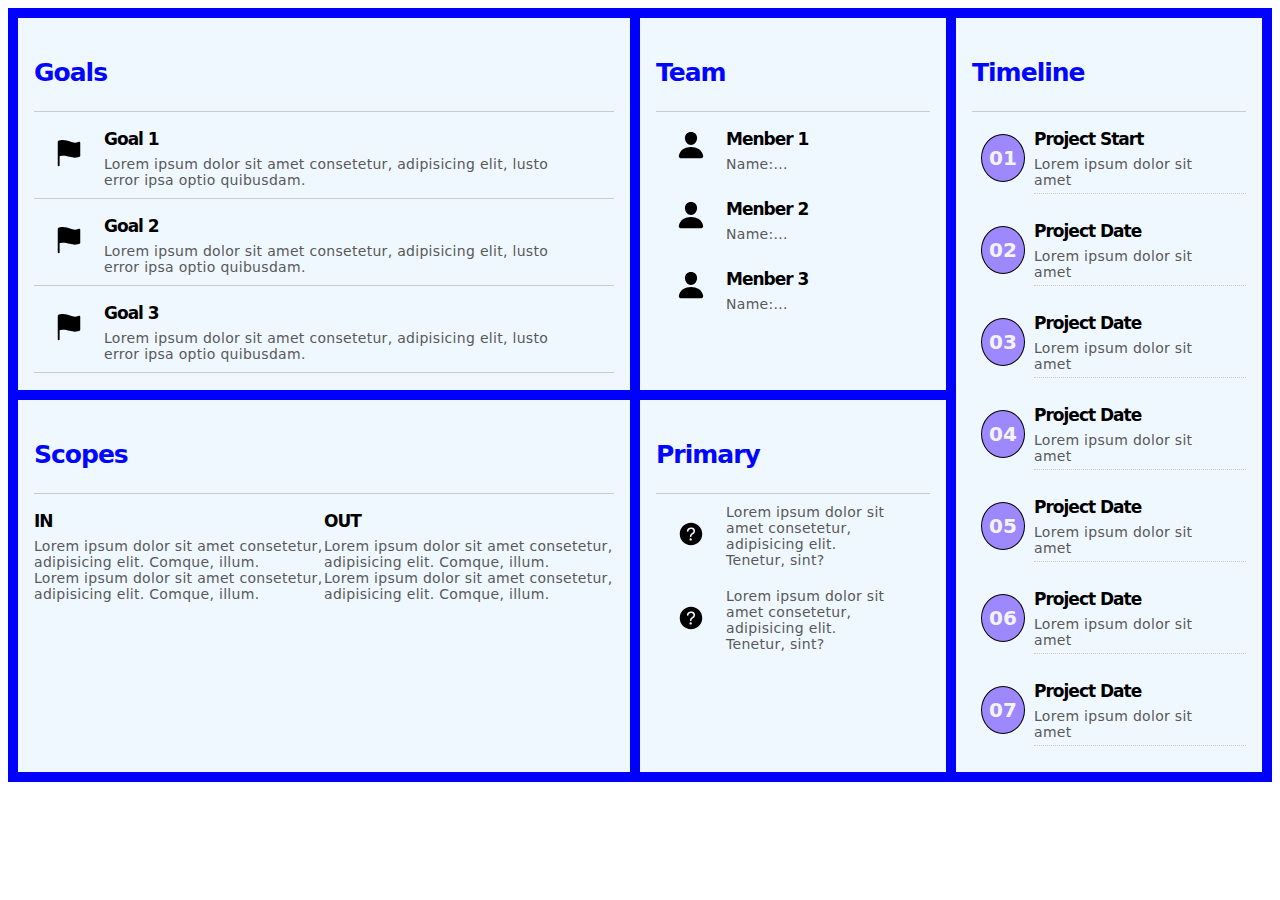
<file: digital-cv.html>
<!DOCTYPE html>
<html lang="en">
   <head>
      <meta charset="UTF-8" />
      <meta http-equiv="X-UA-Compatible" content="IE=edge" />
      <meta name="viewport" content="width=device-width, initial-scale=1.0" />
      <link rel="stylesheet" href="./css/digital/laptop.css" />
      <link rel="stylesheet" href="./css/digital/tablet.css" />
      <link rel="stylesheet" href="./css/digital/mobile.css" />
      <title>digital-cv</title>
   </head>
   <body>
      <main>
         <section class="group" id="group-1">
            <h1>Goals</h1>
            <div class="group--body">
               <div class="group--body--item">
                  <div class="group--body--item--icon">
                     <svg
                        xmlns="http://www.w3.org/2000/svg"
                        class="ionicon"
                        viewBox="0 0 512 512"
                     >
                        <path
                           d="M80 480a16 16 0 01-16-16V68.13a24 24 0 0111.9-20.72C88 40.38 112.38 32 160 32c37.21 0 78.83 14.71 115.55 27.68C305.12 70.13 333.05 80 352 80a183.84 183.84 0 0071-14.5 18 18 0 0125 16.58v219.36a20 20 0 01-12 18.31c-8.71 3.81-40.51 16.25-84 16.25-24.14 0-54.38-7.14-86.39-14.71C229.63 312.79 192.43 304 160 304c-36.87 0-55.74 5.58-64 9.11V464a16 16 0 01-16 16z"
                        />
                     </svg>
                  </div>
                  <div class="group--body--item--inner">
                     <h3>Goal 1</h3>
                     <p>
                        Lorem ipsum dolor sit amet consetetur, adipisicing elit,
                        lusto error ipsa optio quibusdam.
                     </p>
                  </div>
               </div>
               <div class="group--body--item">
                  <div class="group--body--item--icon">
                     <svg
                        xmlns="http://www.w3.org/2000/svg"
                        class="ionicon"
                        viewBox="0 0 512 512"
                     >
                        <path
                           d="M80 480a16 16 0 01-16-16V68.13a24 24 0 0111.9-20.72C88 40.38 112.38 32 160 32c37.21 0 78.83 14.71 115.55 27.68C305.12 70.13 333.05 80 352 80a183.84 183.84 0 0071-14.5 18 18 0 0125 16.58v219.36a20 20 0 01-12 18.31c-8.71 3.81-40.51 16.25-84 16.25-24.14 0-54.38-7.14-86.39-14.71C229.63 312.79 192.43 304 160 304c-36.87 0-55.74 5.58-64 9.11V464a16 16 0 01-16 16z"
                        />
                     </svg>
                  </div>
                  <div class="group--body--item--inner">
                     <h3>Goal 2</h3>
                     <p>
                        Lorem ipsum dolor sit amet consetetur, adipisicing elit,
                        lusto error ipsa optio quibusdam.
                     </p>
                  </div>
               </div>
               <div class="group--body--item">
                  <div class="group--body--item--icon">
                     <svg
                        xmlns="http://www.w3.org/2000/svg"
                        class="ionicon"
                        viewBox="0 0 512 512"
                     >
                        <path
                           d="M80 480a16 16 0 01-16-16V68.13a24 24 0 0111.9-20.72C88 40.38 112.38 32 160 32c37.21 0 78.83 14.71 115.55 27.68C305.12 70.13 333.05 80 352 80a183.84 183.84 0 0071-14.5 18 18 0 0125 16.58v219.36a20 20 0 01-12 18.31c-8.71 3.81-40.51 16.25-84 16.25-24.14 0-54.38-7.14-86.39-14.71C229.63 312.79 192.43 304 160 304c-36.87 0-55.74 5.58-64 9.11V464a16 16 0 01-16 16z"
                        />
                     </svg>
                  </div>
                  <div class="group--body--item--inner">
                     <h3>Goal 3</h3>
                     <p>
                        Lorem ipsum dolor sit amet consetetur, adipisicing elit,
                        lusto error ipsa optio quibusdam.
                     </p>
                  </div>
               </div>
            </div>
         </section>
         <section class="group" id="group-2">
            <h1>Team</h1>
            <div class="group--body">
               <div class="group--body--item">
                  <div class="group--body--item--icon">
                     <svg
                        xmlns="http://www.w3.org/2000/svg"
                        class="ionicon"
                        viewBox="0 0 512 512"
                     >
                        <path
                           d="M332.64 64.58C313.18 43.57 286 32 256 32c-30.16 0-57.43 11.5-76.8 32.38-19.58 21.11-29.12 49.8-26.88 80.78C156.76 206.28 203.27 256 256 256s99.16-49.71 103.67-110.82c2.27-30.7-7.33-59.33-27.03-80.6zM432 480H80a31 31 0 01-24.2-11.13c-6.5-7.77-9.12-18.38-7.18-29.11C57.06 392.94 83.4 353.61 124.8 326c36.78-24.51 83.37-38 131.2-38s94.42 13.5 131.2 38c41.4 27.6 67.74 66.93 76.18 113.75 1.94 10.73-.68 21.34-7.18 29.11A31 31 0 01432 480z"
                        />
                     </svg>
                  </div>
                  <div class="group--body--item--inner">
                     <h3>Menber 1</h3>
                     <p>Name:...</p>
                  </div>
               </div>
               <div class="group--body--item">
                  <div class="group--body--item--icon">
                     <svg
                        xmlns="http://www.w3.org/2000/svg"
                        class="ionicon"
                        viewBox="0 0 512 512"
                     >
                        <path
                           d="M332.64 64.58C313.18 43.57 286 32 256 32c-30.16 0-57.43 11.5-76.8 32.38-19.58 21.11-29.12 49.8-26.88 80.78C156.76 206.28 203.27 256 256 256s99.16-49.71 103.67-110.82c2.27-30.7-7.33-59.33-27.03-80.6zM432 480H80a31 31 0 01-24.2-11.13c-6.5-7.77-9.12-18.38-7.18-29.11C57.06 392.94 83.4 353.61 124.8 326c36.78-24.51 83.37-38 131.2-38s94.42 13.5 131.2 38c41.4 27.6 67.74 66.93 76.18 113.75 1.94 10.73-.68 21.34-7.18 29.11A31 31 0 01432 480z"
                        />
                     </svg>
                  </div>
                  <div class="group--body--item--inner">
                     <h3>Menber 2</h3>
                     <p>Name:...</p>
                  </div>
               </div>
               <div class="group--body--item">
                  <div class="group--body--item--icon">
                     <svg
                        xmlns="http://www.w3.org/2000/svg"
                        class="ionicon"
                        viewBox="0 0 512 512"
                     >
                        <path
                           d="M332.64 64.58C313.18 43.57 286 32 256 32c-30.16 0-57.43 11.5-76.8 32.38-19.58 21.11-29.12 49.8-26.88 80.78C156.76 206.28 203.27 256 256 256s99.16-49.71 103.67-110.82c2.27-30.7-7.33-59.33-27.03-80.6zM432 480H80a31 31 0 01-24.2-11.13c-6.5-7.77-9.12-18.38-7.18-29.11C57.06 392.94 83.4 353.61 124.8 326c36.78-24.51 83.37-38 131.2-38s94.42 13.5 131.2 38c41.4 27.6 67.74 66.93 76.18 113.75 1.94 10.73-.68 21.34-7.18 29.11A31 31 0 01432 480z"
                        />
                     </svg>
                  </div>
                  <div class="group--body--item--inner">
                     <h3>Menber 3</h3>
                     <p>Name:...</p>
                  </div>
               </div>
            </div>
         </section>

         <section class="group" id="group-3">
            <h1>Scopes</h1>
            <div class="group--body">
               <div class="group--body--item">
                  <h3>IN</h3>
                  <p>
                     Lorem ipsum dolor sit amet consetetur, adipisicing elit.
                     Comque, illum.
                  </p>
                  <p>
                     Lorem ipsum dolor sit amet consetetur, adipisicing elit.
                     Comque, illum.
                  </p>
               </div>
               <div class="group--body--item">
                  <h3>OUT</h3>
                  <p>
                     Lorem ipsum dolor sit amet consetetur, adipisicing elit.
                     Comque, illum.
                  </p>
                  <p>
                     Lorem ipsum dolor sit amet consetetur, adipisicing elit.
                     Comque, illum.
                  </p>
               </div>
            </div>
         </section>
         <section class="group" id="group-4">
            <h1>Primary</h1>
            <div class="group--body">
               <div class="group--body--item">
                  <div class="group--body--item--icon">
                     <svg
                        xmlns="http://www.w3.org/2000/svg"
                        class="ionicon"
                        viewBox="0 0 512 512"
                     >
                        <path
                           d="M256 64C150 64 64 150 64 256s86 192 192 192 192-86 192-192S362 64 256 64zm-6 304a20 20 0 1120-20 20 20 0 01-20 20zm33.44-102C267.23 276.88 265 286.85 265 296a14 14 0 01-28 0c0-21.91 10.08-39.33 30.82-53.26C287.1 229.8 298 221.6 298 203.57c0-12.26-7-21.57-21.49-28.46-3.41-1.62-11-3.2-20.34-3.09-11.72.15-20.82 2.95-27.83 8.59C215.12 191.25 214 202.83 214 203a14 14 0 11-28-1.35c.11-2.43 1.8-24.32 24.77-42.8 11.91-9.58 27.06-14.56 45-14.78 12.7-.15 24.63 2 32.72 5.82C312.7 161.34 326 180.43 326 203.57c0 33.83-22.61 49.02-42.56 62.43z"
                        />
                     </svg>
                  </div>
                  <div class="group--body--item--inner">
                     <p>
                        Lorem ipsum dolor sit amet consetetur, adipisicing elit.
                        Tenetur, sint?
                     </p>
                  </div>
               </div>
               <div class="group--body--item">
                  <div class="group--body--item--icon">
                     <svg
                        xmlns="http://www.w3.org/2000/svg"
                        class="ionicon"
                        viewBox="0 0 512 512"
                     >
                        <path
                           d="M256 64C150 64 64 150 64 256s86 192 192 192 192-86 192-192S362 64 256 64zm-6 304a20 20 0 1120-20 20 20 0 01-20 20zm33.44-102C267.23 276.88 265 286.85 265 296a14 14 0 01-28 0c0-21.91 10.08-39.33 30.82-53.26C287.1 229.8 298 221.6 298 203.57c0-12.26-7-21.57-21.49-28.46-3.41-1.62-11-3.2-20.34-3.09-11.72.15-20.82 2.95-27.83 8.59C215.12 191.25 214 202.83 214 203a14 14 0 11-28-1.35c.11-2.43 1.8-24.32 24.77-42.8 11.91-9.58 27.06-14.56 45-14.78 12.7-.15 24.63 2 32.72 5.82C312.7 161.34 326 180.43 326 203.57c0 33.83-22.61 49.02-42.56 62.43z"
                        />
                     </svg>
                  </div>
                  <div class="group--body--item--inner">
                     <p>
                        Lorem ipsum dolor sit amet consetetur, adipisicing elit.
                        Tenetur, sint?
                     </p>
                  </div>
               </div>
            </div>
         </section>
         <section class="group" id="group-5">
            <h1>Timeline</h1>
            <div class="group--body">
               <div class="group--body--item">
                  <div class="group--body--item--icon">01</div>
                  <div class="group--body--item--inner">
                     <h3>Project Start</h3>
                     <p>Lorem ipsum dolor sit amet</p>
                  </div>
               </div>
               <div class="group--body--item">
                  <div class="group--body--item--icon">02</div>
                  <div class="group--body--item--inner">
                     <h3>Project Date</h3>
                     <p>Lorem ipsum dolor sit amet</p>
                  </div>
               </div>
               <div class="group--body--item">
                  <div class="group--body--item--icon">03</div>
                  <div class="group--body--item--inner">
                     <h3>Project Date</h3>
                     <p>Lorem ipsum dolor sit amet</p>
                  </div>
               </div>
               <div class="group--body--item">
                  <div class="group--body--item--icon">04</div>
                  <div class="group--body--item--inner">
                     <h3>Project Date</h3>
                     <p>Lorem ipsum dolor sit amet</p>
                  </div>
               </div>
               <div class="group--body--item">
                  <div class="group--body--item--icon">05</div>
                  <div class="group--body--item--inner">
                     <h3>Project Date</h3>
                     <p>Lorem ipsum dolor sit amet</p>
                  </div>
               </div>
               <div class="group--body--item">
                  <div class="group--body--item--icon">06</div>
                  <div class="group--body--item--inner">
                     <h3>Project Date</h3>
                     <p>Lorem ipsum dolor sit amet</p>
                  </div>
               </div>
               <div class="group--body--item">
                  <div class="group--body--item--icon">07</div>
                  <div class="group--body--item--inner">
                     <h3>Project Date</h3>
                     <p>Lorem ipsum dolor sit amet</p>
                  </div>
               </div>
            </div>
         </section>
      </main>
   </body>
</html>
</file>
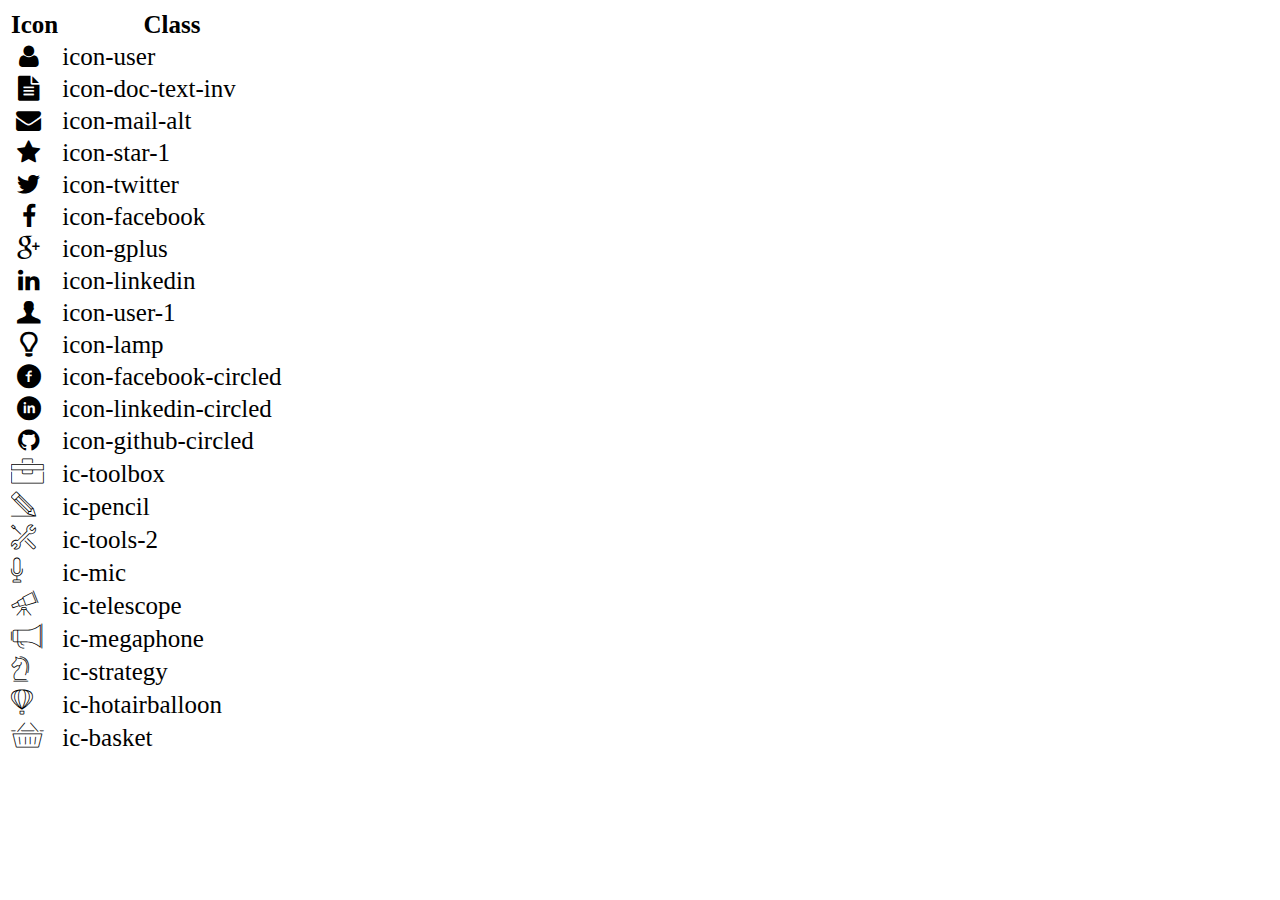
<file: icon-list.html>
<!DOCTYPE html>
<html lang="en">

<head>
    <meta charset="UTF-8">
    <meta http-equiv="X-UA-Compatible" content="IE=edge">
    <meta name="viewport" content="width=device-width, initial-scale=1.0">
    <link rel="stylesheet" href="css/font.css">
    <title>Icon List</title>
</head>

<body>
    <table style="font-size: 25px;">
        <thead>
            <tr>
                <th>Icon</th>
                <th>Class</th>
            </tr>
        </thead>
        <tbody>
            <tr>
                <td><i class="icon-user"></i></td>
                <td>icon-user</td>
            </tr>
            <tr>
                <td><i class="icon-doc-text-inv"></i></td>
                <td>icon-doc-text-inv</td>
            </tr>
            <tr>
                <td><i class="icon-mail-alt"></i></td>
                <td>icon-mail-alt</td>
            </tr>
            <tr>
                <td><i class="icon-star-1"></i></td>
                <td>icon-star-1</td>
            </tr>
            <tr>
                <td><i class="icon-twitter"></i></td>
                <td>icon-twitter</td>
            </tr>
            <tr>
                <td><i class="icon-facebook"></i></td>
                <td>icon-facebook</td>
            </tr>
            <tr>
                <td><i class="icon-gplus"></i></td>
                <td>icon-gplus</td>
            </tr>
            <tr>
                <td><i class="icon-linkedin"></i></td>
                <td>icon-linkedin</td>
            </tr>
            <tr>
                <td><i class="icon-user-1"></i></td>
                <td>icon-user-1</td>
            </tr>
            <tr>
                <td><i class="icon-lamp"></i></td>
                <td>icon-lamp</td>
            </tr>
            <tr>
                <td><i class="icon-facebook-circled"></i></td>
                <td>icon-facebook-circled</td>
            </tr>
            <tr>
                <td><i class="icon-linkedin-circled"></i></td>
                <td>icon-linkedin-circled</td>
            </tr>
            <tr>
                <td><i class="icon-github-circled"></i></td>
                <td>icon-github-circled</td>
            </tr>
            <tr>
                <td><i class="ic-toolbox"></i></td>
                <td>ic-toolbox</td>
            </tr>
            <tr>
                <td><i class="ic-pencil"></i></td>
                <td>ic-pencil</td>
            </tr>
            <tr>
                <td><i class="ic-tools-2"></i></td>
                <td>ic-tools-2</td>
            </tr>

            <tr>
                <td><i class="ic-mic"></i></td>
                <td>ic-mic</td>
            </tr>
            <tr>
                <td><i class="ic-telescope"></i></td>
                <td>ic-telescope</td>
            </tr>
            <tr>
                <td><i class="ic-megaphone"></i></td>
                <td>ic-megaphone</td>
            </tr>
            <tr>
                <td><i class="ic-strategy"></i></td>
                <td>ic-strategy</td>
            </tr>
            <tr>
                <td><i class="ic-hotairballoon"></i></td>
                <td>ic-hotairballoon</td>
            </tr>
            <tr>
                <td><i class="ic-basket"></i></td>
                <td>ic-basket</td>
            </tr>
        </tbody>
    </table>
</body>

</html>
</file>
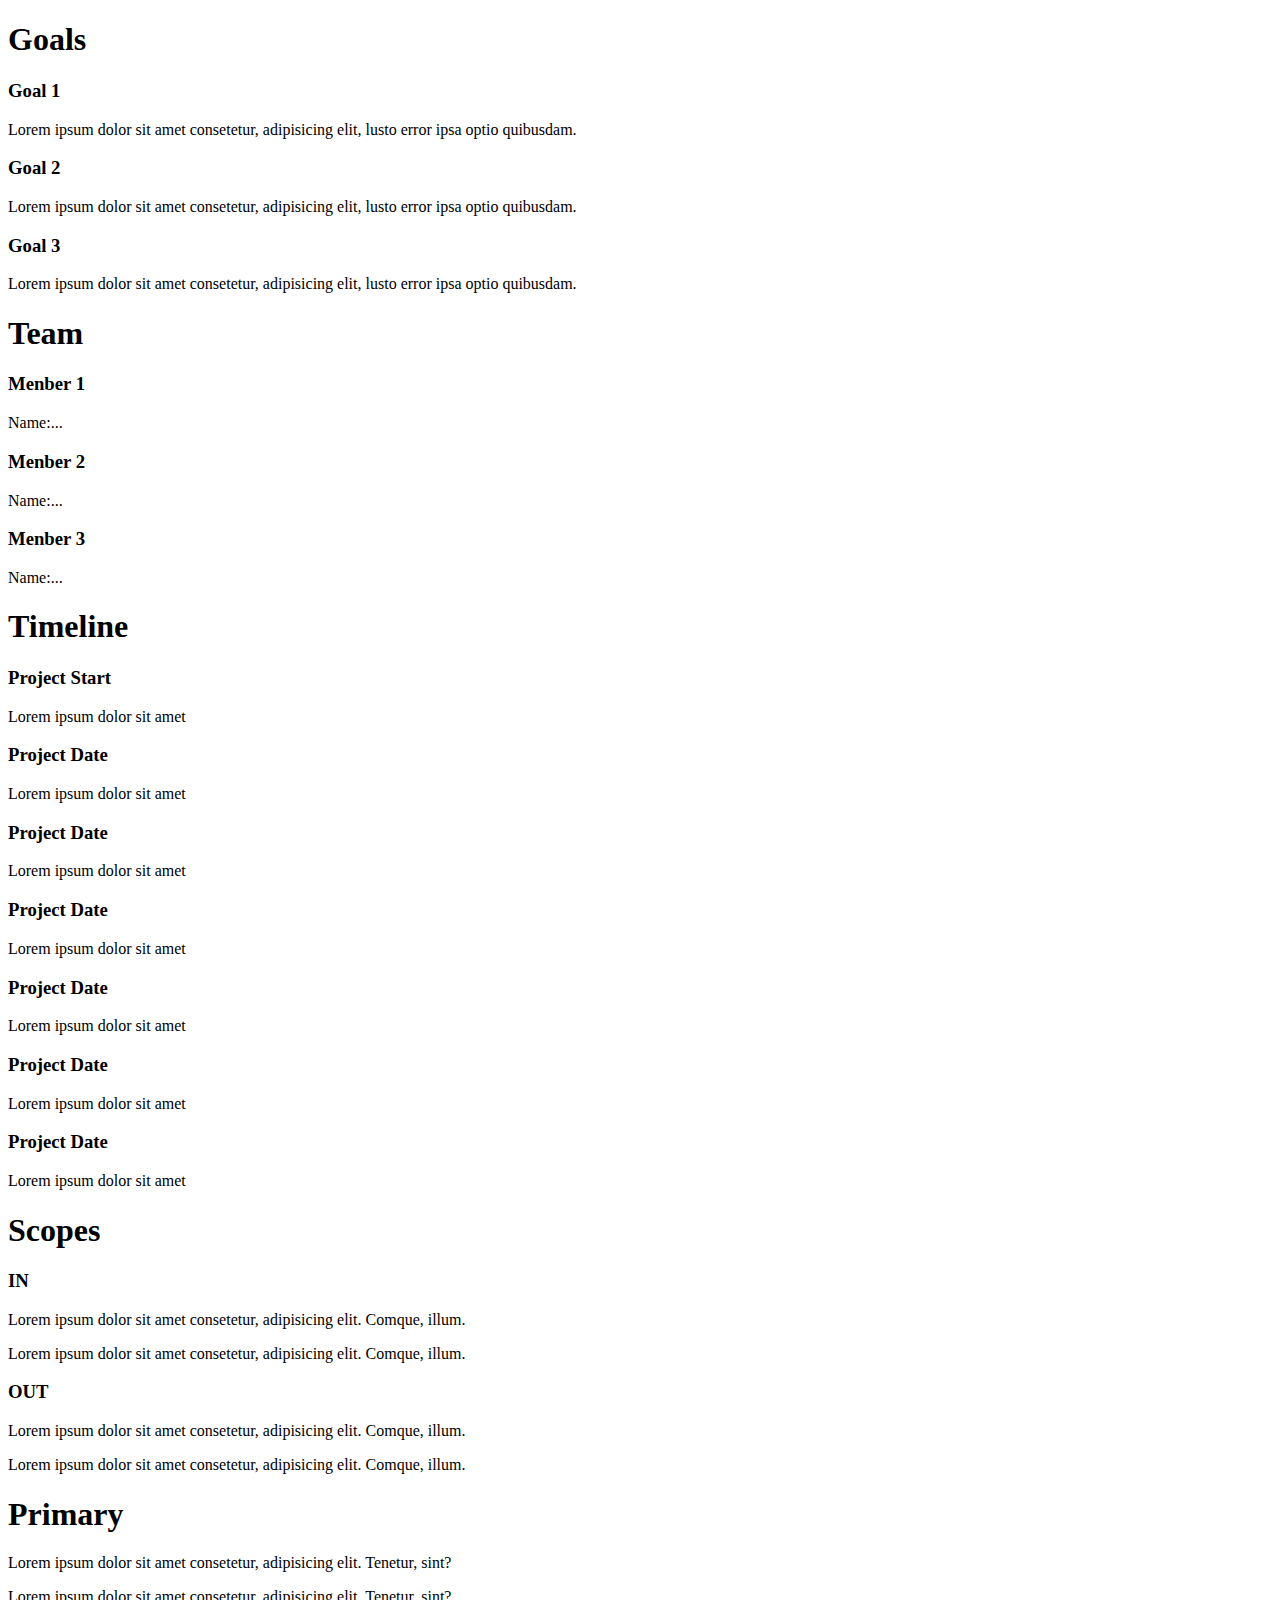
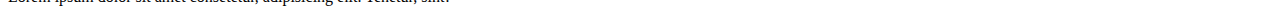
<file: 127.0.0.1%3A5500/digital-cv.html>
<!DOCTYPE html>
<html lang="en">
  <head>
    <meta charset="UTF-8" />
    <meta http-equiv="X-UA-Compatible" content="IE=edge" />
    <meta name="viewport" content="width=device-width, initial-scale=1.0" />
    <title>digital-cv</title>
  </head>
  <body>
    <main>
      <section class="group" id="group-1">
        <h1>Goals</h1>
        <div class="group--body">
          <div class="group--body--item">
            <h3>Goal 1</h3>
            <p>
              Lorem ipsum dolor sit amet consetetur, adipisicing elit, lusto
              error ipsa optio quibusdam.
            </p>
          </div>
          <div class="group--body--item">
            <h3>Goal 2</h3>
            <p>
              Lorem ipsum dolor sit amet consetetur, adipisicing elit, lusto
              error ipsa optio quibusdam.
            </p>
          </div>
          <div class="group--body--item">
            <h3>Goal 3</h3>
            <p>
              Lorem ipsum dolor sit amet consetetur, adipisicing elit, lusto
              error ipsa optio quibusdam.
            </p>
          </div>
        </div>
      </section>
      <section class="group" id="group-2">
        <h1>Team</h1>
        <div class="group--body">
          <div class="group--body--item">
            <h3>Menber 1</h3>
            <p>Name:...</p>
          </div>
          <div class="group--body--item">
            <h3>Menber 2</h3>
            <p>Name:...</p>
          </div>
          <div class="group--body--item">
            <h3>Menber 3</h3>
            <p>Name:...</p>
          </div>
        </div>
      </section>
      <section class="group" id="group-3">
        <h1>Timeline</h1>
        <div class="group--body">
          <div class="group--body--item">
            <h3>Project Start</h3>
            <p>Lorem ipsum dolor sit amet</p>
          </div>
          <div class="group--body--item">
            <h3>Project Date</h3>
            <p>Lorem ipsum dolor sit amet</p>
          </div>
          <div class="group--body--item">
            <h3>Project Date</h3>
            <p>Lorem ipsum dolor sit amet</p>
          </div>
          <div class="group--body--item">
            <h3>Project Date</h3>
            <p>Lorem ipsum dolor sit amet</p>
          </div>
          <div class="group--body--item">
            <h3>Project Date</h3>
            <p>Lorem ipsum dolor sit amet</p>
          </div>
          <div class="group--body--item">
            <h3>Project Date</h3>
            <p>Lorem ipsum dolor sit amet</p>
          </div>
          <div class="group--body--item">
            <h3>Project Date</h3>
            <p>Lorem ipsum dolor sit amet</p>
          </div>
        </div>
      </section>
      <section class="group" id="group-4">
        <h1>Scopes</h1>
        <div class="group--body">
          <div class="group--body--item">
            <h3>IN</h3>
            <p>
              Lorem ipsum dolor sit amet consetetur, adipisicing elit. Comque,
              illum.
            </p>
            <p>
              Lorem ipsum dolor sit amet consetetur, adipisicing elit. Comque,
              illum.
            </p>
          </div>
          <div class="group--body--item">
            <h3>OUT</h3>
            <p>
              Lorem ipsum dolor sit amet consetetur, adipisicing elit. Comque,
              illum.
            </p>
            <p>
              Lorem ipsum dolor sit amet consetetur, adipisicing elit. Comque,
              illum.
            </p>
          </div>
        </div>
      </section>
      <section class="group" id="group-5">
        <h1>Primary</h1>
        <div class="group--body">
          <div class="group--body--item">
            <p>
              Lorem ipsum dolor sit amet consetetur, adipisicing elit. Tenetur,
              sint?
            </p>
          </div>
          <div class="group--body--item">
            <p>
              Lorem ipsum dolor sit amet consetetur, adipisicing elit. Tenetur,
              sint?
            </p>
          </div>
        </div>
      </section>
    </main>
  <!-- Code injected by live-server -->
<script>
	// <![CDATA[  <-- For SVG support
	if ('WebSocket' in window) {
		(function () {
			function refreshCSS() {
				var sheets = [].slice.call(document.getElementsByTagName("link"));
				var head = document.getElementsByTagName("head")[0];
				for (var i = 0; i < sheets.length; ++i) {
					var elem = sheets[i];
					var parent = elem.parentElement || head;
					parent.removeChild(elem);
					var rel = elem.rel;
					if (elem.href && typeof rel != "string" || rel.length == 0 || rel.toLowerCase() == "stylesheet") {
						var url = elem.href.replace(/(&|\?)_cacheOverride=\d+/, '');
						elem.href = url + (url.indexOf('?') >= 0 ? '&' : '?') + '_cacheOverride=' + (new Date().valueOf());
					}
					parent.appendChild(elem);
				}
			}
			var protocol = window.location.protocol === 'http:' ? 'ws://' : 'wss://';
			var address = protocol + window.location.host + window.location.pathname + '/ws';
			var socket = new WebSocket(address);
			socket.onmessage = function (msg) {
				if (msg.data == 'reload') window.location.reload();
				else if (msg.data == 'refreshcss') refreshCSS();
			};
			if (sessionStorage && !sessionStorage.getItem('IsThisFirstTime_Log_From_LiveServer')) {
				console.log('Live reload enabled.');
				sessionStorage.setItem('IsThisFirstTime_Log_From_LiveServer', true);
			}
		})();
	}
	else {
		console.error('Upgrade your browser. This Browser is NOT supported WebSocket for Live-Reloading.');
	}
	// ]]>
</script>
</body>
</html>
</file>
<file: css/digital/laptop.css>
* {
   font-family: system-ui, -apple-system;
}
h1,
h3,
p {
   margin: 0;
   padding: 0;
}
main {
   display: grid;
   grid-template-columns: 2fr 1fr 1fr;
   grid-template-rows: 1fr 1fr;
   gap: 10px;
   padding: 10px;
   background-color: #0000ff;
}
.group {
   padding: 16px;
   background-color: #f0f8ff;
}
#group-1 {
   grid-column: 1/2;
   grid-row: 1/2;
}
#group-2 {
   grid-column: 2/3;
   grid-row: 1/2;
}
#group-3 {
   grid-column: 1/2;
   grid-row: 2/3;
}

#group-4 {
   grid-column: 2/3;
   grid-row: 2/3;
}
#group-5 {
   grid-column: 3/4;
   grid-row: 1/3;
}

h1 {
   padding: 24px 0;
   font-size: 25px;
   letter-spacing: -1px;
   font-weight: 600;
   color: #0005ff;
   border-bottom: 1px solid #ccc;
}
#group-3 .group--body {
   display: flex;
}
.group--body--item {
   display: flex;
   justify-content: start;
   align-items: center;
   padding: 10px 0;
}
#group-1 .group--body--item {
   border-bottom: 1px solid #ccc;
}
#group-3 .group--body--item {
   width: 67%;
   display: block;
}
.group--body--item--icon {
   width: 30px;
   padding: 0 20px;
}
svg {
   width: 100%;
}
#group-5 .group--body--item--icon {
   border: 1px solid #000;
   border-radius: 50%;
   margin: 9px;
   padding: 11px 6px;
   color: #f4f4f4;
   background: #9e88ff;
   font-weight: 700;
   font-size: 20px;
   text-align: center;
}
.group--body--item--inner {
   flex: 1;
   padding-right: 30px;
}
#group-5 .group--body--item--inner {
   padding-bottom: 5px;
   border-bottom: 1px dotted #ccc;
}
h3 {
   font-size: 17px;
   letter-spacing: -1px;
   font-weight: 600;
   margin: 7px 0;
}
p {
   font-size: 14px;
   letter-spacing: 0.3px;
   font-weight: 400;
   color: #585858;
}
</file>
<file: css/digital/tablet.css>
@media only screen and (min-width: 767px) and (max-width: 991px) {
   main {
      display: block;
      padding: 20px;
   }
   #group-3 .group--body {
      flex-direction: column;
      padding-left: 16px;
   }
   .group--body--item {
      flex-direction: column;
      padding: 10px 0;
   }
   #group-5 .group--body--item {
      align-items: flex-start;
      padding-left: 16px;
   }
   .group--body--item--inner {
      width: 90%;
      flex: 1;
      padding-right: 30px;
   }
   #group-3 p {
      margin: 10px 0;
   }
}
</file>
<file: css/digital/mobile.css>
@media only screen and (max-width: 768px) {
   main {
      display: block;
      padding: 20px;
   }
   #group-3 .group--body {
      flex-direction: column;
      padding-left: 16px;
   }
   .group--body--item {
      flex-direction: column;
      padding: 10px 0;
   }
   #group-3 .group--body--item {
      width: 90%;
   }
   #group-5 .group--body--item {
      align-items: flex-start;
      padding-left: 16px;
   }
   .group--body--item--inner {
      width: 90%;
      flex: 1;
      padding-right: 30px;
   }

   #group-3 p {
      margin: 10px 0;
   }
}
</file>
<file: css/font.css>
@font-face {
	font-family: 'open_sanslight';
	src: url('../fonts/OpenSans-Light-webfont.eot');
	src: url('../fonts/OpenSans-Light-webfont.eot#iefix') format('embedded-opentype'),
		url('../fonts/OpenSans-Light-webfont.woff') format('woff'),
		url('../fonts/OpenSans-Light-webfont.ttf') format('truetype'),
		url('../fonts/OpenSans-Light-webfont.svg#open_sanslight') format('svg');
	font-weight: normal;
	font-style: normal;

}

@font-face {
	font-family: 'open_sansitalic';
	src: url('../fonts/OpenSans-Italic-webfont.eot');
	src: url('../fonts/OpenSans-Italic-webfont.eot#iefix') format('embedded-opentype'),
		url('../fonts/OpenSans-Italic-webfont.woff') format('woff'),
		url('../fonts/OpenSans-Italic-webfont.ttf') format('truetype'),
		url('../fonts/OpenSans-Italic-webfont.svg#open_sansitalic') format('svg');
	font-weight: normal;
	font-style: normal;

}

@font-face {
	font-family: 'open_sanssemibold';
	src: url('../fonts/OpenSans-Semibold-webfont.eot');
	src: url('../fonts/OpenSans-Semibold-webfont.eot#iefix') format('embedded-opentype'),
		url('../fonts/OpenSans-Semibold-webfont.woff') format('woff'),
		url('../fonts/OpenSans-Semibold-webfont.ttf') format('truetype'),
		url('../fonts/OpenSans-Semibold-webfont.svg#open_sanssemibold') format('svg');
	font-weight: normal;
	font-style: normal;

}


@font-face {
	font-family: 'open_sanslight_italic';
	src: url('../fonts/OpenSans-LightItalic-webfont.eot');
	src: url('../fonts/OpenSans-LightItalic-webfont.eot#iefix') format('embedded-opentype'),
		url('../fonts/OpenSans-LightItalic-webfont.woff') format('woff'),
		url('../fonts/OpenSans-LightItalic-webfont.ttf') format('truetype'),
		url('../fonts/OpenSans-LightItalic-webfont.svg#open_sanslight_italic') format('svg');
	font-weight: normal;
	font-style: normal;

}

@font-face {
	font-family: 'open_sansregular';
	src: url('../fonts/OpenSans-Regular-webfont.eot');
	src: url('../fonts/OpenSans-Regular-webfont.eot#iefix') format('embedded-opentype'),
		url('../fonts/OpenSans-Regular-webfont.woff') format('woff'),
		url('../fonts/OpenSans-Regular-webfont.ttf') format('truetype'),
		url('../fonts/OpenSans-Regular-webfont.svg#open_sansregular') format('svg');
	font-weight: normal;
	font-style: normal;

}


@font-face {
	font-family: 'fontello';
	src: url('../fonts/fontello.eot');
	src: url('../fonts/fontello.eot#iefix') format('embedded-opentype'),
		url('../fonts/fontello.woff') format('woff'),
		url('../fonts/fontello.ttf') format('truetype'),
		url('../fonts/fontello.svg#fontello') format('svg');
	font-weight: normal;
	font-style: normal;
}

[class^="icon-"]:before,
[class*=" icon-"]:before {
	font-family: "fontello";
	font-style: normal;
	font-weight: normal;
	speak: none;

	display: inline-block;
	text-decoration: inherit;
	width: 1em;
	margin-right: .2em;
	text-align: center;
	/* opacity: .8; */

	/* For safety - reset parent styles, that can break glyph codes*/
	font-variant: normal;
	text-transform: none;

	/* fix buttons height, for twitter bootstrap */
	line-height: 1em;

	/* Animation center compensation - margins should be symmetric */
	/* remove if not needed */
	margin-left: .2em;

	/* you can be more comfortable with increased icons size */
	/* font-size: 120%; */

	/* Font smoothing. That was taken from TWBS */
	-webkit-font-smoothing: antialiased;
	-moz-osx-font-smoothing: grayscale;

	/* Uncomment for 3D effect */
	/* text-shadow: 1px 1px 1px rgba(127, 127, 127, 0.3); */
}

.icon-emo-happy:before {
	content: '\e800';
}

/* '' */
.icon-emo-wink:before {
	content: '\e801';
}

/* '' */
.icon-emo-wink2:before {
	content: '\e802';
}

/* '' */
.icon-emo-unhappy:before {
	content: '\e803';
}

/* '' */
.icon-emo-sleep:before {
	content: '\e804';
}

/* '' */
.icon-emo-thumbsup:before {
	content: '\e805';
}

/* '' */
.icon-emo-devil:before {
	content: '\e806';
}

/* '' */
.icon-emo-surprised:before {
	content: '\e807';
}

/* '' */
.icon-emo-tongue:before {
	content: '\e808';
}

/* '' */
.icon-emo-coffee:before {
	content: '\e809';
}

/* '' */
.icon-emo-sunglasses:before {
	content: '\e80a';
}

/* '' */
.icon-emo-displeased:before {
	content: '\e80b';
}

/* '' */
.icon-emo-beer:before {
	content: '\e80c';
}

/* '' */
.icon-emo-grin:before {
	content: '\e80d';
}

/* '' */
.icon-emo-angry:before {
	content: '\e80e';
}

/* '' */
.icon-emo-saint:before {
	content: '\e80f';
}

/* '' */
.icon-emo-cry:before {
	content: '\e810';
}

/* '' */
.icon-emo-shoot:before {
	content: '\e811';
}

/* '' */
.icon-emo-squint:before {
	content: '\e812';
}

/* '' */
.icon-emo-laugh:before {
	content: '\e813';
}

/* '' */
.icon-spin1:before {
	content: '\e814';
}

/* '' */
.icon-spin2:before {
	content: '\e815';
}

/* '' */
.icon-spin3:before {
	content: '\e816';
}

/* '' */
.icon-spin4:before {
	content: '\e817';
}

/* '' */
.icon-spin5:before {
	content: '\e818';
}

/* '' */
.icon-spin6:before {
	content: '\e819';
}

/* '' */
.icon-firefox:before {
	content: '\e81a';
}

/* '' */
.icon-chrome:before {
	content: '\e81b';
}

/* '' */
.icon-opera:before {
	content: '\e81c';
}

/* '' */
.icon-ie:before {
	content: '\e81d';
}

/* '' */
.icon-crown:before {
	content: '\e81e';
}

/* '' */
.icon-crown-plus:before {
	content: '\e81f';
}

/* '' */
.icon-crown-minus:before {
	content: '\e820';
}

/* '' */
.icon-marquee:before {
	content: '\e821';
}

/* '' */
.icon-glass:before {
	content: '\e822';
}

/* '' */
.icon-music:before {
	content: '\e823';
}

/* '' */
.icon-search:before {
	content: '\e824';
}

/* '' */
.icon-mail:before {
	content: '\e825';
}

/* '' */
.icon-mail-alt:before {
	content: '\e826';
}

/* '' */
.icon-mail-squared:before {
	content: '\e827';
}

/* '' */
.icon-heart:before {
	content: '\e828';
}

/* '' */
.icon-heart-empty:before {
	content: '\e829';
}

/* '' */
.icon-star-1:before {
	content: '\e82a';
}

/* '' */
.icon-star-empty-1:before {
	content: '\e82b';
}

/* '' */
.icon-star-half:before {
	content: '\e82c';
}

/* '' */
.icon-star-half-alt:before {
	content: '\e82d';
}

/* '' */
.icon-user:before {
	content: '\e82e';
}

/* '' */
.icon-user-plus:before {
	content: '\e82f';
}

/* '' */
.icon-user-times:before {
	content: '\e830';
}

/* '' */
.icon-users:before {
	content: '\e831';
}

/* '' */
.icon-male:before {
	content: '\e832';
}

/* '' */
.icon-female:before {
	content: '\e833';
}

/* '' */
.icon-child:before {
	content: '\e834';
}

/* '' */
.icon-user-secret:before {
	content: '\e835';
}

/* '' */
.icon-video:before {
	content: '\e836';
}

/* '' */
.icon-videocam:before {
	content: '\e837';
}

/* '' */
.icon-picture:before {
	content: '\e838';
}

/* '' */
.icon-camera:before {
	content: '\e839';
}

/* '' */
.icon-camera-alt:before {
	content: '\e83a';
}

/* '' */
.icon-th-large:before {
	content: '\e83b';
}

/* '' */
.icon-th:before {
	content: '\e83c';
}

/* '' */
.icon-th-list:before {
	content: '\e83d';
}

/* '' */
.icon-ok:before {
	content: '\e83e';
}

/* '' */
.icon-ok-circled:before {
	content: '\e83f';
}

/* '' */
.icon-ok-circled2:before {
	content: '\e840';
}

/* '' */
.icon-ok-squared:before {
	content: '\e841';
}

/* '' */
.icon-cancel:before {
	content: '\e842';
}

/* '' */
.icon-cancel-circled:before {
	content: '\e843';
}

/* '' */
.icon-cancel-circled2:before {
	content: '\e844';
}

/* '' */
.icon-plus:before {
	content: '\e845';
}

/* '' */
.icon-plus-circled:before {
	content: '\e846';
}

/* '' */
.icon-plus-squared:before {
	content: '\e847';
}

/* '' */
.icon-plus-squared-alt:before {
	content: '\e848';
}

/* '' */
.icon-minus:before {
	content: '\e849';
}

/* '' */
.icon-minus-circled:before {
	content: '\e84a';
}

/* '' */
.icon-minus-squared:before {
	content: '\e84b';
}

/* '' */
.icon-minus-squared-alt:before {
	content: '\e84c';
}

/* '' */
.icon-help:before {
	content: '\e84d';
}

/* '' */
.icon-help-circled:before {
	content: '\e84e';
}

/* '' */
.icon-info-circled:before {
	content: '\e84f';
}

/* '' */
.icon-info:before {
	content: '\e850';
}

/* '' */
.icon-home:before {
	content: '\e851';
}

/* '' */
.icon-link:before {
	content: '\e852';
}

/* '' */
.icon-unlink:before {
	content: '\e853';
}

/* '' */
.icon-link-ext:before {
	content: '\e854';
}

/* '' */
.icon-link-ext-alt:before {
	content: '\e855';
}

/* '' */
.icon-attach:before {
	content: '\e856';
}

/* '' */
.icon-lock:before {
	content: '\e857';
}

/* '' */
.icon-lock-open:before {
	content: '\e858';
}

/* '' */
.icon-lock-open-alt:before {
	content: '\e859';
}

/* '' */
.icon-pin:before {
	content: '\e85a';
}

/* '' */
.icon-eye:before {
	content: '\e85b';
}

/* '' */
.icon-eye-off:before {
	content: '\e85c';
}

/* '' */
.icon-tag-1:before {
	content: '\e85d';
}

/* '' */
.icon-tags:before {
	content: '\e85e';
}

/* '' */
.icon-bookmark:before {
	content: '\e85f';
}

/* '' */
.icon-bookmark-empty:before {
	content: '\e860';
}

/* '' */
.icon-flag:before {
	content: '\e861';
}

/* '' */
.icon-flag-empty:before {
	content: '\e862';
}

/* '' */
.icon-flag-checkered:before {
	content: '\e863';
}

/* '' */
.icon-thumbs-up:before {
	content: '\e864';
}

/* '' */
.icon-thumbs-down:before {
	content: '\e865';
}

/* '' */
.icon-thumbs-up-alt:before {
	content: '\e866';
}

/* '' */
.icon-thumbs-down-alt:before {
	content: '\e867';
}

/* '' */
.icon-download:before {
	content: '\e868';
}

/* '' */
.icon-upload:before {
	content: '\e869';
}

/* '' */
.icon-download-cloud:before {
	content: '\e86a';
}

/* '' */
.icon-upload-cloud:before {
	content: '\e86b';
}

/* '' */
.icon-reply:before {
	content: '\e86c';
}

/* '' */
.icon-reply-all:before {
	content: '\e86d';
}

/* '' */
.icon-forward:before {
	content: '\e86e';
}

/* '' */
.icon-quote-left:before {
	content: '\e86f';
}

/* '' */
.icon-quote-right:before {
	content: '\e870';
}

/* '' */
.icon-code:before {
	content: '\e871';
}

/* '' */
.icon-export:before {
	content: '\e872';
}

/* '' */
.icon-export-alt:before {
	content: '\e873';
}

/* '' */
.icon-share:before {
	content: '\e874';
}

/* '' */
.icon-share-squared:before {
	content: '\e875';
}

/* '' */
.icon-pencil:before {
	content: '\e876';
}

/* '' */
.icon-pencil-squared:before {
	content: '\e877';
}

/* '' */
.icon-edit:before {
	content: '\e878';
}

/* '' */
.icon-print:before {
	content: '\e879';
}

/* '' */
.icon-retweet:before {
	content: '\e87a';
}

/* '' */
.icon-keyboard:before {
	content: '\e87b';
}

/* '' */
.icon-gamepad:before {
	content: '\e87c';
}

/* '' */
.icon-comment:before {
	content: '\e87d';
}

/* '' */
.icon-chat:before {
	content: '\e87e';
}

/* '' */
.icon-comment-empty:before {
	content: '\e87f';
}

/* '' */
.icon-chat-empty:before {
	content: '\e880';
}

/* '' */
.icon-bell:before {
	content: '\e881';
}

/* '' */
.icon-bell-alt:before {
	content: '\e882';
}

/* '' */
.icon-bell-off:before {
	content: '\e883';
}

/* '' */
.icon-bell-off-empty:before {
	content: '\e884';
}

/* '' */
.icon-attention-alt:before {
	content: '\e885';
}

/* '' */
.icon-attention:before {
	content: '\e886';
}

/* '' */
.icon-attention-circled:before {
	content: '\e887';
}

/* '' */
.icon-location:before {
	content: '\e888';
}

/* '' */
.icon-direction:before {
	content: '\e889';
}

/* '' */
.icon-compass:before {
	content: '\e88a';
}

/* '' */
.icon-trash:before {
	content: '\e88b';
}

/* '' */
.icon-trash-empty:before {
	content: '\e88c';
}

/* '' */
.icon-doc:before {
	content: '\e88d';
}

/* '' */
.icon-docs:before {
	content: '\e88e';
}

/* '' */
.icon-doc-text:before {
	content: '\e88f';
}

/* '' */
.icon-doc-inv:before {
	content: '\e890';
}

/* '' */
.icon-doc-text-inv:before {
	content: '\e891';
}

/* '' */
.icon-file-pdf:before {
	content: '\e892';
}

/* '' */
.icon-file-word:before {
	content: '\e893';
}

/* '' */
.icon-file-excel:before {
	content: '\e894';
}

/* '' */
.icon-file-powerpoint:before {
	content: '\e895';
}

/* '' */
.icon-file-image:before {
	content: '\e896';
}

/* '' */
.icon-file-archive:before {
	content: '\e897';
}

/* '' */
.icon-file-audio:before {
	content: '\e898';
}

/* '' */
.icon-file-video:before {
	content: '\e899';
}

/* '' */
.icon-file-code:before {
	content: '\e89a';
}

/* '' */
.icon-folder:before {
	content: '\e89b';
}

/* '' */
.icon-folder-open:before {
	content: '\e89c';
}

/* '' */
.icon-folder-empty:before {
	content: '\e89d';
}

/* '' */
.icon-folder-open-empty:before {
	content: '\e89e';
}

/* '' */
.icon-box:before {
	content: '\e89f';
}

/* '' */
.icon-rss:before {
	content: '\e8a0';
}

/* '' */
.icon-rss-squared:before {
	content: '\e8a1';
}

/* '' */
.icon-phone:before {
	content: '\e8a2';
}

/* '' */
.icon-phone-squared:before {
	content: '\e8a3';
}

/* '' */
.icon-fax:before {
	content: '\e8a4';
}

/* '' */
.icon-menu:before {
	content: '\e8a5';
}

/* '' */
.icon-cog:before {
	content: '\e8a6';
}

/* '' */
.icon-cog-alt:before {
	content: '\e8a7';
}

/* '' */
.icon-wrench:before {
	content: '\e8a8';
}

/* '' */
.icon-sliders:before {
	content: '\e8a9';
}

/* '' */
.icon-basket:before {
	content: '\e8aa';
}

/* '' */
.icon-cart-plus:before {
	content: '\e8ab';
}

/* '' */
.icon-cart-arrow-down:before {
	content: '\e8ac';
}

/* '' */
.icon-calendar:before {
	content: '\e8ad';
}

/* '' */
.icon-calendar-empty:before {
	content: '\e8ae';
}

/* '' */
.icon-login:before {
	content: '\e8af';
}

/* '' */
.icon-logout:before {
	content: '\e8b0';
}

/* '' */
.icon-mic:before {
	content: '\e8b1';
}

/* '' */
.icon-mute:before {
	content: '\e8b2';
}

/* '' */
.icon-volume-off:before {
	content: '\e8b3';
}

/* '' */
.icon-volume-down:before {
	content: '\e8b4';
}

/* '' */
.icon-volume-up:before {
	content: '\e8b5';
}

/* '' */
.icon-headphones:before {
	content: '\e8b6';
}

/* '' */
.icon-clock:before {
	content: '\e8b7';
}

/* '' */
.icon-lightbulb:before {
	content: '\e8b8';
}

/* '' */
.icon-block:before {
	content: '\e8b9';
}

/* '' */
.icon-resize-full:before {
	content: '\e8ba';
}

/* '' */
.icon-resize-full-alt:before {
	content: '\e8bb';
}

/* '' */
.icon-resize-small:before {
	content: '\e8bc';
}

/* '' */
.icon-resize-vertical:before {
	content: '\e8bd';
}

/* '' */
.icon-resize-horizontal:before {
	content: '\e8be';
}

/* '' */
.icon-move:before {
	content: '\e8bf';
}

/* '' */
.icon-zoom-in:before {
	content: '\e8c0';
}

/* '' */
.icon-zoom-out:before {
	content: '\e8c1';
}

/* '' */
.icon-down-circled2:before {
	content: '\e8c2';
}

/* '' */
.icon-up-circled2:before {
	content: '\e8c3';
}

/* '' */
.icon-left-circled2:before {
	content: '\e8c4';
}

/* '' */
.icon-right-circled2:before {
	content: '\e8c5';
}

/* '' */
.icon-down-dir:before {
	content: '\e8c6';
}

/* '' */
.icon-up-dir:before {
	content: '\e8c7';
}

/* '' */
.icon-left-dir:before {
	content: '\e8c8';
}

/* '' */
.icon-right-dir:before {
	content: '\e8c9';
}

/* '' */
.icon-down-open:before {
	content: '\e8ca';
}

/* '' */
.icon-left-open:before {
	content: '\e8cb';
}

/* '' */
.icon-right-open:before {
	content: '\e8cc';
}

/* '' */
.icon-up-open:before {
	content: '\e8cd';
}

/* '' */
.icon-angle-left:before {
	content: '\e8ce';
}

/* '' */
.icon-angle-right:before {
	content: '\e8cf';
}

/* '' */
.icon-angle-up:before {
	content: '\e8d0';
}

/* '' */
.icon-angle-down:before {
	content: '\e8d1';
}

/* '' */
.icon-angle-circled-left:before {
	content: '\e8d2';
}

/* '' */
.icon-angle-circled-right:before {
	content: '\e8d3';
}

/* '' */
.icon-angle-circled-up:before {
	content: '\e8d4';
}

/* '' */
.icon-angle-circled-down:before {
	content: '\e8d5';
}

/* '' */
.icon-angle-double-left:before {
	content: '\e8d6';
}

/* '' */
.icon-angle-double-right:before {
	content: '\e8d7';
}

/* '' */
.icon-angle-double-up:before {
	content: '\e8d8';
}

/* '' */
.icon-angle-double-down:before {
	content: '\e8d9';
}

/* '' */
.icon-down:before {
	content: '\e8da';
}

/* '' */
.icon-left:before {
	content: '\e8db';
}

/* '' */
.icon-right:before {
	content: '\e8dc';
}

/* '' */
.icon-up:before {
	content: '\e8dd';
}

/* '' */
.icon-down-big:before {
	content: '\e8de';
}

/* '' */
.icon-left-big:before {
	content: '\e8df';
}

/* '' */
.icon-right-big:before {
	content: '\e8e0';
}

/* '' */
.icon-up-big:before {
	content: '\e8e1';
}

/* '' */
.icon-right-hand:before {
	content: '\e8e2';
}

/* '' */
.icon-left-hand:before {
	content: '\e8e3';
}

/* '' */
.icon-up-hand:before {
	content: '\e8e4';
}

/* '' */
.icon-down-hand:before {
	content: '\e8e5';
}

/* '' */
.icon-left-circled:before {
	content: '\e8e6';
}

/* '' */
.icon-right-circled:before {
	content: '\e8e7';
}

/* '' */
.icon-up-circled:before {
	content: '\e8e8';
}

/* '' */
.icon-down-circled:before {
	content: '\e8e9';
}

/* '' */
.icon-cw:before {
	content: '\e8ea';
}

/* '' */
.icon-ccw:before {
	content: '\e8eb';
}

/* '' */
.icon-arrows-cw:before {
	content: '\e8ec';
}

/* '' */
.icon-level-up:before {
	content: '\e8ed';
}

/* '' */
.icon-level-down:before {
	content: '\e8ee';
}

/* '' */
.icon-shuffle:before {
	content: '\e8ef';
}

/* '' */
.icon-exchange:before {
	content: '\e8f0';
}

/* '' */
.icon-history:before {
	content: '\e8f1';
}

/* '' */
.icon-expand:before {
	content: '\e8f2';
}

/* '' */
.icon-collapse:before {
	content: '\e8f3';
}

/* '' */
.icon-expand-right:before {
	content: '\e8f4';
}

/* '' */
.icon-collapse-left:before {
	content: '\e8f5';
}

/* '' */
.icon-play:before {
	content: '\e8f6';
}

/* '' */
.icon-play-circled:before {
	content: '\e8f7';
}

/* '' */
.icon-play-circled2:before {
	content: '\e8f8';
}

/* '' */
.icon-stop:before {
	content: '\e8f9';
}

/* '' */
.icon-pause:before {
	content: '\e8fa';
}

/* '' */
.icon-to-end:before {
	content: '\e8fb';
}

/* '' */
.icon-to-end-alt:before {
	content: '\e8fc';
}

/* '' */
.icon-to-start:before {
	content: '\e8fd';
}

/* '' */
.icon-to-start-alt:before {
	content: '\e8fe';
}

/* '' */
.icon-fast-fw:before {
	content: '\e8ff';
}

/* '' */
.icon-fast-bw:before {
	content: '\e900';
}

/* '' */
.icon-eject:before {
	content: '\e901';
}

/* '' */
.icon-target:before {
	content: '\e902';
}

/* '' */
.icon-signal:before {
	content: '\e903';
}

/* '' */
.icon-wifi:before {
	content: '\e904';
}

/* '' */
.icon-award:before {
	content: '\e905';
}

/* '' */
.icon-desktop:before {
	content: '\e906';
}

/* '' */
.icon-laptop:before {
	content: '\e907';
}

/* '' */
.icon-tablet:before {
	content: '\e908';
}

/* '' */
.icon-mobile:before {
	content: '\e909';
}

/* '' */
.icon-inbox:before {
	content: '\e90a';
}

/* '' */
.icon-globe:before {
	content: '\e90b';
}

/* '' */
.icon-sun:before {
	content: '\e90c';
}

/* '' */
.icon-cloud:before {
	content: '\e90d';
}

/* '' */
.icon-flash:before {
	content: '\e90e';
}

/* '' */
.icon-moon:before {
	content: '\e90f';
}

/* '' */
.icon-umbrella-1:before {
	content: '\e910';
}

/* '' */
.icon-flight:before {
	content: '\e911';
}

/* '' */
.icon-fighter-jet:before {
	content: '\e912';
}

/* '' */
.icon-paper-plane:before {
	content: '\e913';
}

/* '' */
.icon-paper-plane-empty:before {
	content: '\e914';
}

/* '' */
.icon-space-shuttle:before {
	content: '\e915';
}

/* '' */
.icon-leaf:before {
	content: '\e916';
}

/* '' */
.icon-font:before {
	content: '\e917';
}

/* '' */
.icon-bold:before {
	content: '\e918';
}

/* '' */
.icon-medium:before {
	content: '\e919';
}

/* '' */
.icon-italic:before {
	content: '\e91a';
}

/* '' */
.icon-header:before {
	content: '\e91b';
}

/* '' */
.icon-paragraph:before {
	content: '\e91c';
}

/* '' */
.icon-text-height:before {
	content: '\e91d';
}

/* '' */
.icon-text-width:before {
	content: '\e91e';
}

/* '' */
.icon-align-left:before {
	content: '\e91f';
}

/* '' */
.icon-align-center:before {
	content: '\e920';
}

/* '' */
.icon-align-right:before {
	content: '\e921';
}

/* '' */
.icon-align-justify:before {
	content: '\e922';
}

/* '' */
.icon-list:before {
	content: '\e923';
}

/* '' */
.icon-indent-left:before {
	content: '\e924';
}

/* '' */
.icon-indent-right:before {
	content: '\e925';
}

/* '' */
.icon-list-bullet:before {
	content: '\e926';
}

/* '' */
.icon-list-numbered:before {
	content: '\e927';
}

/* '' */
.icon-strike:before {
	content: '\e928';
}

/* '' */
.icon-underline:before {
	content: '\e929';
}

/* '' */
.icon-superscript:before {
	content: '\e92a';
}

/* '' */
.icon-subscript:before {
	content: '\e92b';
}

/* '' */
.icon-table:before {
	content: '\e92c';
}

/* '' */
.icon-columns:before {
	content: '\e92d';
}

/* '' */
.icon-crop:before {
	content: '\e92e';
}

/* '' */
.icon-scissors:before {
	content: '\e92f';
}

/* '' */
.icon-paste:before {
	content: '\e930';
}

/* '' */
.icon-briefcase:before {
	content: '\e931';
}

/* '' */
.icon-suitcase:before {
	content: '\e932';
}

/* '' */
.icon-ellipsis:before {
	content: '\e933';
}

/* '' */
.icon-ellipsis-vert:before {
	content: '\e934';
}

/* '' */
.icon-off:before {
	content: '\e935';
}

/* '' */
.icon-road:before {
	content: '\e936';
}

/* '' */
.icon-list-alt:before {
	content: '\e937';
}

/* '' */
.icon-qrcode:before {
	content: '\e938';
}

/* '' */
.icon-barcode:before {
	content: '\e939';
}

/* '' */
.icon-book:before {
	content: '\e93a';
}

/* '' */
.icon-ajust:before {
	content: '\e93b';
}

/* '' */
.icon-tint:before {
	content: '\e93c';
}

/* '' */
.icon-toggle-off:before {
	content: '\e93d';
}

/* '' */
.icon-toggle-on:before {
	content: '\e93e';
}

/* '' */
.icon-check:before {
	content: '\e93f';
}

/* '' */
.icon-check-empty:before {
	content: '\e940';
}

/* '' */
.icon-circle:before {
	content: '\e941';
}

/* '' */
.icon-circle-empty:before {
	content: '\e942';
}

/* '' */
.icon-circle-thin:before {
	content: '\e943';
}

/* '' */
.icon-circle-notch:before {
	content: '\e944';
}

/* '' */
.icon-dot-circled:before {
	content: '\e945';
}

/* '' */
.icon-asterisk:before {
	content: '\e946';
}

/* '' */
.icon-gift:before {
	content: '\e947';
}

/* '' */
.icon-fire:before {
	content: '\e948';
}

/* '' */
.icon-magnet:before {
	content: '\e949';
}

/* '' */
.icon-chart-bar:before {
	content: '\e94a';
}

/* '' */
.icon-chart-area:before {
	content: '\e94b';
}

/* '' */
.icon-chart-pie:before {
	content: '\e94c';
}

/* '' */
.icon-chart-line:before {
	content: '\e94d';
}

/* '' */
.icon-ticket:before {
	content: '\e94e';
}

/* '' */
.icon-credit-card:before {
	content: '\e94f';
}

/* '' */
.icon-floppy:before {
	content: '\e950';
}

/* '' */
.icon-megaphone:before {
	content: '\e951';
}

/* '' */
.icon-hdd:before {
	content: '\e952';
}

/* '' */
.icon-key:before {
	content: '\e953';
}

/* '' */
.icon-fork:before {
	content: '\e954';
}

/* '' */
.icon-rocket:before {
	content: '\e955';
}

/* '' */
.icon-bug:before {
	content: '\e956';
}

/* '' */
.icon-certificate:before {
	content: '\e957';
}

/* '' */
.icon-tasks:before {
	content: '\e958';
}

/* '' */
.icon-filter:before {
	content: '\e959';
}

/* '' */
.icon-beaker:before {
	content: '\e95a';
}

/* '' */
.icon-magic:before {
	content: '\e95b';
}

/* '' */
.icon-cab:before {
	content: '\e95c';
}

/* '' */
.icon-taxi:before {
	content: '\e95d';
}

/* '' */
.icon-truck:before {
	content: '\e95e';
}

/* '' */
.icon-bus:before {
	content: '\e95f';
}

/* '' */
.icon-bicycle:before {
	content: '\e960';
}

/* '' */
.icon-motorcycle:before {
	content: '\e961';
}

/* '' */
.icon-train:before {
	content: '\e962';
}

/* '' */
.icon-subway:before {
	content: '\e963';
}

/* '' */
.icon-ship:before {
	content: '\e964';
}

/* '' */
.icon-money:before {
	content: '\e965';
}

/* '' */
.icon-euro:before {
	content: '\e966';
}

/* '' */
.icon-pound:before {
	content: '\e967';
}

/* '' */
.icon-dollar:before {
	content: '\e968';
}

/* '' */
.icon-rupee:before {
	content: '\e969';
}

/* '' */
.icon-yen:before {
	content: '\e96a';
}

/* '' */
.icon-rouble:before {
	content: '\e96b';
}

/* '' */
.icon-shekel:before {
	content: '\e96c';
}

/* '' */
.icon-try:before {
	content: '\e96d';
}

/* '' */
.icon-won:before {
	content: '\e96e';
}

/* '' */
.icon-bitcoin:before {
	content: '\e96f';
}

/* '' */
.icon-viacoin:before {
	content: '\e970';
}

/* '' */
.icon-sort:before {
	content: '\e971';
}

/* '' */
.icon-sort-down:before {
	content: '\e972';
}

/* '' */
.icon-sort-up:before {
	content: '\e973';
}

/* '' */
.icon-sort-alt-up:before {
	content: '\e974';
}

/* '' */
.icon-sort-alt-down:before {
	content: '\e975';
}

/* '' */
.icon-sort-name-up:before {
	content: '\e976';
}

/* '' */
.icon-sort-name-down:before {
	content: '\e977';
}

/* '' */
.icon-sort-number-up:before {
	content: '\e978';
}

/* '' */
.icon-sort-number-down:before {
	content: '\e979';
}

/* '' */
.icon-hammer:before {
	content: '\e97a';
}

/* '' */
.icon-gauge:before {
	content: '\e97b';
}

/* '' */
.icon-sitemap:before {
	content: '\e97c';
}

/* '' */
.icon-spinner:before {
	content: '\e97d';
}

/* '' */
.icon-coffee:before {
	content: '\e97e';
}

/* '' */
.icon-food:before {
	content: '\e97f';
}

/* '' */
.icon-beer:before {
	content: '\e980';
}

/* '' */
.icon-user-md:before {
	content: '\e981';
}

/* '' */
.icon-stethoscope:before {
	content: '\e982';
}

/* '' */
.icon-heartbeat:before {
	content: '\e983';
}

/* '' */
.icon-ambulance:before {
	content: '\e984';
}

/* '' */
.icon-medkit:before {
	content: '\e985';
}

/* '' */
.icon-h-sigh:before {
	content: '\e986';
}

/* '' */
.icon-bed:before {
	content: '\e987';
}

/* '' */
.icon-hospital:before {
	content: '\e988';
}

/* '' */
.icon-building:before {
	content: '\e989';
}

/* '' */
.icon-building-filled:before {
	content: '\e98a';
}

/* '' */
.icon-bank:before {
	content: '\e98b';
}

/* '' */
.icon-smile:before {
	content: '\e98c';
}

/* '' */
.icon-frown:before {
	content: '\e98d';
}

/* '' */
.icon-meh:before {
	content: '\e98e';
}

/* '' */
.icon-anchor:before {
	content: '\e98f';
}

/* '' */
.icon-terminal:before {
	content: '\e990';
}

/* '' */
.icon-eraser:before {
	content: '\e991';
}

/* '' */
.icon-puzzle:before {
	content: '\e992';
}

/* '' */
.icon-shield:before {
	content: '\e993';
}

/* '' */
.icon-extinguisher:before {
	content: '\e994';
}

/* '' */
.icon-bullseye:before {
	content: '\e995';
}

/* '' */
.icon-wheelchair:before {
	content: '\e996';
}

/* '' */
.icon-language:before {
	content: '\e997';
}

/* '' */
.icon-graduation-cap:before {
	content: '\e998';
}

/* '' */
.icon-paw:before {
	content: '\e999';
}

/* '' */
.icon-spoon:before {
	content: '\e99a';
}

/* '' */
.icon-cube:before {
	content: '\e99b';
}

/* '' */
.icon-cubes:before {
	content: '\e99c';
}

/* '' */
.icon-recycle:before {
	content: '\e99d';
}

/* '' */
.icon-tree:before {
	content: '\e99e';
}

/* '' */
.icon-database:before {
	content: '\e99f';
}

/* '' */
.icon-server:before {
	content: '\e9a0';
}

/* '' */
.icon-lifebuoy:before {
	content: '\e9a1';
}

/* '' */
.icon-rebel:before {
	content: '\e9a2';
}

/* '' */
.icon-empire:before {
	content: '\e9a3';
}

/* '' */
.icon-bomb:before {
	content: '\e9a4';
}

/* '' */
.icon-soccer-ball:before {
	content: '\e9a5';
}

/* '' */
.icon-tty:before {
	content: '\e9a6';
}

/* '' */
.icon-binoculars:before {
	content: '\e9a7';
}

/* '' */
.icon-plug:before {
	content: '\e9a8';
}

/* '' */
.icon-newspaper:before {
	content: '\e9a9';
}

/* '' */
.icon-calc:before {
	content: '\e9aa';
}

/* '' */
.icon-copyright:before {
	content: '\e9ab';
}

/* '' */
.icon-at:before {
	content: '\e9ac';
}

/* '' */
.icon-eyedropper:before {
	content: '\e9ad';
}

/* '' */
.icon-brush:before {
	content: '\e9ae';
}

/* '' */
.icon-birthday:before {
	content: '\e9af';
}

/* '' */
.icon-diamond:before {
	content: '\e9b0';
}

/* '' */
.icon-street-view:before {
	content: '\e9b1';
}

/* '' */
.icon-venus:before {
	content: '\e9b2';
}

/* '' */
.icon-mars:before {
	content: '\e9b3';
}

/* '' */
.icon-mercury:before {
	content: '\e9b4';
}

/* '' */
.icon-transgender:before {
	content: '\e9b5';
}

/* '' */
.icon-transgender-alt:before {
	content: '\e9b6';
}

/* '' */
.icon-venus-double:before {
	content: '\e9b7';
}

/* '' */
.icon-mars-double:before {
	content: '\e9b8';
}

/* '' */
.icon-venus-mars:before {
	content: '\e9b9';
}

/* '' */
.icon-mars-stroke:before {
	content: '\e9ba';
}

/* '' */
.icon-mars-stroke-v:before {
	content: '\e9bb';
}

/* '' */
.icon-mars-stroke-h:before {
	content: '\e9bc';
}

/* '' */
.icon-neuter:before {
	content: '\e9bd';
}

/* '' */
.icon-cc-visa:before {
	content: '\e9be';
}

/* '' */
.icon-cc-mastercard:before {
	content: '\e9bf';
}

/* '' */
.icon-cc-discover:before {
	content: '\e9c0';
}

/* '' */
.icon-cc-amex:before {
	content: '\e9c1';
}

/* '' */
.icon-cc-paypal:before {
	content: '\e9c2';
}

/* '' */
.icon-cc-stripe:before {
	content: '\e9c3';
}

/* '' */
.icon-adn:before {
	content: '\e9c4';
}

/* '' */
.icon-android:before {
	content: '\e9c5';
}

/* '' */
.icon-angellist:before {
	content: '\e9c6';
}

/* '' */
.icon-apple:before {
	content: '\e9c7';
}

/* '' */
.icon-behance:before {
	content: '\e9c8';
}

/* '' */
.icon-behance-squared:before {
	content: '\e9c9';
}

/* '' */
.icon-bitbucket:before {
	content: '\e9ca';
}

/* '' */
.icon-bitbucket-squared:before {
	content: '\e9cb';
}

/* '' */
.icon-buysellads:before {
	content: '\e9cc';
}

/* '' */
.icon-cc:before {
	content: '\e9cd';
}

/* '' */
.icon-codeopen:before {
	content: '\e9ce';
}

/* '' */
.icon-connectdevelop:before {
	content: '\e9cf';
}

/* '' */
.icon-css3:before {
	content: '\e9d0';
}

/* '' */
.icon-dashcube:before {
	content: '\e9d1';
}

/* '' */
.icon-delicious:before {
	content: '\e9d2';
}

/* '' */
.icon-deviantart:before {
	content: '\e9d3';
}

/* '' */
.icon-digg:before {
	content: '\e9d4';
}

/* '' */
.icon-dribbble:before {
	content: '\e9d5';
}

/* '' */
.icon-dropbox:before {
	content: '\e9d6';
}

/* '' */
.icon-drupal:before {
	content: '\e9d7';
}

/* '' */
.icon-facebook:before {
	content: '\e9d8';
}

/* '' */
.icon-facebook-squared:before {
	content: '\e9d9';
}

/* '' */
.icon-facebook-official:before {
	content: '\e9da';
}

/* '' */
.icon-flickr:before {
	content: '\e9db';
}

/* '' */
.icon-forumbee:before {
	content: '\e9dc';
}

/* '' */
.icon-foursquare:before {
	content: '\e9dd';
}

/* '' */
.icon-git-squared:before {
	content: '\e9de';
}

/* '' */
.icon-git:before {
	content: '\e9df';
}

/* '' */
.icon-github:before {
	content: '\e9e0';
}

/* '' */
.icon-github-squared:before {
	content: '\e9e1';
}

/* '' */
.icon-github-circled:before {
	content: '\e9e2';
}

/* '' */
.icon-gittip:before {
	content: '\e9e3';
}

/* '' */
.icon-google:before {
	content: '\e9e4';
}

/* '' */
.icon-gplus:before {
	content: '\e9e5';
}

/* '' */
.icon-gplus-squared:before {
	content: '\e9e6';
}

/* '' */
.icon-gwallet:before {
	content: '\e9e7';
}

/* '' */
.icon-hacker-news:before {
	content: '\e9e8';
}

/* '' */
.icon-html5:before {
	content: '\e9e9';
}

/* '' */
.icon-instagram:before {
	content: '\e9ea';
}

/* '' */
.icon-ioxhost:before {
	content: '\e9eb';
}

/* '' */
.icon-joomla:before {
	content: '\e9ec';
}

/* '' */
.icon-jsfiddle:before {
	content: '\e9ed';
}

/* '' */
.icon-lastfm:before {
	content: '\e9ee';
}

/* '' */
.icon-lastfm-squared:before {
	content: '\e9ef';
}

/* '' */
.icon-leanpub:before {
	content: '\e9f0';
}

/* '' */
.icon-linkedin-squared:before {
	content: '\e9f1';
}

/* '' */
.icon-linux:before {
	content: '\e9f2';
}

/* '' */
.icon-linkedin:before {
	content: '\e9f3';
}

/* '' */
.icon-maxcdn:before {
	content: '\e9f4';
}

/* '' */
.icon-meanpath:before {
	content: '\e9f5';
}

/* '' */
.icon-openid:before {
	content: '\e9f6';
}

/* '' */
.icon-pagelines:before {
	content: '\e9f7';
}

/* '' */
.icon-paypal:before {
	content: '\e9f8';
}

/* '' */
.icon-pied-piper-squared:before {
	content: '\e9f9';
}

/* '' */
.icon-pied-piper-alt:before {
	content: '\e9fa';
}

/* '' */
.icon-pinterest:before {
	content: '\e9fb';
}

/* '' */
.icon-pinterest-circled:before {
	content: '\e9fc';
}

/* '' */
.icon-pinterest-squared:before {
	content: '\e9fd';
}

/* '' */
.icon-qq:before {
	content: '\e9fe';
}

/* '' */
.icon-reddit:before {
	content: '\e9ff';
}

/* '' */
.icon-reddit-squared:before {
	content: '\ea00';
}

/* '' */
.icon-renren:before {
	content: '\ea01';
}

/* '' */
.icon-sellsy:before {
	content: '\ea02';
}

/* '' */
.icon-shirtsinbulk:before {
	content: '\ea03';
}

/* '' */
.icon-simplybuilt:before {
	content: '\ea04';
}

/* '' */
.icon-skyatlas:before {
	content: '\ea05';
}

/* '' */
.icon-skype:before {
	content: '\ea06';
}

/* '' */
.icon-slack:before {
	content: '\ea07';
}

/* '' */
.icon-slideshare:before {
	content: '\ea08';
}

/* '' */
.icon-soundcloud:before {
	content: '\ea09';
}

/* '' */
.icon-spotify:before {
	content: '\ea0a';
}

/* '' */
.icon-stackexchange:before {
	content: '\ea0b';
}

/* '' */
.icon-stackoverflow:before {
	content: '\ea0c';
}

/* '' */
.icon-steam:before {
	content: '\ea0d';
}

/* '' */
.icon-steam-squared:before {
	content: '\ea0e';
}

/* '' */
.icon-stumbleupon:before {
	content: '\ea0f';
}

/* '' */
.icon-stumbleupon-circled:before {
	content: '\ea10';
}

/* '' */
.icon-tencent-weibo:before {
	content: '\ea11';
}

/* '' */
.icon-trello:before {
	content: '\ea12';
}

/* '' */
.icon-tumblr:before {
	content: '\ea13';
}

/* '' */
.icon-tumblr-squared:before {
	content: '\ea14';
}

/* '' */
.icon-twitch:before {
	content: '\ea15';
}

/* '' */
.icon-note:before {
	content: '\ea16';
}

/* '' */
.icon-note-beamed:before {
	content: '\ea17';
}

/* '' */
.icon-music-1:before {
	content: '\ea18';
}

/* '' */
.icon-search-1:before {
	content: '\ea19';
}

/* '' */
.icon-flashlight:before {
	content: '\ea1a';
}

/* '' */
.icon-mail-1:before {
	content: '\ea1b';
}

/* '' */
.icon-heart-1:before {
	content: '\ea1c';
}

/* '' */
.icon-heart-empty-1:before {
	content: '\ea1d';
}

/* '' */
.icon-star:before {
	content: '\ea1e';
}

/* '' */
.icon-star-empty:before {
	content: '\ea1f';
}

/* '' */
.icon-user-1:before {
	content: '\ea20';
}

/* '' */
.icon-users-1:before {
	content: '\ea21';
}

/* '' */
.icon-user-add:before {
	content: '\ea22';
}

/* '' */
.icon-video-1:before {
	content: '\ea23';
}

/* '' */
.icon-picture-1:before {
	content: '\ea24';
}

/* '' */
.icon-camera-1:before {
	content: '\ea25';
}

/* '' */
.icon-layout:before {
	content: '\ea26';
}

/* '' */
.icon-menu-1:before {
	content: '\ea27';
}

/* '' */
.icon-check-1:before {
	content: '\ea28';
}

/* '' */
.icon-cancel-1:before {
	content: '\ea29';
}

/* '' */
.icon-cancel-circled-1:before {
	content: '\ea2a';
}

/* '' */
.icon-cancel-squared:before {
	content: '\ea2b';
}

/* '' */
.icon-plus-1:before {
	content: '\ea2c';
}

/* '' */
.icon-plus-circled-1:before {
	content: '\ea2d';
}

/* '' */
.icon-plus-squared-1:before {
	content: '\ea2e';
}

/* '' */
.icon-minus-1:before {
	content: '\ea2f';
}

/* '' */
.icon-minus-circled-1:before {
	content: '\ea30';
}

/* '' */
.icon-minus-squared-1:before {
	content: '\ea31';
}

/* '' */
.icon-help-1:before {
	content: '\ea32';
}

/* '' */
.icon-help-circled-1:before {
	content: '\ea33';
}

/* '' */
.icon-info-1:before {
	content: '\ea34';
}

/* '' */
.icon-info-circled-1:before {
	content: '\ea35';
}

/* '' */
.icon-back:before {
	content: '\ea36';
}

/* '' */
.icon-home-1:before {
	content: '\ea37';
}

/* '' */
.icon-link-1:before {
	content: '\ea38';
}

/* '' */
.icon-attach-1:before {
	content: '\ea39';
}

/* '' */
.icon-lock-1:before {
	content: '\ea3a';
}

/* '' */
.icon-lock-open-1:before {
	content: '\ea3b';
}

/* '' */
.icon-eye-1:before {
	content: '\ea3c';
}

/* '' */
.icon-tag:before {
	content: '\ea3d';
}

/* '' */
.icon-bookmark-1:before {
	content: '\ea3e';
}

/* '' */
.icon-bookmarks:before {
	content: '\ea3f';
}

/* '' */
.icon-flag-1:before {
	content: '\ea40';
}

/* '' */
.icon-thumbs-up-1:before {
	content: '\ea41';
}

/* '' */
.icon-thumbs-down-1:before {
	content: '\ea42';
}

/* '' */
.icon-download-1:before {
	content: '\ea43';
}

/* '' */
.icon-upload-1:before {
	content: '\ea44';
}

/* '' */
.icon-upload-cloud-1:before {
	content: '\ea45';
}

/* '' */
.icon-reply-1:before {
	content: '\ea46';
}

/* '' */
.icon-reply-all-1:before {
	content: '\ea47';
}

/* '' */
.icon-forward-1:before {
	content: '\ea48';
}

/* '' */
.icon-quote:before {
	content: '\ea49';
}

/* '' */
.icon-code-1:before {
	content: '\ea4a';
}

/* '' */
.icon-export-1:before {
	content: '\ea4b';
}

/* '' */
.icon-pencil-1:before {
	content: '\ea4c';
}

/* '' */
.icon-feather:before {
	content: '\ea4d';
}

/* '' */
.icon-print-1:before {
	content: '\ea4e';
}

/* '' */
.icon-retweet-1:before {
	content: '\ea4f';
}

/* '' */
.icon-keyboard-1:before {
	content: '\ea50';
}

/* '' */
.icon-comment-1:before {
	content: '\ea51';
}

/* '' */
.icon-chat-1:before {
	content: '\ea52';
}

/* '' */
.icon-bell-1:before {
	content: '\ea53';
}

/* '' */
.icon-attention-1:before {
	content: '\ea54';
}

/* '' */
.icon-alert:before {
	content: '\ea55';
}

/* '' */
.icon-vcard:before {
	content: '\ea56';
}

/* '' */
.icon-address:before {
	content: '\ea57';
}

/* '' */
.icon-location-1:before {
	content: '\ea58';
}

/* '' */
.icon-map:before {
	content: '\ea59';
}

/* '' */
.icon-direction-1:before {
	content: '\ea5a';
}

/* '' */
.icon-compass-1:before {
	content: '\ea5b';
}

/* '' */
.icon-cup:before {
	content: '\ea5c';
}

/* '' */
.icon-trash-1:before {
	content: '\ea5d';
}

/* '' */
.icon-doc-1:before {
	content: '\ea5e';
}

/* '' */
.icon-docs-1:before {
	content: '\ea5f';
}

/* '' */
.icon-doc-landscape:before {
	content: '\ea60';
}

/* '' */
.icon-doc-text-1:before {
	content: '\ea61';
}

/* '' */
.icon-doc-text-inv-1:before {
	content: '\ea62';
}

/* '' */
.icon-newspaper-1:before {
	content: '\ea63';
}

/* '' */
.icon-book-open:before {
	content: '\ea64';
}

/* '' */
.icon-book-1:before {
	content: '\ea65';
}

/* '' */
.icon-folder-1:before {
	content: '\ea66';
}

/* '' */
.icon-archive:before {
	content: '\ea67';
}

/* '' */
.icon-box-1:before {
	content: '\ea68';
}

/* '' */
.icon-rss-1:before {
	content: '\ea69';
}

/* '' */
.icon-phone-1:before {
	content: '\ea6a';
}

/* '' */
.icon-cog-1:before {
	content: '\ea6b';
}

/* '' */
.icon-tools:before {
	content: '\ea6c';
}

/* '' */
.icon-share-1:before {
	content: '\ea6d';
}

/* '' */
.icon-shareable:before {
	content: '\ea6e';
}

/* '' */
.icon-basket-1:before {
	content: '\ea6f';
}

/* '' */
.icon-bag:before {
	content: '\ea70';
}

/* '' */
.icon-calendar-1:before {
	content: '\ea71';
}

/* '' */
.icon-login-1:before {
	content: '\ea72';
}

/* '' */
.icon-logout-1:before {
	content: '\ea73';
}

/* '' */
.icon-mic-1:before {
	content: '\ea74';
}

/* '' */
.icon-mute-1:before {
	content: '\ea75';
}

/* '' */
.icon-sound:before {
	content: '\ea76';
}

/* '' */
.icon-volume:before {
	content: '\ea77';
}

/* '' */
.icon-clock-1:before {
	content: '\ea78';
}

/* '' */
.icon-hourglass:before {
	content: '\ea79';
}

/* '' */
.icon-lamp:before {
	content: '\ea7a';
}

/* '' */
.icon-light-down:before {
	content: '\ea7b';
}

/* '' */
.icon-light-up:before {
	content: '\ea7c';
}

/* '' */
.icon-adjust:before {
	content: '\ea7d';
}

/* '' */
.icon-block-1:before {
	content: '\ea7e';
}

/* '' */
.icon-resize-full-1:before {
	content: '\ea7f';
}

/* '' */
.icon-resize-small-1:before {
	content: '\ea80';
}

/* '' */
.icon-popup:before {
	content: '\ea81';
}

/* '' */
.icon-publish:before {
	content: '\ea82';
}

/* '' */
.icon-window:before {
	content: '\ea83';
}

/* '' */
.icon-arrow-combo:before {
	content: '\ea84';
}

/* '' */
.icon-down-circled-1:before {
	content: '\ea85';
}

/* '' */
.icon-left-circled-1:before {
	content: '\ea86';
}

/* '' */
.icon-right-circled-1:before {
	content: '\ea87';
}

/* '' */
.icon-up-circled-1:before {
	content: '\ea88';
}

/* '' */
.icon-down-open-1:before {
	content: '\ea89';
}

/* '' */
.icon-left-open-1:before {
	content: '\ea8a';
}

/* '' */
.icon-right-open-1:before {
	content: '\ea8b';
}

/* '' */
.icon-up-open-1:before {
	content: '\ea8c';
}

/* '' */
.icon-down-open-mini:before {
	content: '\ea8d';
}

/* '' */
.icon-left-open-mini:before {
	content: '\ea8e';
}

/* '' */
.icon-right-open-mini:before {
	content: '\ea8f';
}

/* '' */
.icon-up-open-mini:before {
	content: '\ea90';
}

/* '' */
.icon-down-open-big:before {
	content: '\ea91';
}

/* '' */
.icon-left-open-big:before {
	content: '\ea92';
}

/* '' */
.icon-right-open-big:before {
	content: '\ea93';
}

/* '' */
.icon-up-open-big:before {
	content: '\ea94';
}

/* '' */
.icon-down-1:before {
	content: '\ea95';
}

/* '' */
.icon-left-1:before {
	content: '\ea96';
}

/* '' */
.icon-right-1:before {
	content: '\ea97';
}

/* '' */
.icon-up-1:before {
	content: '\ea98';
}

/* '' */
.icon-down-dir-1:before {
	content: '\ea99';
}

/* '' */
.icon-left-dir-1:before {
	content: '\ea9a';
}

/* '' */
.icon-right-dir-1:before {
	content: '\ea9b';
}

/* '' */
.icon-up-dir-1:before {
	content: '\ea9c';
}

/* '' */
.icon-down-bold:before {
	content: '\ea9d';
}

/* '' */
.icon-left-bold:before {
	content: '\ea9e';
}

/* '' */
.icon-right-bold:before {
	content: '\ea9f';
}

/* '' */
.icon-up-bold:before {
	content: '\eaa0';
}

/* '' */
.icon-down-thin:before {
	content: '\eaa1';
}

/* '' */
.icon-left-thin:before {
	content: '\eaa2';
}

/* '' */
.icon-right-thin:before {
	content: '\eaa3';
}

/* '' */
.icon-up-thin:before {
	content: '\eaa4';
}

/* '' */
.icon-ccw-1:before {
	content: '\eaa5';
}

/* '' */
.icon-cw-1:before {
	content: '\eaa6';
}

/* '' */
.icon-arrows-ccw:before {
	content: '\eaa7';
}

/* '' */
.icon-level-down-1:before {
	content: '\eaa8';
}

/* '' */
.icon-level-up-1:before {
	content: '\eaa9';
}

/* '' */
.icon-shuffle-1:before {
	content: '\eaaa';
}

/* '' */
.icon-loop:before {
	content: '\eaab';
}

/* '' */
.icon-switch:before {
	content: '\eaac';
}

/* '' */
.icon-play-1:before {
	content: '\eaad';
}

/* '' */
.icon-stop-1:before {
	content: '\eaae';
}

/* '' */
.icon-pause-1:before {
	content: '\eaaf';
}

/* '' */
.icon-record:before {
	content: '\eab0';
}

/* '' */
.icon-to-end-1:before {
	content: '\eab1';
}

/* '' */
.icon-to-start-1:before {
	content: '\eab2';
}

/* '' */
.icon-fast-forward:before {
	content: '\eab3';
}

/* '' */
.icon-fast-backward:before {
	content: '\eab4';
}

/* '' */
.icon-progress-0:before {
	content: '\eab5';
}

/* '' */
.icon-progress-1:before {
	content: '\eab6';
}

/* '' */
.icon-progress-2:before {
	content: '\eab7';
}

/* '' */
.icon-progress-3:before {
	content: '\eab8';
}

/* '' */
.icon-target-1:before {
	content: '\eab9';
}

/* '' */
.icon-palette:before {
	content: '\eaba';
}

/* '' */
.icon-list-1:before {
	content: '\eabb';
}

/* '' */
.icon-list-add:before {
	content: '\eabc';
}

/* '' */
.icon-signal-1:before {
	content: '\eabd';
}

/* '' */
.icon-trophy:before {
	content: '\eabe';
}

/* '' */
.icon-battery:before {
	content: '\eabf';
}

/* '' */
.icon-back-in-time:before {
	content: '\eac0';
}

/* '' */
.icon-monitor:before {
	content: '\eac1';
}

/* '' */
.icon-mobile-1:before {
	content: '\eac2';
}

/* '' */
.icon-network:before {
	content: '\eac3';
}

/* '' */
.icon-cd:before {
	content: '\eac4';
}

/* '' */
.icon-inbox-1:before {
	content: '\eac5';
}

/* '' */
.icon-install:before {
	content: '\eac6';
}

/* '' */
.icon-globe-1:before {
	content: '\eac7';
}

/* '' */
.icon-cloud-1:before {
	content: '\eac8';
}

/* '' */
.icon-cloud-thunder:before {
	content: '\eac9';
}

/* '' */
.icon-flash-1:before {
	content: '\eaca';
}

/* '' */
.icon-moon-1:before {
	content: '\eacb';
}

/* '' */
.icon-flight-1:before {
	content: '\eacc';
}

/* '' */
.icon-paper-plane-1:before {
	content: '\eacd';
}

/* '' */
.icon-leaf-1:before {
	content: '\eace';
}

/* '' */
.icon-lifebuoy-1:before {
	content: '\eacf';
}

/* '' */
.icon-mouse:before {
	content: '\ead0';
}

/* '' */
.icon-briefcase-1:before {
	content: '\ead1';
}

/* '' */
.icon-suitcase-1:before {
	content: '\ead2';
}

/* '' */
.icon-dot:before {
	content: '\ead3';
}

/* '' */
.icon-dot-2:before {
	content: '\ead4';
}

/* '' */
.icon-dot-3:before {
	content: '\ead5';
}

/* '' */
.icon-brush-1:before {
	content: '\ead6';
}

/* '' */
.icon-magnet-1:before {
	content: '\ead7';
}

/* '' */
.icon-infinity:before {
	content: '\ead8';
}

/* '' */
.icon-erase:before {
	content: '\ead9';
}

/* '' */
.icon-chart-pie-1:before {
	content: '\eada';
}

/* '' */
.icon-chart-line-1:before {
	content: '\eadb';
}

/* '' */
.icon-chart-bar-1:before {
	content: '\eadc';
}

/* '' */
.icon-chart-area-1:before {
	content: '\eadd';
}

/* '' */
.icon-tape:before {
	content: '\eade';
}

/* '' */
.icon-graduation-cap-1:before {
	content: '\eadf';
}

/* '' */
.icon-language-1:before {
	content: '\eae0';
}

/* '' */
.icon-ticket-1:before {
	content: '\eae1';
}

/* '' */
.icon-water:before {
	content: '\eae2';
}

/* '' */
.icon-droplet:before {
	content: '\eae3';
}

/* '' */
.icon-air:before {
	content: '\eae4';
}

/* '' */
.icon-credit-card-1:before {
	content: '\eae5';
}

/* '' */
.icon-floppy-1:before {
	content: '\eae6';
}

/* '' */
.icon-clipboard:before {
	content: '\eae7';
}

/* '' */
.icon-megaphone-1:before {
	content: '\eae8';
}

/* '' */
.icon-database-1:before {
	content: '\eae9';
}

/* '' */
.icon-drive:before {
	content: '\eaea';
}

/* '' */
.icon-bucket:before {
	content: '\eaeb';
}

/* '' */
.icon-thermometer:before {
	content: '\eaec';
}

/* '' */
.icon-key-1:before {
	content: '\eaed';
}

/* '' */
.icon-flow-cascade:before {
	content: '\eaee';
}

/* '' */
.icon-flow-branch:before {
	content: '\eaef';
}

/* '' */
.icon-flow-tree:before {
	content: '\eaf0';
}

/* '' */
.icon-flow-line:before {
	content: '\eaf1';
}

/* '' */
.icon-flow-parallel:before {
	content: '\eaf2';
}

/* '' */
.icon-rocket-1:before {
	content: '\eaf3';
}

/* '' */
.icon-gauge-1:before {
	content: '\eaf4';
}

/* '' */
.icon-traffic-cone:before {
	content: '\eaf5';
}

/* '' */
.icon-cc-1:before {
	content: '\eaf6';
}

/* '' */
.icon-cc-by:before {
	content: '\eaf7';
}

/* '' */
.icon-cc-nc:before {
	content: '\eaf8';
}

/* '' */
.icon-cc-nc-eu:before {
	content: '\eaf9';
}

/* '' */
.icon-cc-nc-jp:before {
	content: '\eafa';
}

/* '' */
.icon-cc-sa:before {
	content: '\eafb';
}

/* '' */
.icon-cc-nd:before {
	content: '\eafc';
}

/* '' */
.icon-cc-pd:before {
	content: '\eafd';
}

/* '' */
.icon-cc-zero:before {
	content: '\eafe';
}

/* '' */
.icon-cc-share:before {
	content: '\eaff';
}

/* '' */
.icon-cc-remix:before {
	content: '\eb00';
}

/* '' */
.icon-github-1:before {
	content: '\eb01';
}

/* '' */
.icon-github-circled-1:before {
	content: '\eb02';
}

/* '' */
.icon-flickr-1:before {
	content: '\eb03';
}

/* '' */
.icon-flickr-circled:before {
	content: '\eb04';
}

/* '' */
.icon-vimeo:before {
	content: '\eb05';
}

/* '' */
.icon-vimeo-circled:before {
	content: '\eb06';
}

/* '' */
.icon-twitter:before {
	content: '\eb07';
}

/* '' */
.icon-twitter-circled:before {
	content: '\eb08';
}

/* '' */
.icon-facebook-1:before {
	content: '\eb09';
}

/* '' */
.icon-facebook-circled:before {
	content: '\eb0a';
}

/* '' */
.icon-facebook-squared-1:before {
	content: '\eb0b';
}

/* '' */
.icon-gplus-1:before {
	content: '\eb0c';
}

/* '' */
.icon-gplus-circled:before {
	content: '\eb0d';
}

/* '' */
.icon-pinterest-1:before {
	content: '\eb0e';
}

/* '' */
.icon-pinterest-circled-1:before {
	content: '\eb0f';
}

/* '' */
.icon-tumblr-1:before {
	content: '\eb10';
}

/* '' */
.icon-tumblr-circled:before {
	content: '\eb11';
}

/* '' */
.icon-linkedin-1:before {
	content: '\eb12';
}

/* '' */
.icon-linkedin-circled:before {
	content: '\eb13';
}

/* '' */
.icon-dribbble-1:before {
	content: '\eb14';
}

/* '' */
.icon-dribbble-circled:before {
	content: '\eb15';
}

/* '' */
.icon-stumbleupon-1:before {
	content: '\eb16';
}

/* '' */
.icon-stumbleupon-circled-1:before {
	content: '\eb17';
}

/* '' */
.icon-lastfm-1:before {
	content: '\eb18';
}

/* '' */
.icon-lastfm-circled:before {
	content: '\eb19';
}

/* '' */
.icon-rdio:before {
	content: '\eb1a';
}

/* '' */
.icon-rdio-circled:before {
	content: '\eb1b';
}

/* '' */
.icon-spotify-1:before {
	content: '\eb1c';
}

/* '' */
.icon-spotify-circled:before {
	content: '\eb1d';
}

/* '' */
.icon-qq-1:before {
	content: '\eb1e';
}

/* '' */
.icon-instagram-1:before {
	content: '\eb1f';
}

/* '' */
.icon-dropbox-1:before {
	content: '\eb20';
}

/* '' */
.icon-evernote:before {
	content: '\eb21';
}

/* '' */
.icon-flattr:before {
	content: '\eb22';
}

/* '' */
.icon-skype-1:before {
	content: '\eb23';
}

/* '' */
.icon-skype-circled:before {
	content: '\eb24';
}

/* '' */
.icon-renren-1:before {
	content: '\eb25';
}

/* '' */
.icon-sina-weibo:before {
	content: '\eb26';
}

/* '' */
.icon-paypal-1:before {
	content: '\eb27';
}

/* '' */
.icon-picasa:before {
	content: '\eb28';
}

/* '' */
.icon-soundcloud-1:before {
	content: '\eb29';
}

/* '' */
.icon-mixi:before {
	content: '\eb2a';
}

/* '' */
.icon-behance-1:before {
	content: '\eb2b';
}

/* '' */
.icon-google-circles:before {
	content: '\eb2c';
}

/* '' */
.icon-vkontakte:before {
	content: '\eb2d';
}

/* '' */
.icon-music-outline:before {
	content: '\eb2e';
}

/* '' */
.icon-music-2:before {
	content: '\eb2f';
}

/* '' */
.icon-search-outline:before {
	content: '\eb30';
}

/* '' */
.icon-search-2:before {
	content: '\eb31';
}

/* '' */
.icon-mail-2:before {
	content: '\eb32';
}

/* '' */
.icon-heart-2:before {
	content: '\eb33';
}

/* '' */
.icon-heart-filled:before {
	content: '\eb34';
}

/* '' */
.icon-star-2:before {
	content: '\eb35';
}

/* '' */
.icon-star-filled:before {
	content: '\eb36';
}

/* '' */
.icon-user-outline:before {
	content: '\eb37';
}

/* '' */
.icon-user-2:before {
	content: '\eb38';
}

/* '' */
.icon-users-outline:before {
	content: '\eb39';
}

/* '' */
.icon-users-2:before {
	content: '\eb3a';
}

/* '' */
.icon-user-add-outline:before {
	content: '\eb3b';
}

/* '' */
.icon-user-add-1:before {
	content: '\eb3c';
}

/* '' */
.icon-user-delete-outline:before {
	content: '\eb3d';
}

/* '' */
.icon-user-delete:before {
	content: '\eb3e';
}

/* '' */
.icon-video-2:before {
	content: '\eb3f';
}

/* '' */
.icon-videocam-outline:before {
	content: '\eb40';
}

/* '' */
.icon-videocam-1:before {
	content: '\eb41';
}

/* '' */
.icon-picture-outline:before {
	content: '\eb42';
}

/* '' */
.icon-picture-2:before {
	content: '\eb43';
}

/* '' */
.icon-camera-outline:before {
	content: '\eb44';
}

/* '' */
.icon-camera-2:before {
	content: '\eb45';
}

/* '' */
.icon-th-outline:before {
	content: '\eb46';
}

/* '' */
.icon-th-1:before {
	content: '\eb47';
}

/* '' */
.icon-th-large-outline:before {
	content: '\eb48';
}

/* '' */
.icon-th-large-1:before {
	content: '\eb49';
}

/* '' */
.icon-th-list-outline:before {
	content: '\eb4a';
}

/* '' */
.icon-th-list-1:before {
	content: '\eb4b';
}

/* '' */
.icon-ok-outline:before {
	content: '\eb4c';
}

/* '' */
.icon-ok-1:before {
	content: '\eb4d';
}

/* '' */
.icon-cancel-outline:before {
	content: '\eb4e';
}

/* '' */
.icon-cancel-2:before {
	content: '\eb4f';
}

/* '' */
.icon-cancel-alt:before {
	content: '\eb50';
}

/* '' */
.icon-cancel-alt-filled:before {
	content: '\eb51';
}

/* '' */
.icon-cancel-circled-outline:before {
	content: '\eb52';
}

/* '' */
.icon-cancel-circled-2:before {
	content: '\eb53';
}

/* '' */
.icon-plus-outline:before {
	content: '\eb54';
}

/* '' */
.icon-plus-2:before {
	content: '\eb55';
}

/* '' */
.icon-minus-outline:before {
	content: '\eb56';
}

/* '' */
.icon-minus-2:before {
	content: '\eb57';
}

/* '' */
.icon-divide-outline:before {
	content: '\eb58';
}

/* '' */
.icon-divide:before {
	content: '\eb59';
}

/* '' */
.icon-eq-outline:before {
	content: '\eb5a';
}

/* '' */
.icon-eq:before {
	content: '\eb5b';
}

/* '' */
.icon-info-outline:before {
	content: '\eb5c';
}

/* '' */
.icon-info-2:before {
	content: '\eb5d';
}

/* '' */
.icon-home-outline:before {
	content: '\eb5e';
}

/* '' */
.icon-home-2:before {
	content: '\eb5f';
}

/* '' */
.icon-link-outline:before {
	content: '\eb60';
}

/* '' */
.icon-link-2:before {
	content: '\eb61';
}

/* '' */
.icon-attach-outline:before {
	content: '\eb62';
}

/* '' */
.icon-attach-2:before {
	content: '\eb63';
}

/* '' */
.icon-lock-2:before {
	content: '\eb64';
}

/* '' */
.icon-lock-filled:before {
	content: '\eb65';
}

/* '' */
.icon-lock-open-2:before {
	content: '\eb66';
}

/* '' */
.icon-lock-open-filled:before {
	content: '\eb67';
}

/* '' */
.icon-pin-outline:before {
	content: '\eb68';
}

/* '' */
.icon-pin-1:before {
	content: '\eb69';
}

/* '' */
.icon-eye-outline:before {
	content: '\eb6a';
}

/* '' */
.icon-eye-2:before {
	content: '\eb6b';
}

/* '' */
.icon-tag-2:before {
	content: '\eb6c';
}

/* '' */
.icon-tags-1:before {
	content: '\eb6d';
}

/* '' */
.icon-bookmark-2:before {
	content: '\eb6e';
}

/* '' */
.icon-flag-2:before {
	content: '\eb6f';
}

/* '' */
.icon-flag-filled:before {
	content: '\eb70';
}

/* '' */
.icon-thumbs-up-2:before {
	content: '\eb71';
}

/* '' */
.icon-thumbs-down-2:before {
	content: '\eb72';
}

/* '' */
.icon-download-outline:before {
	content: '\eb73';
}

/* '' */
.icon-download-2:before {
	content: '\eb74';
}

/* '' */
.icon-upload-outline:before {
	content: '\eb75';
}

/* '' */
.icon-upload-2:before {
	content: '\eb76';
}

/* '' */
.icon-upload-cloud-outline:before {
	content: '\eb77';
}

/* '' */
.icon-upload-cloud-2:before {
	content: '\eb78';
}

/* '' */
.icon-reply-outline:before {
	content: '\eb79';
}

/* '' */
.icon-reply-2:before {
	content: '\eb7a';
}

/* '' */
.icon-forward-outline:before {
	content: '\eb7b';
}

/* '' */
.icon-forward-2:before {
	content: '\eb7c';
}

/* '' */
.icon-code-outline:before {
	content: '\eb7d';
}

/* '' */
.icon-code-2:before {
	content: '\eb7e';
}

/* '' */
.icon-export-outline:before {
	content: '\eb7f';
}

/* '' */
.icon-export-2:before {
	content: '\eb80';
}

/* '' */
.icon-pencil-2:before {
	content: '\eb81';
}

/* '' */
.icon-pen:before {
	content: '\eb82';
}

/* '' */
.icon-feather-1:before {
	content: '\eb83';
}

/* '' */
.icon-edit-1:before {
	content: '\eb84';
}

/* '' */
.icon-print-2:before {
	content: '\eb85';
}

/* '' */
.icon-comment-2:before {
	content: '\eb86';
}

/* '' */
.icon-chat-2:before {
	content: '\eb87';
}

/* '' */
.icon-chat-alt:before {
	content: '\eb88';
}

/* '' */
.icon-bell-2:before {
	content: '\eb89';
}

/* '' */
.icon-attention-2:before {
	content: '\eb8a';
}

/* '' */
.icon-attention-filled:before {
	content: '\eb8b';
}

/* '' */
.icon-warning-empty:before {
	content: '\eb8c';
}

/* '' */
.icon-warning:before {
	content: '\eb8d';
}

/* '' */
.icon-contacts:before {
	content: '\eb8e';
}

/* '' */
.icon-vcard-1:before {
	content: '\eb8f';
}

/* '' */
.icon-address-1:before {
	content: '\eb90';
}

/* '' */
.icon-location-outline:before {
	content: '\eb91';
}

/* '' */
.icon-location-2:before {
	content: '\eb92';
}

/* '' */
.icon-map-1:before {
	content: '\eb93';
}

/* '' */
.icon-direction-outline:before {
	content: '\eb94';
}

/* '' */
.icon-direction-2:before {
	content: '\eb95';
}

/* '' */
.icon-compass-2:before {
	content: '\eb96';
}

/* '' */
.icon-trash-2:before {
	content: '\eb97';
}

/* '' */
.icon-doc-2:before {
	content: '\eb98';
}

/* '' */
.icon-doc-text-2:before {
	content: '\eb99';
}

/* '' */
.icon-doc-add:before {
	content: '\eb9a';
}

/* '' */
.icon-doc-remove:before {
	content: '\eb9b';
}

/* '' */
.icon-news:before {
	content: '\eb9c';
}

/* '' */
.icon-folder-2:before {
	content: '\eb9d';
}

/* '' */
.icon-folder-add:before {
	content: '\eb9e';
}

/* '' */
.icon-folder-delete:before {
	content: '\eb9f';
}

/* '' */
.icon-archive-1:before {
	content: '\eba0';
}

/* '' */
.icon-box-2:before {
	content: '\eba1';
}

/* '' */
.icon-rss-outline:before {
	content: '\eba2';
}

/* '' */
.icon-rss-2:before {
	content: '\eba3';
}

/* '' */
.icon-phone-outline:before {
	content: '\eba4';
}

/* '' */
.icon-phone-2:before {
	content: '\eba5';
}

/* '' */
.icon-menu-outline:before {
	content: '\eba6';
}

/* '' */
.icon-menu-2:before {
	content: '\eba7';
}

/* '' */
.icon-cog-outline:before {
	content: '\eba8';
}

/* '' */
.icon-cog-2:before {
	content: '\eba9';
}

/* '' */
.icon-wrench-outline:before {
	content: '\ebaa';
}

/* '' */
.icon-wrench-1:before {
	content: '\ebab';
}

/* '' */
.icon-basket-2:before {
	content: '\ebac';
}

/* '' */
.icon-calendar-outlilne:before {
	content: '\ebad';
}

/* '' */
.icon-calendar-2:before {
	content: '\ebae';
}

/* '' */
.icon-mic-outline:before {
	content: '\ebaf';
}

/* '' */
.icon-mic-2:before {
	content: '\ebb0';
}

/* '' */
.icon-volume-off-1:before {
	content: '\ebb1';
}

/* '' */
.icon-volume-low:before {
	content: '\ebb2';
}

/* '' */
.icon-volume-middle:before {
	content: '\ebb3';
}

/* '' */
.icon-volume-high:before {
	content: '\ebb4';
}

/* '' */
.icon-headphones-1:before {
	content: '\ebb5';
}

/* '' */
.icon-clock-2:before {
	content: '\ebb6';
}

/* '' */
.icon-wristwatch:before {
	content: '\ebb7';
}

/* '' */
.icon-stopwatch:before {
	content: '\ebb8';
}

/* '' */
.icon-lightbulb-1:before {
	content: '\ebb9';
}

/* '' */
.icon-block-outline:before {
	content: '\ebba';
}

/* '' */
.icon-block-2:before {
	content: '\ebbb';
}

/* '' */
.icon-resize-full-outline:before {
	content: '\ebbc';
}

/* '' */
.icon-resize-full-2:before {
	content: '\ebbd';
}

/* '' */
.icon-resize-normal-outline:before {
	content: '\ebbe';
}

/* '' */
.icon-resize-normal:before {
	content: '\ebbf';
}

/* '' */
.icon-move-outline:before {
	content: '\ebc0';
}

/* '' */
.icon-move-1:before {
	content: '\ebc1';
}

/* '' */
.icon-popup-1:before {
	content: '\ebc2';
}

/* '' */
.icon-zoom-in-outline:before {
	content: '\ebc3';
}

/* '' */
.icon-zoom-in-1:before {
	content: '\ebc4';
}

/* '' */
.icon-zoom-out-outline:before {
	content: '\ebc5';
}

/* '' */
.icon-zoom-out-1:before {
	content: '\ebc6';
}

/* '' */
.icon-popup-2:before {
	content: '\ebc7';
}

/* '' */
.icon-left-open-outline:before {
	content: '\ebc8';
}

/* '' */
.icon-left-open-2:before {
	content: '\ebc9';
}

/* '' */
.icon-right-open-outline:before {
	content: '\ebca';
}

/* '' */
.icon-right-open-2:before {
	content: '\ebcb';
}

/* '' */
.icon-down-2:before {
	content: '\ebcc';
}

/* '' */
.icon-left-2:before {
	content: '\ebcd';
}

/* '' */
.icon-right-2:before {
	content: '\ebce';
}

/* '' */
.icon-up-2:before {
	content: '\ebcf';
}

/* '' */
.icon-down-outline:before {
	content: '\ebd0';
}

/* '' */
.icon-left-outline:before {
	content: '\ebd1';
}

/* '' */
.icon-right-outline:before {
	content: '\ebd2';
}

/* '' */
.icon-up-outline:before {
	content: '\ebd3';
}

/* '' */
.icon-down-small:before {
	content: '\ebd4';
}

/* '' */
.icon-left-small:before {
	content: '\ebd5';
}

/* '' */
.icon-right-small:before {
	content: '\ebd6';
}

/* '' */
.icon-up-small:before {
	content: '\ebd7';
}

/* '' */
.icon-cw-outline:before {
	content: '\ebd8';
}

/* '' */
.icon-cw-2:before {
	content: '\ebd9';
}

/* '' */
.icon-arrows-cw-outline:before {
	content: '\ebda';
}

/* '' */
.icon-arrows-cw-1:before {
	content: '\ebdb';
}

/* '' */
.icon-loop-outline:before {
	content: '\ebdc';
}

/* '' */
.icon-loop-1:before {
	content: '\ebdd';
}

/* '' */
.icon-loop-alt-outline:before {
	content: '\ebde';
}

/* '' */
.icon-loop-alt:before {
	content: '\ebdf';
}

/* '' */
.icon-shuffle-2:before {
	content: '\ebe0';
}

/* '' */
.icon-play-outline:before {
	content: '\ebe1';
}

/* '' */
.icon-play-2:before {
	content: '\ebe2';
}

/* '' */
.icon-stop-outline:before {
	content: '\ebe3';
}

/* '' */
.icon-stop-2:before {
	content: '\ebe4';
}

/* '' */
.icon-pause-outline:before {
	content: '\ebe5';
}

/* '' */
.icon-pause-2:before {
	content: '\ebe6';
}

/* '' */
.icon-fast-fw-outline:before {
	content: '\ebe7';
}

/* '' */
.icon-fast-fw-1:before {
	content: '\ebe8';
}

/* '' */
.icon-rewind-outline:before {
	content: '\ebe9';
}

/* '' */
.icon-rewind:before {
	content: '\ebea';
}

/* '' */
.icon-record-outline:before {
	content: '\ebeb';
}

/* '' */
.icon-record-1:before {
	content: '\ebec';
}

/* '' */
.icon-eject-outline:before {
	content: '\ebed';
}

/* '' */
.icon-eject-1:before {
	content: '\ebee';
}

/* '' */
.icon-eject-alt-outline:before {
	content: '\ebef';
}

/* '' */
.icon-eject-alt:before {
	content: '\ebf0';
}

/* '' */
.icon-bat1:before {
	content: '\ebf1';
}

/* '' */
.icon-bat2:before {
	content: '\ebf2';
}

/* '' */
.icon-bat3:before {
	content: '\ebf3';
}

/* '' */
.icon-bat4:before {
	content: '\ebf4';
}

/* '' */
.icon-bat-charge:before {
	content: '\ebf5';
}

/* '' */
.icon-plug-1:before {
	content: '\ebf6';
}

/* '' */
.icon-target-outline:before {
	content: '\ebf7';
}

/* '' */
.icon-target-2:before {
	content: '\ebf8';
}

/* '' */
.icon-wifi-outline:before {
	content: '\ebf9';
}

/* '' */
.icon-wifi-1:before {
	content: '\ebfa';
}

/* '' */
.icon-desktop-1:before {
	content: '\ebfb';
}

/* '' */
.icon-laptop-1:before {
	content: '\ebfc';
}

/* '' */
.icon-tablet-1:before {
	content: '\ebfd';
}

/* '' */
.icon-mobile-2:before {
	content: '\ebfe';
}

/* '' */
.icon-contrast:before {
	content: '\ebff';
}

/* '' */
.icon-globe-outline:before {
	content: '\ec00';
}

/* '' */
.icon-globe-2:before {
	content: '\ec01';
}

/* '' */
.icon-globe-alt-outline:before {
	content: '\ec02';
}

/* '' */
.icon-globe-alt:before {
	content: '\ec03';
}

/* '' */
.icon-sun-1:before {
	content: '\ec04';
}

/* '' */
.icon-sun-filled:before {
	content: '\ec05';
}

/* '' */
.icon-cloud-2:before {
	content: '\ec06';
}

/* '' */
.icon-flash-outline:before {
	content: '\ec07';
}

/* '' */
.icon-flash-2:before {
	content: '\ec08';
}

/* '' */
.icon-moon-2:before {
	content: '\ec09';
}

/* '' */
.icon-waves-outline:before {
	content: '\ec0a';
}

/* '' */
.icon-waves:before {
	content: '\ec0b';
}

/* '' */
.icon-rain:before {
	content: '\ec0c';
}

/* '' */
.icon-cloud-sun:before {
	content: '\ec0d';
}

/* '' */
.icon-drizzle:before {
	content: '\ec0e';
}

/* '' */
.icon-snow:before {
	content: '\ec0f';
}

/* '' */
.icon-cloud-flash:before {
	content: '\ec10';
}

/* '' */
.icon-cloud-wind:before {
	content: '\ec11';
}

/* '' */
.icon-wind:before {
	content: '\ec12';
}

/* '' */
.icon-plane-outline:before {
	content: '\ec13';
}

/* '' */
.icon-plane:before {
	content: '\ec14';
}

/* '' */
.icon-leaf-2:before {
	content: '\ec15';
}

/* '' */
.icon-lifebuoy-2:before {
	content: '\ec16';
}

/* '' */
.icon-briefcase-2:before {
	content: '\ec17';
}

/* '' */
.icon-brush-2:before {
	content: '\ec18';
}

/* '' */
.icon-pipette:before {
	content: '\ec19';
}

/* '' */
.icon-power-outline:before {
	content: '\ec1a';
}

/* '' */
.icon-power:before {
	content: '\ec1b';
}

/* '' */
.icon-check-outline:before {
	content: '\ec1c';
}

/* '' */
.icon-check-2:before {
	content: '\ec1d';
}

/* '' */
.icon-gift-1:before {
	content: '\ec1e';
}

/* '' */
.icon-temperatire:before {
	content: '\ec1f';
}

/* '' */
.icon-chart-outline:before {
	content: '\ec20';
}

/* '' */
.icon-chart:before {
	content: '\ec21';
}

/* '' */
.icon-chart-alt-outline:before {
	content: '\ec22';
}

/* '' */
.icon-chart-alt:before {
	content: '\ec23';
}

/* '' */
.icon-chart-bar-outline:before {
	content: '\ec24';
}

/* '' */
.icon-chart-bar-2:before {
	content: '\ec25';
}

/* '' */
.icon-chart-pie-outline:before {
	content: '\ec26';
}

/* '' */
.icon-chart-pie-2:before {
	content: '\ec27';
}

/* '' */
.icon-ticket-2:before {
	content: '\ec28';
}

/* '' */
.icon-credit-card-2:before {
	content: '\ec29';
}

/* '' */
.icon-clipboard-1:before {
	content: '\ec2a';
}

/* '' */
.icon-database-2:before {
	content: '\ec2b';
}

/* '' */
.icon-key-outline:before {
	content: '\ec2c';
}

/* '' */
.icon-key-2:before {
	content: '\ec2d';
}

/* '' */
.icon-flow-split:before {
	content: '\ec2e';
}

/* '' */
.icon-flow-merge:before {
	content: '\ec2f';
}

/* '' */
.icon-flow-parallel-1:before {
	content: '\ec30';
}

/* '' */
.icon-flow-cross:before {
	content: '\ec31';
}

/* '' */
.icon-certificate-outline:before {
	content: '\ec32';
}

/* '' */
.icon-certificate-1:before {
	content: '\ec33';
}

/* '' */
.icon-scissors-outline:before {
	content: '\ec34';
}

/* '' */
.icon-scissors-1:before {
	content: '\ec35';
}

/* '' */
.icon-flask:before {
	content: '\ec36';
}

/* '' */
.icon-wine:before {
	content: '\ec37';
}

/* '' */
.icon-coffee-1:before {
	content: '\ec38';
}

/* '' */
.icon-beer-1:before {
	content: '\ec39';
}

/* '' */
.icon-anchor-outline:before {
	content: '\ec3a';
}

/* '' */
.icon-anchor-1:before {
	content: '\ec3b';
}

/* '' */
.icon-puzzle-outline:before {
	content: '\ec3c';
}

/* '' */
.icon-puzzle-1:before {
	content: '\ec3d';
}

/* '' */
.icon-tree-1:before {
	content: '\ec3e';
}

/* '' */
.icon-calculator:before {
	content: '\ec3f';
}

/* '' */
.icon-infinity-outline:before {
	content: '\ec40';
}

/* '' */
.icon-infinity-1:before {
	content: '\ec41';
}

/* '' */
.icon-pi-outline:before {
	content: '\ec42';
}

/* '' */
.icon-pi:before {
	content: '\ec43';
}

/* '' */
.icon-at-1:before {
	content: '\ec44';
}

/* '' */
.icon-at-circled:before {
	content: '\ec45';
}

/* '' */
.icon-looped-square-outline:before {
	content: '\ec46';
}

/* '' */
.icon-looped-square-interest:before {
	content: '\ec47';
}

/* '' */
.icon-sort-alphabet-outline:before {
	content: '\ec48';
}

/* '' */
.icon-sort-alphabet:before {
	content: '\ec49';
}

/* '' */
.icon-sort-numeric-outline:before {
	content: '\ec4a';
}

/* '' */
.icon-sort-numeric:before {
	content: '\ec4b';
}

/* '' */
.icon-dribbble-circled-1:before {
	content: '\ec4c';
}

/* '' */
.icon-dribbble-2:before {
	content: '\ec4d';
}

/* '' */
.icon-facebook-circled-1:before {
	content: '\ec4e';
}

/* '' */
.icon-facebook-2:before {
	content: '\ec4f';
}

/* '' */
.icon-flickr-circled-1:before {
	content: '\ec50';
}

/* '' */
.icon-flickr-2:before {
	content: '\ec51';
}

/* '' */
.icon-github-circled-2:before {
	content: '\ec52';
}

/* '' */
.icon-github-2:before {
	content: '\ec53';
}

/* '' */
.icon-lastfm-circled-1:before {
	content: '\ec54';
}

/* '' */
.icon-lastfm-2:before {
	content: '\ec55';
}

/* '' */
.icon-linkedin-circled-1:before {
	content: '\ec56';
}

/* '' */
.icon-linkedin-2:before {
	content: '\ec57';
}

/* '' */
.icon-pinterest-circled-2:before {
	content: '\ec58';
}

/* '' */
.icon-pinterest-2:before {
	content: '\ec59';
}

/* '' */
.icon-skype-outline:before {
	content: '\ec5a';
}

/* '' */
.icon-skype-2:before {
	content: '\ec5b';
}

/* '' */
.icon-tumbler-circled:before {
	content: '\ec5c';
}

/* '' */
.icon-tumbler:before {
	content: '\ec5d';
}

/* '' */
.icon-twitter-circled-1:before {
	content: '\ec5e';
}

/* '' */
.icon-twitter-1:before {
	content: '\ec5f';
}

/* '' */
.icon-vimeo-circled-1:before {
	content: '\ec60';
}

/* '' */
.icon-vimeo-1:before {
	content: '\ec61';
}

/* '' */
.icon-search-3:before {
	content: '\ec62';
}

/* '' */
.icon-mail-3:before {
	content: '\ec63';
}

/* '' */
.icon-heart-3:before {
	content: '\ec64';
}

/* '' */
.icon-heart-empty-2:before {
	content: '\ec65';
}

/* '' */
.icon-star-3:before {
	content: '\ec66';
}

/* '' */
.icon-user-3:before {
	content: '\ec67';
}

/* '' */
.icon-video-3:before {
	content: '\ec68';
}

/* '' */
.icon-picture-3:before {
	content: '\ec69';
}

/* '' */
.icon-camera-3:before {
	content: '\ec6a';
}

/* '' */
.icon-ok-2:before {
	content: '\ec6b';
}

/* '' */
.icon-ok-circle:before {
	content: '\ec6c';
}

/* '' */
.icon-cancel-3:before {
	content: '\ec6d';
}

/* '' */
.icon-cancel-circle:before {
	content: '\ec6e';
}

/* '' */
.icon-plus-3:before {
	content: '\ec6f';
}

/* '' */
.icon-plus-circle:before {
	content: '\ec70';
}

/* '' */
.icon-minus-3:before {
	content: '\ec71';
}

/* '' */
.icon-minus-circle:before {
	content: '\ec72';
}

/* '' */
.icon-help-2:before {
	content: '\ec73';
}

/* '' */
.icon-info-3:before {
	content: '\ec74';
}

/* '' */
.icon-home-3:before {
	content: '\ec75';
}

/* '' */
.icon-link-3:before {
	content: '\ec76';
}

/* '' */
.icon-attach-3:before {
	content: '\ec77';
}

/* '' */
.icon-lock-3:before {
	content: '\ec78';
}

/* '' */
.icon-lock-empty:before {
	content: '\ec79';
}

/* '' */
.icon-lock-open-3:before {
	content: '\ec7a';
}

/* '' */
.icon-lock-open-empty:before {
	content: '\ec7b';
}

/* '' */
.icon-pin-2:before {
	content: '\ec7c';
}

/* '' */
.icon-eye-3:before {
	content: '\ec7d';
}

/* '' */
.icon-tag-3:before {
	content: '\ec7e';
}

/* '' */
.icon-tag-empty:before {
	content: '\ec7f';
}

/* '' */
.icon-download-3:before {
	content: '\ec80';
}

/* '' */
.icon-upload-3:before {
	content: '\ec81';
}

/* '' */
.icon-download-cloud-1:before {
	content: '\ec82';
}

/* '' */
.icon-upload-cloud-3:before {
	content: '\ec83';
}

/* '' */
.icon-quote-left-1:before {
	content: '\ec84';
}

/* '' */
.icon-quote-right-1:before {
	content: '\ec85';
}

/* '' */
.icon-quote-left-alt:before {
	content: '\ec86';
}

/* '' */
.icon-quote-right-alt:before {
	content: '\ec87';
}

/* '' */
.icon-pencil-3:before {
	content: '\ec88';
}

/* '' */
.icon-pencil-neg:before {
	content: '\ec89';
}

/* '' */
.icon-pencil-alt:before {
	content: '\ec8a';
}

/* '' */
.icon-undo:before {
	content: '\ec8b';
}

/* '' */
.icon-comment-3:before {
	content: '\ec8c';
}

/* '' */
.icon-comment-inv:before {
	content: '\ec8d';
}

/* '' */
.icon-comment-alt:before {
	content: '\ec8e';
}

/* '' */
.icon-comment-inv-alt:before {
	content: '\ec8f';
}

/* '' */
.icon-comment-alt2:before {
	content: '\ec90';
}

/* '' */
.icon-comment-inv-alt2:before {
	content: '\ec91';
}

/* '' */
.icon-chat-3:before {
	content: '\ec92';
}

/* '' */
.icon-chat-inv:before {
	content: '\ec93';
}

/* '' */
.icon-location-3:before {
	content: '\ec94';
}

/* '' */
.icon-location-inv:before {
	content: '\ec95';
}

/* '' */
.icon-location-alt:before {
	content: '\ec96';
}

/* '' */
.icon-compass-3:before {
	content: '\ec97';
}

/* '' */
.icon-trash-3:before {
	content: '\ec98';
}

/* '' */
.icon-trash-empty-1:before {
	content: '\ec99';
}

/* '' */
.icon-doc-3:before {
	content: '\ec9a';
}

/* '' */
.icon-doc-inv-1:before {
	content: '\ec9b';
}

/* '' */
.icon-doc-alt:before {
	content: '\ec9c';
}

/* '' */
.icon-doc-inv-alt:before {
	content: '\ec9d';
}

/* '' */
.icon-article:before {
	content: '\ec9e';
}

/* '' */
.icon-article-alt:before {
	content: '\ec9f';
}

/* '' */
.icon-book-open-1:before {
	content: '\eca0';
}

/* '' */
.icon-folder-3:before {
	content: '\eca1';
}

/* '' */
.icon-folder-empty-1:before {
	content: '\eca2';
}

/* '' */
.icon-box-3:before {
	content: '\eca3';
}

/* '' */
.icon-rss-3:before {
	content: '\eca4';
}

/* '' */
.icon-rss-alt:before {
	content: '\eca5';
}

/* '' */
.icon-cog-3:before {
	content: '\eca6';
}

/* '' */
.icon-wrench-2:before {
	content: '\eca7';
}

/* '' */
.icon-share-2:before {
	content: '\eca8';
}

/* '' */
.icon-calendar-3:before {
	content: '\eca9';
}

/* '' */
.icon-calendar-inv:before {
	content: '\ecaa';
}

/* '' */
.icon-calendar-alt:before {
	content: '\ecab';
}

/* '' */
.icon-mic-3:before {
	content: '\ecac';
}

/* '' */
.icon-volume-off-2:before {
	content: '\ecad';
}

/* '' */
.icon-volume-up-1:before {
	content: '\ecae';
}

/* '' */
.icon-headphones-2:before {
	content: '\ecaf';
}

/* '' */
.icon-clock-3:before {
	content: '\ecb0';
}

/* '' */
.icon-lamp-1:before {
	content: '\ecb1';
}

/* '' */
.icon-block-3:before {
	content: '\ecb2';
}

/* '' */
.icon-resize-full-3:before {
	content: '\ecb3';
}

/* '' */
.icon-resize-full-alt-1:before {
	content: '\ecb4';
}

/* '' */
.icon-resize-small-2:before {
	content: '\ecb5';
}

/* '' */
.icon-resize-small-alt:before {
	content: '\ecb6';
}

/* '' */
.icon-resize-vertical-1:before {
	content: '\ecb7';
}

/* '' */
.icon-resize-horizontal-1:before {
	content: '\ecb8';
}

/* '' */
.icon-move-2:before {
	content: '\ecb9';
}

/* '' */
.icon-popup-3:before {
	content: '\ecba';
}

/* '' */
.icon-down-3:before {
	content: '\ecbb';
}

/* '' */
.icon-left-3:before {
	content: '\ecbc';
}

/* '' */
.icon-right-3:before {
	content: '\ecbd';
}

/* '' */
.icon-up-3:before {
	content: '\ecbe';
}

/* '' */
.icon-down-circle:before {
	content: '\ecbf';
}

/* '' */
.icon-left-circle:before {
	content: '\ecc0';
}

/* '' */
.icon-right-circle:before {
	content: '\ecc1';
}

/* '' */
.icon-up-circle:before {
	content: '\ecc2';
}

/* '' */
.icon-cw-3:before {
	content: '\ecc3';
}

/* '' */
.icon-loop-2:before {
	content: '\ecc4';
}

/* '' */
.icon-loop-alt-1:before {
	content: '\ecc5';
}

/* '' */
.icon-exchange-1:before {
	content: '\ecc6';
}

/* '' */
.icon-split:before {
	content: '\ecc7';
}

/* '' */
.icon-arrow-curved:before {
	content: '\ecc8';
}

/* '' */
.icon-play-3:before {
	content: '\ecc9';
}

/* '' */
.icon-play-circle2:before {
	content: '\ecca';
}

/* '' */
.icon-stop-3:before {
	content: '\eccb';
}

/* '' */
.icon-pause-3:before {
	content: '\eccc';
}

/* '' */
.icon-to-start-2:before {
	content: '\eccd';
}

/* '' */
.icon-to-end-2:before {
	content: '\ecce';
}

/* '' */
.icon-eject-2:before {
	content: '\eccf';
}

/* '' */
.icon-target-3:before {
	content: '\ecd0';
}

/* '' */
.icon-signal-2:before {
	content: '\ecd1';
}

/* '' */
.icon-award-1:before {
	content: '\ecd2';
}

/* '' */
.icon-award-empty:before {
	content: '\ecd3';
}

/* '' */
.icon-list-2:before {
	content: '\ecd4';
}

/* '' */
.icon-list-nested:before {
	content: '\ecd5';
}

/* '' */
.icon-bat-empty:before {
	content: '\ecd6';
}

/* '' */
.icon-bat-half:before {
	content: '\ecd7';
}

/* '' */
.icon-bat-full:before {
	content: '\ecd8';
}

/* '' */
.icon-bat-charge-1:before {
	content: '\ecd9';
}

/* '' */
.icon-mobile-3:before {
	content: '\ecda';
}

/* '' */
.icon-cd-1:before {
	content: '\ecdb';
}

/* '' */
.icon-equalizer:before {
	content: '\ecdc';
}

/* '' */
.icon-cursor:before {
	content: '\ecdd';
}

/* '' */
.icon-aperture:before {
	content: '\ecde';
}

/* '' */
.icon-aperture-alt:before {
	content: '\ecdf';
}

/* '' */
.icon-steering-wheel:before {
	content: '\ece0';
}

/* '' */
.icon-book-2:before {
	content: '\ece1';
}

/* '' */
.icon-book-alt:before {
	content: '\ece2';
}

/* '' */
.icon-brush-3:before {
	content: '\ece3';
}

/* '' */
.icon-brush-alt:before {
	content: '\ece4';
}

/* '' */
.icon-eyedropper-1:before {
	content: '\ece5';
}

/* '' */
.icon-layers:before {
	content: '\ece6';
}

/* '' */
.icon-layers-alt:before {
	content: '\ece7';
}

/* '' */
.icon-sun-2:before {
	content: '\ece8';
}

/* '' */
.icon-sun-inv:before {
	content: '\ece9';
}

/* '' */
.icon-cloud-3:before {
	content: '\ecea';
}

/* '' */
.icon-rain-1:before {
	content: '\eceb';
}

/* '' */
.icon-flash-3:before {
	content: '\ecec';
}

/* '' */
.icon-moon-3:before {
	content: '\eced';
}

/* '' */
.icon-moon-inv:before {
	content: '\ecee';
}

/* '' */
.icon-umbrella:before {
	content: '\ecef';
}

/* '' */
.icon-chart-bar-3:before {
	content: '\ecf0';
}

/* '' */
.icon-chart-pie-3:before {
	content: '\ecf1';
}

/* '' */
.icon-chart-pie-alt:before {
	content: '\ecf2';
}

/* '' */
.icon-key-3:before {
	content: '\ecf3';
}

/* '' */
.icon-key-inv:before {
	content: '\ecf4';
}

/* '' */
.icon-hash:before {
	content: '\ecf5';
}

/* '' */
.icon-at-2:before {
	content: '\ecf6';
}

/* '' */
.icon-pilcrow:before {
	content: '\ecf7';
}

/* '' */
.icon-dial:before {
	content: '\ecf8';
}

/* '' */
.icon-search-4:before {
	content: '\ecf9';
}

/* '' */
.icon-mail-4:before {
	content: '\ecfa';
}

/* '' */
.icon-heart-4:before {
	content: '\ecfb';
}

/* '' */
.icon-star-4:before {
	content: '\ecfc';
}

/* '' */
.icon-user-4:before {
	content: '\ecfd';
}

/* '' */
.icon-user-woman:before {
	content: '\ecfe';
}

/* '' */
.icon-user-pair:before {
	content: '\ecff';
}

/* '' */
.icon-video-alt:before {
	content: '\ed00';
}

/* '' */
.icon-videocam-2:before {
	content: '\ed01';
}

/* '' */
.icon-videocam-alt:before {
	content: '\ed02';
}

/* '' */
.icon-camera-4:before {
	content: '\ed03';
}

/* '' */
.icon-th-2:before {
	content: '\ed04';
}

/* '' */
.icon-th-list-2:before {
	content: '\ed05';
}

/* '' */
.icon-ok-3:before {
	content: '\ed06';
}

/* '' */
.icon-cancel-4:before {
	content: '\ed07';
}

/* '' */
.icon-cancel-circle-1:before {
	content: '\ed08';
}

/* '' */
.icon-plus-4:before {
	content: '\ed09';
}

/* '' */
.icon-home-4:before {
	content: '\ed0a';
}

/* '' */
.icon-lock-4:before {
	content: '\ed0b';
}

/* '' */
.icon-lock-open-4:before {
	content: '\ed0c';
}

/* '' */
.icon-eye-4:before {
	content: '\ed0d';
}

/* '' */
.icon-tag-4:before {
	content: '\ed0e';
}

/* '' */
.icon-thumbs-up-3:before {
	content: '\ed0f';
}

/* '' */
.icon-thumbs-down-3:before {
	content: '\ed10';
}

/* '' */
.icon-download-4:before {
	content: '\ed11';
}

/* '' */
.icon-export-3:before {
	content: '\ed12';
}

/* '' */
.icon-pencil-4:before {
	content: '\ed13';
}

/* '' */
.icon-pencil-alt-1:before {
	content: '\ed14';
}

/* '' */
.icon-edit-2:before {
	content: '\ed15';
}

/* '' */
.icon-chat-4:before {
	content: '\ed16';
}

/* '' */
.icon-print-3:before {
	content: '\ed17';
}

/* '' */
.icon-bell-3:before {
	content: '\ed18';
}

/* '' */
.icon-attention-3:before {
	content: '\ed19';
}

/* '' */
.icon-info-4:before {
	content: '\ed1a';
}

/* '' */
.icon-question:before {
	content: '\ed1b';
}

/* '' */
.icon-location-4:before {
	content: '\ed1c';
}

/* '' */
.icon-trash-4:before {
	content: '\ed1d';
}

/* '' */
.icon-doc-4:before {
	content: '\ed1e';
}

/* '' */
.icon-article-1:before {
	content: '\ed1f';
}

/* '' */
.icon-article-alt-1:before {
	content: '\ed20';
}

/* '' */
.icon-rss-4:before {
	content: '\ed21';
}

/* '' */
.icon-wrench-3:before {
	content: '\ed22';
}

/* '' */
.icon-basket-3:before {
	content: '\ed23';
}

/* '' */
.icon-basket-alt:before {
	content: '\ed24';
}

/* '' */
.icon-calendar-4:before {
	content: '\ed25';
}

/* '' */
.icon-calendar-alt-1:before {
	content: '\ed26';
}

/* '' */
.icon-volume-off-3:before {
	content: '\ed27';
}

/* '' */
.icon-volume-down-1:before {
	content: '\ed28';
}

/* '' */
.icon-volume-up-2:before {
	content: '\ed29';
}

/* '' */
.icon-bullhorn:before {
	content: '\ed2a';
}

/* '' */
.icon-clock-4:before {
	content: '\ed2b';
}

/* '' */
.icon-clock-alt:before {
	content: '\ed2c';
}

/* '' */
.icon-stop-4:before {
	content: '\ed2d';
}

/* '' */
.icon-resize-full-4:before {
	content: '\ed2e';
}

/* '' */
.icon-resize-small-3:before {
	content: '\ed2f';
}

/* '' */
.icon-zoom-in-2:before {
	content: '\ed30';
}

/* '' */
.icon-zoom-out-2:before {
	content: '\ed31';
}

/* '' */
.icon-popup-4:before {
	content: '\ed32';
}

/* '' */
.icon-down-dir-2:before {
	content: '\ed33';
}

/* '' */
.icon-left-dir-2:before {
	content: '\ed34';
}

/* '' */
.icon-right-dir-2:before {
	content: '\ed35';
}

/* '' */
.icon-up-dir-2:before {
	content: '\ed36';
}

/* '' */
.icon-down-4:before {
	content: '\ed37';
}

/* '' */
.icon-up-4:before {
	content: '\ed38';
}

/* '' */
.icon-cw-4:before {
	content: '\ed39';
}

/* '' */
.icon-signal-3:before {
	content: '\ed3a';
}

/* '' */
.icon-award-2:before {
	content: '\ed3b';
}

/* '' */
.icon-mobile-4:before {
	content: '\ed3c';
}

/* '' */
.icon-mobile-alt:before {
	content: '\ed3d';
}

/* '' */
.icon-tablet-2:before {
	content: '\ed3e';
}

/* '' */
.icon-ipod:before {
	content: '\ed3f';
}

/* '' */
.icon-cd-2:before {
	content: '\ed40';
}

/* '' */
.icon-grid:before {
	content: '\ed41';
}

/* '' */
.icon-book-3:before {
	content: '\ed42';
}

/* '' */
.icon-easel:before {
	content: '\ed43';
}

/* '' */
.icon-globe-3:before {
	content: '\ed44';
}

/* '' */
.icon-chart-1:before {
	content: '\ed45';
}

/* '' */
.icon-chart-bar-4:before {
	content: '\ed46';
}

/* '' */
.icon-chart-pie-4:before {
	content: '\ed47';
}

/* '' */
.icon-dollar-1:before {
	content: '\ed48';
}

/* '' */
.icon-at-3:before {
	content: '\ed49';
}

/* '' */
.icon-colon:before {
	content: '\ed4a';
}

/* '' */
.icon-semicolon:before {
	content: '\ed4b';
}

/* '' */
.icon-squares:before {
	content: '\ed4c';
}

/* '' */
.icon-money-1:before {
	content: '\ed4d';
}

/* '' */
.icon-facebook-3:before {
	content: '\ed4e';
}

/* '' */
.icon-facebook-rect:before {
	content: '\ed4f';
}

/* '' */
.icon-twitter-2:before {
	content: '\ed50';
}

/* '' */
.icon-twitter-bird:before {
	content: '\ed51';
}

/* '' */
.icon-twitter-rect:before {
	content: '\ed52';
}

/* '' */
.icon-youtube:before {
	content: '\ed53';
}

/* '' */
.icon-windy-rain-inv:before {
	content: '\ed54';
}

/* '' */
.icon-snow-inv:before {
	content: '\ed55';
}

/* '' */
.icon-snow-heavy-inv:before {
	content: '\ed56';
}

/* '' */
.icon-hail-inv:before {
	content: '\ed57';
}

/* '' */
.icon-clouds-inv:before {
	content: '\ed58';
}

/* '' */
.icon-clouds-flash-inv:before {
	content: '\ed59';
}

/* '' */
.icon-temperature:before {
	content: '\ed5a';
}

/* '' */
.icon-compass-4:before {
	content: '\ed5b';
}

/* '' */
.icon-na:before {
	content: '\ed5c';
}

/* '' */
.icon-celcius:before {
	content: '\ed5d';
}

/* '' */
.icon-fahrenheit:before {
	content: '\ed5e';
}

/* '' */
.icon-clouds-flash-alt:before {
	content: '\ed5f';
}

/* '' */
.icon-sun-inv-1:before {
	content: '\ed60';
}

/* '' */
.icon-moon-inv-1:before {
	content: '\ed61';
}

/* '' */
.icon-cloud-sun-inv:before {
	content: '\ed62';
}

/* '' */
.icon-cloud-moon-inv:before {
	content: '\ed63';
}

/* '' */
.icon-cloud-inv:before {
	content: '\ed64';
}

/* '' */
.icon-cloud-flash-inv:before {
	content: '\ed65';
}

/* '' */
.icon-drizzle-inv:before {
	content: '\ed66';
}

/* '' */
.icon-rain-inv:before {
	content: '\ed67';
}

/* '' */
.icon-windy-inv:before {
	content: '\ed68';
}

/* '' */
.icon-sunrise:before {
	content: '\ed69';
}

/* '' */
.icon-sun-3:before {
	content: '\ed6a';
}

/* '' */
.icon-moon-4:before {
	content: '\ed6b';
}

/* '' */
.icon-eclipse:before {
	content: '\ed6c';
}

/* '' */
.icon-mist:before {
	content: '\ed6d';
}

/* '' */
.icon-wind-1:before {
	content: '\ed6e';
}

/* '' */
.icon-snowflake:before {
	content: '\ed6f';
}

/* '' */
.icon-cloud-sun-1:before {
	content: '\ed70';
}

/* '' */
.icon-cloud-moon:before {
	content: '\ed71';
}

/* '' */
.icon-fog-sun:before {
	content: '\ed72';
}

/* '' */
.icon-fog-moon:before {
	content: '\ed73';
}

/* '' */
.icon-fog-cloud:before {
	content: '\ed74';
}

/* '' */
.icon-fog:before {
	content: '\ed75';
}

/* '' */
.icon-cloud-4:before {
	content: '\ed76';
}

/* '' */
.icon-cloud-flash-1:before {
	content: '\ed77';
}

/* '' */
.icon-cloud-flash-alt:before {
	content: '\ed78';
}

/* '' */
.icon-drizzle-1:before {
	content: '\ed79';
}

/* '' */
.icon-rain-2:before {
	content: '\ed7a';
}

/* '' */
.icon-windy:before {
	content: '\ed7b';
}

/* '' */
.icon-windy-rain:before {
	content: '\ed7c';
}

/* '' */
.icon-snow-1:before {
	content: '\ed7d';
}

/* '' */
.icon-snow-alt:before {
	content: '\ed7e';
}

/* '' */
.icon-snow-heavy:before {
	content: '\ed7f';
}

/* '' */
.icon-hail:before {
	content: '\ed80';
}

/* '' */
.icon-clouds:before {
	content: '\ed81';
}

/* '' */
.icon-clouds-flash:before {
	content: '\ed82';
}

/* '' */
.icon-search-5:before {
	content: '\ed83';
}

/* '' */
.icon-mail-5:before {
	content: '\ed84';
}

/* '' */
.icon-heart-5:before {
	content: '\ed85';
}

/* '' */
.icon-heart-broken:before {
	content: '\ed86';
}

/* '' */
.icon-star-5:before {
	content: '\ed87';
}

/* '' */
.icon-star-empty-2:before {
	content: '\ed88';
}

/* '' */
.icon-star-half-1:before {
	content: '\ed89';
}

/* '' */
.icon-star-half_empty:before {
	content: '\ed8a';
}

/* '' */
.icon-user-5:before {
	content: '\ed8b';
}

/* '' */
.icon-user-male:before {
	content: '\ed8c';
}

/* '' */
.icon-user-female:before {
	content: '\ed8d';
}

/* '' */
.icon-users-3:before {
	content: '\ed8e';
}

/* '' */
.icon-movie:before {
	content: '\ed8f';
}

/* '' */
.icon-videocam-3:before {
	content: '\ed90';
}

/* '' */
.icon-isight:before {
	content: '\ed91';
}

/* '' */
.icon-camera-5:before {
	content: '\ed92';
}

/* '' */
.icon-menu-3:before {
	content: '\ed93';
}

/* '' */
.icon-th-thumb:before {
	content: '\ed94';
}

/* '' */
.icon-th-thumb-empty:before {
	content: '\ed95';
}

/* '' */
.icon-th-list-3:before {
	content: '\ed96';
}

/* '' */
.icon-ok-4:before {
	content: '\ed97';
}

/* '' */
.icon-ok-circled-1:before {
	content: '\ed98';
}

/* '' */
.icon-cancel-5:before {
	content: '\ed99';
}

/* '' */
.icon-cancel-circled-3:before {
	content: '\ed9a';
}

/* '' */
.icon-plus-5:before {
	content: '\ed9b';
}

/* '' */
.icon-help-circled-2:before {
	content: '\ed9c';
}

/* '' */
.icon-help-circled-alt:before {
	content: '\ed9d';
}

/* '' */
.icon-info-circled-2:before {
	content: '\ed9e';
}

/* '' */
.icon-info-circled-alt:before {
	content: '\ed9f';
}

/* '' */
.icon-home-5:before {
	content: '\eda0';
}

/* '' */
.icon-link-4:before {
	content: '\eda1';
}

/* '' */
.icon-attach-4:before {
	content: '\eda2';
}

/* '' */
.icon-lock-5:before {
	content: '\eda3';
}

/* '' */
.icon-lock-alt:before {
	content: '\eda4';
}

/* '' */
.icon-lock-open-5:before {
	content: '\eda5';
}

/* '' */
.icon-lock-open-alt-1:before {
	content: '\eda6';
}

/* '' */
.icon-eye-5:before {
	content: '\eda7';
}

/* '' */
.icon-download-5:before {
	content: '\eda8';
}

/* '' */
.icon-upload-4:before {
	content: '\eda9';
}

/* '' */
.icon-download-cloud-2:before {
	content: '\edaa';
}

/* '' */
.icon-upload-cloud-4:before {
	content: '\edab';
}

/* '' */
.icon-reply-3:before {
	content: '\edac';
}

/* '' */
.icon-pencil-5:before {
	content: '\edad';
}

/* '' */
.icon-export-4:before {
	content: '\edae';
}

/* '' */
.icon-print-4:before {
	content: '\edaf';
}

/* '' */
.icon-retweet-2:before {
	content: '\edb0';
}

/* '' */
.icon-comment-4:before {
	content: '\edb1';
}

/* '' */
.icon-chat-5:before {
	content: '\edb2';
}

/* '' */
.icon-bell-4:before {
	content: '\edb3';
}

/* '' */
.icon-attention-4:before {
	content: '\edb4';
}

/* '' */
.icon-attention-alt-1:before {
	content: '\edb5';
}

/* '' */
.icon-location-5:before {
	content: '\edb6';
}

/* '' */
.icon-trash-5:before {
	content: '\edb7';
}

/* '' */
.icon-doc-5:before {
	content: '\edb8';
}

/* '' */
.icon-newspaper-2:before {
	content: '\edb9';
}

/* '' */
.icon-folder-4:before {
	content: '\edba';
}

/* '' */
.icon-folder-open-1:before {
	content: '\edbb';
}

/* '' */
.icon-folder-empty-2:before {
	content: '\edbc';
}

/* '' */
.icon-folder-open-empty-1:before {
	content: '\edbd';
}

/* '' */
.icon-cog-4:before {
	content: '\edbe';
}

/* '' */
.icon-calendar-5:before {
	content: '\edbf';
}

/* '' */
.icon-login-2:before {
	content: '\edc0';
}

/* '' */
.icon-logout-2:before {
	content: '\edc1';
}

/* '' */
.icon-mic-4:before {
	content: '\edc2';
}

/* '' */
.icon-mic-off:before {
	content: '\edc3';
}

/* '' */
.icon-clock-5:before {
	content: '\edc4';
}

/* '' */
.icon-stopwatch-1:before {
	content: '\edc5';
}

/* '' */
.icon-hourglass-1:before {
	content: '\edc6';
}

/* '' */
.icon-zoom-in-3:before {
	content: '\edc7';
}

/* '' */
.icon-zoom-out-3:before {
	content: '\edc8';
}

/* '' */
.icon-down-open-2:before {
	content: '\edc9';
}

/* '' */
.icon-left-open-3:before {
	content: '\edca';
}

/* '' */
.icon-right-open-3:before {
	content: '\edcb';
}

/* '' */
.icon-up-open-2:before {
	content: '\edcc';
}

/* '' */
.icon-down-5:before {
	content: '\edcd';
}

/* '' */
.icon-left-4:before {
	content: '\edce';
}

/* '' */
.icon-right-4:before {
	content: '\edcf';
}

/* '' */
.icon-up-5:before {
	content: '\edd0';
}

/* '' */
.icon-down-bold-1:before {
	content: '\edd1';
}

/* '' */
.icon-left-bold-1:before {
	content: '\edd2';
}

/* '' */
.icon-right-bold-1:before {
	content: '\edd3';
}

/* '' */
.icon-up-bold-1:before {
	content: '\edd4';
}

/* '' */
.icon-down-fat:before {
	content: '\edd5';
}

/* '' */
.icon-left-fat:before {
	content: '\edd6';
}

/* '' */
.icon-right-fat:before {
	content: '\edd7';
}

/* '' */
.icon-up-fat:before {
	content: '\edd8';
}

/* '' */
.icon-ccw-2:before {
	content: '\edd9';
}

/* '' */
.icon-shuffle-3:before {
	content: '\edda';
}

/* '' */
.icon-play-4:before {
	content: '\eddb';
}

/* '' */
.icon-pause-4:before {
	content: '\eddc';
}

/* '' */
.icon-stop-5:before {
	content: '\eddd';
}

/* '' */
.icon-to-end-3:before {
	content: '\edde';
}

/* '' */
.icon-to-start-3:before {
	content: '\eddf';
}

/* '' */
.icon-fast-forward-1:before {
	content: '\ede0';
}

/* '' */
.icon-fast-backward-1:before {
	content: '\ede1';
}

/* '' */
.icon-trophy-1:before {
	content: '\ede2';
}

/* '' */
.icon-monitor-1:before {
	content: '\ede3';
}

/* '' */
.icon-tablet-3:before {
	content: '\ede4';
}

/* '' */
.icon-mobile-5:before {
	content: '\ede5';
}

/* '' */
.icon-data-science:before {
	content: '\ede6';
}

/* '' */
.icon-data-science-inv:before {
	content: '\ede7';
}

/* '' */
.icon-inbox-2:before {
	content: '\ede8';
}

/* '' */
.icon-globe-4:before {
	content: '\ede9';
}

/* '' */
.icon-globe-inv:before {
	content: '\edea';
}

/* '' */
.icon-flash-4:before {
	content: '\edeb';
}

/* '' */
.icon-cloud-5:before {
	content: '\edec';
}

/* '' */
.icon-coverflow:before {
	content: '\eded';
}

/* '' */
.icon-coverflow-empty:before {
	content: '\edee';
}

/* '' */
.icon-math:before {
	content: '\edef';
}

/* '' */
.icon-math-circled:before {
	content: '\edf0';
}

/* '' */
.icon-math-circled-empty:before {
	content: '\edf1';
}

/* '' */
.icon-paper-plane-2:before {
	content: '\edf2';
}

/* '' */
.icon-paper-plane-alt:before {
	content: '\edf3';
}

/* '' */
.icon-paper-plane-alt2:before {
	content: '\edf4';
}

/* '' */
.icon-fontsize:before {
	content: '\edf5';
}

/* '' */
.icon-color-adjust:before {
	content: '\edf6';
}

/* '' */
.icon-fire-1:before {
	content: '\edf7';
}

/* '' */
.icon-chart-bar-5:before {
	content: '\edf8';
}

/* '' */
.icon-hdd-1:before {
	content: '\edf9';
}

/* '' */
.icon-connected-object:before {
	content: '\edfa';
}

/* '' */
.icon-ruler:before {
	content: '\edfb';
}

/* '' */
.icon-vector:before {
	content: '\edfc';
}

/* '' */
.icon-vector-pencil:before {
	content: '\edfd';
}

/* '' */
.icon-at-4:before {
	content: '\edfe';
}

/* '' */
.icon-hash-1:before {
	content: '\edff';
}

/* '' */
.icon-female-1:before {
	content: '\ee00';
}

/* '' */
.icon-male-1:before {
	content: '\ee01';
}

/* '' */
.icon-spread:before {
	content: '\ee02';
}

/* '' */
.icon-king:before {
	content: '\ee03';
}

/* '' */
.icon-anchor-2:before {
	content: '\ee04';
}

/* '' */
.icon-joystick:before {
	content: '\ee05';
}

/* '' */
.icon-spinner1:before {
	content: '\ee06';
}

/* '' */
.icon-spinner2:before {
	content: '\ee07';
}

/* '' */
.icon-github-3:before {
	content: '\ee08';
}

/* '' */
.icon-github-circled-3:before {
	content: '\ee09';
}

/* '' */
.icon-github-circled-alt:before {
	content: '\ee0a';
}

/* '' */
.icon-github-circled-alt2:before {
	content: '\ee0b';
}

/* '' */
.icon-twitter-3:before {
	content: '\ee0c';
}

/* '' */
.icon-twitter-circled-2:before {
	content: '\ee0d';
}

/* '' */
.icon-facebook-4:before {
	content: '\ee0e';
}

/* '' */
.icon-facebook-circled-2:before {
	content: '\ee0f';
}

/* '' */
.icon-gplus-2:before {
	content: '\ee10';
}

/* '' */
.icon-gplus-circled-1:before {
	content: '\ee11';
}

/* '' */
.icon-linkedin-3:before {
	content: '\ee12';
}

/* '' */
.icon-linkedin-circled-2:before {
	content: '\ee13';
}

/* '' */
.icon-dribbble-3:before {
	content: '\ee14';
}

/* '' */
.icon-dribbble-circled-2:before {
	content: '\ee15';
}

/* '' */
.icon-instagram-2:before {
	content: '\ee16';
}

/* '' */
.icon-instagram-circled:before {
	content: '\ee17';
}

/* '' */
.icon-soundcloud-2:before {
	content: '\ee18';
}

/* '' */
.icon-soundcloud-circled:before {
	content: '\ee19';
}

/* '' */
.icon-mfg-logo:before {
	content: '\ee1a';
}

/* '' */
.icon-mfg-logo-circled:before {
	content: '\ee1b';
}

/* '' */
.icon-aboveground-rail:before {
	content: '\ee1c';
}

/* '' */
.icon-airfield:before {
	content: '\ee1d';
}

/* '' */
.icon-airport:before {
	content: '\ee1e';
}

/* '' */
.icon-art-gallery:before {
	content: '\ee1f';
}

/* '' */
.icon-bar:before {
	content: '\ee20';
}

/* '' */
.icon-baseball:before {
	content: '\ee21';
}

/* '' */
.icon-basketball:before {
	content: '\ee22';
}

/* '' */
.icon-beer-2:before {
	content: '\ee23';
}

/* '' */
.icon-belowground-rail:before {
	content: '\ee24';
}

/* '' */
.icon-bicycle-1:before {
	content: '\ee25';
}

/* '' */
.icon-bus-1:before {
	content: '\ee26';
}

/* '' */
.icon-cafe:before {
	content: '\ee27';
}

/* '' */
.icon-campsite:before {
	content: '\ee28';
}

/* '' */
.icon-cemetery:before {
	content: '\ee29';
}

/* '' */
.icon-cinema:before {
	content: '\ee2a';
}

/* '' */
.icon-college:before {
	content: '\ee2b';
}

/* '' */
.icon-commerical-building:before {
	content: '\ee2c';
}

/* '' */
.icon-credit-card-3:before {
	content: '\ee2d';
}

/* '' */
.icon-cricket:before {
	content: '\ee2e';
}

/* '' */
.icon-embassy:before {
	content: '\ee2f';
}

/* '' */
.icon-fast-food:before {
	content: '\ee30';
}

/* '' */
.icon-ferry:before {
	content: '\ee31';
}

/* '' */
.icon-fire-station:before {
	content: '\ee32';
}

/* '' */
.icon-football:before {
	content: '\ee33';
}

/* '' */
.icon-fuel:before {
	content: '\ee34';
}

/* '' */
.icon-garden:before {
	content: '\ee35';
}

/* '' */
.icon-giraffe:before {
	content: '\ee36';
}

/* '' */
.icon-golf:before {
	content: '\ee37';
}

/* '' */
.icon-grocery-store:before {
	content: '\ee38';
}

/* '' */
.icon-harbor:before {
	content: '\ee39';
}

/* '' */
.icon-heliport:before {
	content: '\ee3a';
}

/* '' */
.icon-hospital-1:before {
	content: '\ee3b';
}

/* '' */
.icon-industrial-building:before {
	content: '\ee3c';
}

/* '' */
.icon-library:before {
	content: '\ee3d';
}

/* '' */
.icon-lodging:before {
	content: '\ee3e';
}

/* '' */
.icon-london-underground:before {
	content: '\ee3f';
}

/* '' */
.icon-minefield:before {
	content: '\ee40';
}

/* '' */
.icon-monument:before {
	content: '\ee41';
}

/* '' */
.icon-museum:before {
	content: '\ee42';
}

/* '' */
.icon-pharmacy:before {
	content: '\ee43';
}

/* '' */
.icon-pitch:before {
	content: '\ee44';
}

/* '' */
.icon-police:before {
	content: '\ee45';
}

/* '' */
.icon-post:before {
	content: '\ee46';
}

/* '' */
.icon-prison:before {
	content: '\ee47';
}

/* '' */
.icon-rail:before {
	content: '\ee48';
}

/* '' */
.icon-religious-christian:before {
	content: '\ee49';
}

/* '' */
.icon-religious-islam:before {
	content: '\ee4a';
}

/* '' */
.icon-religious-jewish:before {
	content: '\ee4b';
}

/* '' */
.icon-restaurant:before {
	content: '\ee4c';
}

/* '' */
.icon-roadblock:before {
	content: '\ee4d';
}

/* '' */
.icon-school:before {
	content: '\ee4e';
}

/* '' */
.icon-shop:before {
	content: '\ee4f';
}

/* '' */
.icon-skiing:before {
	content: '\ee50';
}

/* '' */
.icon-soccer:before {
	content: '\ee51';
}

/* '' */
.icon-swimming:before {
	content: '\ee52';
}

/* '' */
.icon-tennis:before {
	content: '\ee53';
}

/* '' */
.icon-theatre:before {
	content: '\ee54';
}

/* '' */
.icon-toilet:before {
	content: '\ee55';
}

/* '' */
.icon-town-hall:before {
	content: '\ee56';
}

/* '' */
.icon-trash-6:before {
	content: '\ee57';
}

/* '' */
.icon-tree-2:before {
	content: '\ee58';
}

/* '' */
.icon-tree-3:before {
	content: '\ee59';
}

/* '' */
.icon-warehouse:before {
	content: '\ee5a';
}

/* '' */
.icon-duckduckgo:before {
	content: '\ee5b';
}

/* '' */
.icon-aim:before {
	content: '\ee5c';
}

/* '' */
.icon-delicious-1:before {
	content: '\ee5d';
}

/* '' */
.icon-paypal-2:before {
	content: '\ee5e';
}

/* '' */
.icon-flattr-1:before {
	content: '\ee5f';
}

/* '' */
.icon-android-1:before {
	content: '\ee60';
}

/* '' */
.icon-eventful:before {
	content: '\ee61';
}

/* '' */
.icon-smashmag:before {
	content: '\ee62';
}

/* '' */
.icon-gplus-3:before {
	content: '\ee63';
}

/* '' */
.icon-wikipedia:before {
	content: '\ee64';
}

/* '' */
.icon-lanyrd:before {
	content: '\ee65';
}

/* '' */
.icon-calendar-6:before {
	content: '\ee66';
}

/* '' */
.icon-stumbleupon-2:before {
	content: '\ee67';
}

/* '' */
.icon-fivehundredpx:before {
	content: '\ee68';
}

/* '' */
.icon-pinterest-3:before {
	content: '\ee69';
}

/* '' */
.icon-bitcoin-1:before {
	content: '\ee6a';
}

/* '' */
.icon-w3c:before {
	content: '\ee6b';
}

/* '' */
.icon-foursquare-1:before {
	content: '\ee6c';
}

/* '' */
.icon-html5-1:before {
	content: '\ee6d';
}

/* '' */
.icon-ie-1:before {
	content: '\ee6e';
}

/* '' */
.icon-call:before {
	content: '\ee6f';
}

/* '' */
.icon-grooveshark:before {
	content: '\ee70';
}

/* '' */
.icon-ninetyninedesigns:before {
	content: '\ee71';
}

/* '' */
.icon-forrst:before {
	content: '\ee72';
}

/* '' */
.icon-digg-1:before {
	content: '\ee73';
}

/* '' */
.icon-spotify-2:before {
	content: '\ee74';
}

/* '' */
.icon-reddit-1:before {
	content: '\ee75';
}

/* '' */
.icon-guest:before {
	content: '\ee76';
}

/* '' */
.icon-gowalla:before {
	content: '\ee77';
}

/* '' */
.icon-appstore:before {
	content: '\ee78';
}

/* '' */
.icon-blogger:before {
	content: '\ee79';
}

/* '' */
.icon-cc-2:before {
	content: '\ee7a';
}

/* '' */
.icon-dribbble-4:before {
	content: '\ee7b';
}

/* '' */
.icon-evernote-1:before {
	content: '\ee7c';
}

/* '' */
.icon-flickr-3:before {
	content: '\ee7d';
}

/* '' */
.icon-google-1:before {
	content: '\ee7e';
}

/* '' */
.icon-viadeo:before {
	content: '\ee7f';
}

/* '' */
.icon-instapaper:before {
	content: '\ee80';
}

/* '' */
.icon-weibo:before {
	content: '\ee81';
}

/* '' */
.icon-klout:before {
	content: '\ee82';
}

/* '' */
.icon-linkedin-4:before {
	content: '\ee83';
}

/* '' */
.icon-meetup:before {
	content: '\ee84';
}

/* '' */
.icon-vk:before {
	content: '\ee85';
}

/* '' */
.icon-plancast:before {
	content: '\ee86';
}

/* '' */
.icon-disqus:before {
	content: '\ee87';
}

/* '' */
.icon-rss-5:before {
	content: '\ee88';
}

/* '' */
.icon-skype-3:before {
	content: '\ee89';
}

/* '' */
.icon-twitter-4:before {
	content: '\ee8a';
}

/* '' */
.icon-youtube-1:before {
	content: '\ee8b';
}

/* '' */
.icon-vimeo-2:before {
	content: '\ee8c';
}

/* '' */
.icon-windows:before {
	content: '\ee8d';
}

/* '' */
.icon-xing:before {
	content: '\ee8e';
}

/* '' */
.icon-yahoo:before {
	content: '\ee8f';
}

/* '' */
.icon-chrome-1:before {
	content: '\ee90';
}

/* '' */
.icon-email:before {
	content: '\ee91';
}

/* '' */
.icon-macstore:before {
	content: '\ee92';
}

/* '' */
.icon-myspace:before {
	content: '\ee93';
}

/* '' */
.icon-podcast:before {
	content: '\ee94';
}

/* '' */
.icon-amazon:before {
	content: '\ee95';
}

/* '' */
.icon-steam-1:before {
	content: '\ee96';
}

/* '' */
.icon-cloudapp:before {
	content: '\ee97';
}

/* '' */
.icon-dropbox-2:before {
	content: '\ee98';
}

/* '' */
.icon-ebay:before {
	content: '\ee99';
}

/* '' */
.icon-facebook-5:before {
	content: '\ee9a';
}

/* '' */
.icon-github-4:before {
	content: '\ee9b';
}

/* '' */
.icon-github-circled-4:before {
	content: '\ee9c';
}

/* '' */
.icon-googleplay:before {
	content: '\ee9d';
}

/* '' */
.icon-itunes:before {
	content: '\ee9e';
}

/* '' */
.icon-plurk:before {
	content: '\ee9f';
}

/* '' */
.icon-songkick:before {
	content: '\eea0';
}

/* '' */
.icon-lastfm-3:before {
	content: '\eea1';
}

/* '' */
.icon-gmail:before {
	content: '\eea2';
}

/* '' */
.icon-pinboard:before {
	content: '\eea3';
}

/* '' */
.icon-openid-1:before {
	content: '\eea4';
}

/* '' */
.icon-quora:before {
	content: '\eea5';
}

/* '' */
.icon-soundcloud-3:before {
	content: '\eea6';
}

/* '' */
.icon-tumblr-2:before {
	content: '\eea7';
}

/* '' */
.icon-eventasaurus:before {
	content: '\eea8';
}

/* '' */
.icon-wordpress:before {
	content: '\eea9';
}

/* '' */
.icon-yelp:before {
	content: '\eeaa';
}

/* '' */
.icon-intensedebate:before {
	content: '\eeab';
}

/* '' */
.icon-eventbrite:before {
	content: '\eeac';
}

/* '' */
.icon-scribd:before {
	content: '\eead';
}

/* '' */
.icon-posterous:before {
	content: '\eeae';
}

/* '' */
.icon-stripe:before {
	content: '\eeaf';
}

/* '' */
.icon-opentable:before {
	content: '\eeb0';
}

/* '' */
.icon-cart:before {
	content: '\eeb1';
}

/* '' */
.icon-print-5:before {
	content: '\eeb2';
}

/* '' */
.icon-angellist-1:before {
	content: '\eeb3';
}

/* '' */
.icon-instagram-3:before {
	content: '\eeb4';
}

/* '' */
.icon-dwolla:before {
	content: '\eeb5';
}

/* '' */
.icon-appnet:before {
	content: '\eeb6';
}

/* '' */
.icon-statusnet:before {
	content: '\eeb7';
}

/* '' */
.icon-acrobat:before {
	content: '\eeb8';
}

/* '' */
.icon-drupal-1:before {
	content: '\eeb9';
}

/* '' */
.icon-buffer:before {
	content: '\eeba';
}

/* '' */
.icon-pocket:before {
	content: '\eebb';
}

/* '' */
.icon-bitbucket-1:before {
	content: '\eebc';
}

/* '' */
.icon-lego:before {
	content: '\eebd';
}

/* '' */
.icon-login-3:before {
	content: '\eebe';
}

/* '' */
.icon-stackoverflow-1:before {
	content: '\eebf';
}

/* '' */
.icon-hackernews:before {
	content: '\eec0';
}

/* '' */
.icon-lkdto:before {
	content: '\eec1';
}

/* '' */
.icon-glass-1:before {
	content: '\eec2';
}

/* '' */
.icon-music-3:before {
	content: '\eec3';
}

/* '' */
.icon-search-6:before {
	content: '\eec4';
}

/* '' */
.icon-search-circled:before {
	content: '\eec5';
}

/* '' */
.icon-mail-6:before {
	content: '\eec6';
}

/* '' */
.icon-mail-circled:before {
	content: '\eec7';
}

/* '' */
.icon-heart-6:before {
	content: '\eec8';
}

/* '' */
.icon-heart-circled:before {
	content: '\eec9';
}

/* '' */
.icon-heart-empty-3:before {
	content: '\eeca';
}

/* '' */
.icon-star-6:before {
	content: '\eecb';
}

/* '' */
.icon-star-circled:before {
	content: '\eecc';
}

/* '' */
.icon-star-empty-3:before {
	content: '\eecd';
}

/* '' */
.icon-user-6:before {
	content: '\eece';
}

/* '' */
.icon-group:before {
	content: '\eecf';
}

/* '' */
.icon-group-circled:before {
	content: '\eed0';
}

/* '' */
.icon-torso:before {
	content: '\eed1';
}

/* '' */
.icon-video-4:before {
	content: '\eed2';
}

/* '' */
.icon-video-circled:before {
	content: '\eed3';
}

/* '' */
.icon-video-alt-1:before {
	content: '\eed4';
}

/* '' */
.icon-videocam-4:before {
	content: '\eed5';
}

/* '' */
.icon-video-chat:before {
	content: '\eed6';
}

/* '' */
.icon-picture-4:before {
	content: '\eed7';
}

/* '' */
.icon-camera-6:before {
	content: '\eed8';
}

/* '' */
.icon-photo:before {
	content: '\eed9';
}

/* '' */
.icon-photo-circled:before {
	content: '\eeda';
}

/* '' */
.icon-th-large-2:before {
	content: '\eedb';
}

/* '' */
.icon-th-3:before {
	content: '\eedc';
}

/* '' */
.icon-th-list-4:before {
	content: '\eedd';
}

/* '' */
.icon-view-mode:before {
	content: '\eede';
}

/* '' */
.icon-ok-5:before {
	content: '\eedf';
}

/* '' */
.icon-ok-circled-2:before {
	content: '\eee0';
}

/* '' */
.icon-ok-circled2-1:before {
	content: '\eee1';
}

/* '' */
.icon-cancel-6:before {
	content: '\eee2';
}

/* '' */
.icon-cancel-circled-4:before {
	content: '\eee3';
}

/* '' */
.icon-cancel-circled2-1:before {
	content: '\eee4';
}

/* '' */
.icon-plus-6:before {
	content: '\eee5';
}

/* '' */
.icon-plus-circled-2:before {
	content: '\eee6';
}

/* '' */
.icon-minus-4:before {
	content: '\eee7';
}

/* '' */
.icon-minus-circled-2:before {
	content: '\eee8';
}

/* '' */
.icon-help-3:before {
	content: '\eee9';
}

/* '' */
.icon-help-circled-3:before {
	content: '\eeea';
}

/* '' */
.icon-info-circled-3:before {
	content: '\eeeb';
}

/* '' */
.icon-home-6:before {
	content: '\eeec';
}

/* '' */
.icon-home-circled:before {
	content: '\eeed';
}

/* '' */
.icon-website:before {
	content: '\eeee';
}

/* '' */
.icon-website-circled:before {
	content: '\eeef';
}

/* '' */
.icon-attach-5:before {
	content: '\eef0';
}

/* '' */
.icon-attach-circled:before {
	content: '\eef1';
}

/* '' */
.icon-lock-6:before {
	content: '\eef2';
}

/* '' */
.icon-lock-circled:before {
	content: '\eef3';
}

/* '' */
.icon-lock-open-6:before {
	content: '\eef4';
}

/* '' */
.icon-lock-open-alt-2:before {
	content: '\eef5';
}

/* '' */
.icon-eye-6:before {
	content: '\eef6';
}

/* '' */
.icon-eye-off-1:before {
	content: '\eef7';
}

/* '' */
.icon-tag-5:before {
	content: '\eef8';
}

/* '' */
.icon-tags-2:before {
	content: '\eef9';
}

/* '' */
.icon-bookmark-3:before {
	content: '\eefa';
}

/* '' */
.icon-bookmark-empty-1:before {
	content: '\eefb';
}

/* '' */
.icon-flag-3:before {
	content: '\eefc';
}

/* '' */
.icon-flag-circled:before {
	content: '\eefd';
}

/* '' */
.icon-thumbs-up-4:before {
	content: '\eefe';
}

/* '' */
.icon-thumbs-down-4:before {
	content: '\eeff';
}

/* '' */
.icon-download-6:before {
	content: '\ef00';
}

/* '' */
.icon-download-alt:before {
	content: '\ef01';
}

/* '' */
.icon-upload-5:before {
	content: '\ef02';
}

/* '' */
.icon-share-3:before {
	content: '\ef03';
}

/* '' */
.icon-quote-1:before {
	content: '\ef04';
}

/* '' */
.icon-quote-circled:before {
	content: '\ef05';
}

/* '' */
.icon-export-5:before {
	content: '\ef06';
}

/* '' */
.icon-pencil-6:before {
	content: '\ef07';
}

/* '' */
.icon-pencil-circled:before {
	content: '\ef08';
}

/* '' */
.icon-edit-3:before {
	content: '\ef09';
}

/* '' */
.icon-edit-circled:before {
	content: '\ef0a';
}

/* '' */
.icon-edit-alt:before {
	content: '\ef0b';
}

/* '' */
.icon-print-6:before {
	content: '\ef0c';
}

/* '' */
.icon-retweet-3:before {
	content: '\ef0d';
}

/* '' */
.icon-comment-5:before {
	content: '\ef0e';
}

/* '' */
.icon-comment-alt-1:before {
	content: '\ef0f';
}

/* '' */
.icon-bell-5:before {
	content: '\ef10';
}

/* '' */
.icon-warning-1:before {
	content: '\ef11';
}

/* '' */
.icon-exclamation:before {
	content: '\ef12';
}

/* '' */
.icon-error:before {
	content: '\ef13';
}

/* '' */
.icon-error-alt:before {
	content: '\ef14';
}

/* '' */
.icon-location-6:before {
	content: '\ef15';
}

/* '' */
.icon-location-circled:before {
	content: '\ef16';
}

/* '' */
.icon-compass-5:before {
	content: '\ef17';
}

/* '' */
.icon-compass-circled:before {
	content: '\ef18';
}

/* '' */
.icon-trash-7:before {
	content: '\ef19';
}

/* '' */
.icon-trash-circled:before {
	content: '\ef1a';
}

/* '' */
.icon-doc-6:before {
	content: '\ef1b';
}

/* '' */
.icon-doc-circled:before {
	content: '\ef1c';
}

/* '' */
.icon-doc-new:before {
	content: '\ef1d';
}

/* '' */
.icon-doc-new-circled:before {
	content: '\ef1e';
}

/* '' */
.icon-folder-5:before {
	content: '\ef1f';
}

/* '' */
.icon-folder-circled:before {
	content: '\ef20';
}

/* '' */
.icon-folder-close:before {
	content: '\ef21';
}

/* '' */
.icon-folder-open-2:before {
	content: '\ef22';
}

/* '' */
.icon-rss-6:before {
	content: '\ef23';
}

/* '' */
.icon-phone-3:before {
	content: '\ef24';
}

/* '' */
.icon-phone-circled:before {
	content: '\ef25';
}

/* '' */
.icon-cog-5:before {
	content: '\ef26';
}

/* '' */
.icon-cog-circled:before {
	content: '\ef27';
}

/* '' */
.icon-cogs:before {
	content: '\ef28';
}

/* '' */
.icon-wrench-4:before {
	content: '\ef29';
}

/* '' */
.icon-wrench-circled:before {
	content: '\ef2a';
}

/* '' */
.icon-basket-4:before {
	content: '\ef2b';
}

/* '' */
.icon-basket-circled:before {
	content: '\ef2c';
}

/* '' */
.icon-calendar-7:before {
	content: '\ef2d';
}

/* '' */
.icon-calendar-circled:before {
	content: '\ef2e';
}

/* '' */
.icon-mic-5:before {
	content: '\ef2f';
}

/* '' */
.icon-mic-circled:before {
	content: '\ef30';
}

/* '' */
.icon-volume-off-4:before {
	content: '\ef31';
}

/* '' */
.icon-volume-down-2:before {
	content: '\ef32';
}

/* '' */
.icon-volume-1:before {
	content: '\ef33';
}

/* '' */
.icon-volume-up-3:before {
	content: '\ef34';
}

/* '' */
.icon-headphones-3:before {
	content: '\ef35';
}

/* '' */
.icon-clock-6:before {
	content: '\ef36';
}

/* '' */
.icon-clock-circled:before {
	content: '\ef37';
}

/* '' */
.icon-lightbulb-2:before {
	content: '\ef38';
}

/* '' */
.icon-lightbulb-alt:before {
	content: '\ef39';
}

/* '' */
.icon-block-4:before {
	content: '\ef3a';
}

/* '' */
.icon-resize-full-5:before {
	content: '\ef3b';
}

/* '' */
.icon-resize-full-alt-2:before {
	content: '\ef3c';
}

/* '' */
.icon-resize-small-4:before {
	content: '\ef3d';
}

/* '' */
.icon-resize-vertical-2:before {
	content: '\ef3e';
}

/* '' */
.icon-resize-horizontal-2:before {
	content: '\ef3f';
}

/* '' */
.icon-move-3:before {
	content: '\ef40';
}

/* '' */
.icon-zoom-in-4:before {
	content: '\ef41';
}

/* '' */
.icon-zoom-out-4:before {
	content: '\ef42';
}

/* '' */
.icon-down-open-3:before {
	content: '\ef43';
}

/* '' */
.icon-left-open-4:before {
	content: '\ef44';
}

/* '' */
.icon-right-open-4:before {
	content: '\ef45';
}

/* '' */
.icon-up-open-3:before {
	content: '\ef46';
}

/* '' */
.icon-down-6:before {
	content: '\ef47';
}

/* '' */
.icon-left-5:before {
	content: '\ef48';
}

/* '' */
.icon-right-5:before {
	content: '\ef49';
}

/* '' */
.icon-up-6:before {
	content: '\ef4a';
}

/* '' */
.icon-down-circled-2:before {
	content: '\ef4b';
}

/* '' */
.icon-left-circled-2:before {
	content: '\ef4c';
}

/* '' */
.icon-right-circled-2:before {
	content: '\ef4d';
}

/* '' */
.icon-up-circled-2:before {
	content: '\ef4e';
}

/* '' */
.icon-down-hand-1:before {
	content: '\ef4f';
}

/* '' */
.icon-left-hand-1:before {
	content: '\ef50';
}

/* '' */
.icon-right-hand-1:before {
	content: '\ef51';
}

/* '' */
.icon-up-hand-1:before {
	content: '\ef52';
}

/* '' */
.icon-cw-5:before {
	content: '\ef53';
}

/* '' */
.icon-cw-circled:before {
	content: '\ef54';
}

/* '' */
.icon-arrows-cw-2:before {
	content: '\ef55';
}

/* '' */
.icon-shuffle-4:before {
	content: '\ef56';
}

/* '' */
.icon-play-5:before {
	content: '\ef57';
}

/* '' */
.icon-play-circled-1:before {
	content: '\ef58';
}

/* '' */
.icon-play-circled2-1:before {
	content: '\ef59';
}

/* '' */
.icon-stop-6:before {
	content: '\ef5a';
}

/* '' */
.icon-stop-circled:before {
	content: '\ef5b';
}

/* '' */
.icon-pause-5:before {
	content: '\ef5c';
}

/* '' */
.icon-pause-circled:before {
	content: '\ef5d';
}

/* '' */
.icon-record-2:before {
	content: '\ef5e';
}

/* '' */
.icon-eject-3:before {
	content: '\ef5f';
}

/* '' */
.icon-backward:before {
	content: '\ef60';
}

/* '' */
.icon-backward-circled:before {
	content: '\ef61';
}

/* '' */
.icon-fast-backward-2:before {
	content: '\ef62';
}

/* '' */
.icon-fast-forward-2:before {
	content: '\ef63';
}

/* '' */
.icon-forward-3:before {
	content: '\ef64';
}

/* '' */
.icon-forward-circled:before {
	content: '\ef65';
}

/* '' */
.icon-step-backward:before {
	content: '\ef66';
}

/* '' */
.icon-step-forward:before {
	content: '\ef67';
}

/* '' */
.icon-target-4:before {
	content: '\ef68';
}

/* '' */
.icon-signal-4:before {
	content: '\ef69';
}

/* '' */
.icon-desktop-2:before {
	content: '\ef6a';
}

/* '' */
.icon-desktop-circled:before {
	content: '\ef6b';
}

/* '' */
.icon-laptop-2:before {
	content: '\ef6c';
}

/* '' */
.icon-laptop-circled:before {
	content: '\ef6d';
}

/* '' */
.icon-network-1:before {
	content: '\ef6e';
}

/* '' */
.icon-inbox-3:before {
	content: '\ef6f';
}

/* '' */
.icon-inbox-circled:before {
	content: '\ef70';
}

/* '' */
.icon-inbox-alt:before {
	content: '\ef71';
}

/* '' */
.icon-globe-5:before {
	content: '\ef72';
}

/* '' */
.icon-globe-alt-1:before {
	content: '\ef73';
}

/* '' */
.icon-cloud-6:before {
	content: '\ef74';
}

/* '' */
.icon-cloud-circled:before {
	content: '\ef75';
}

/* '' */
.icon-flight-2:before {
	content: '\ef76';
}

/* '' */
.icon-leaf-3:before {
	content: '\ef77';
}

/* '' */
.icon-font-1:before {
	content: '\ef78';
}

/* '' */
.icon-fontsize-1:before {
	content: '\ef79';
}

/* '' */
.icon-bold-1:before {
	content: '\ef7a';
}

/* '' */
.icon-italic-1:before {
	content: '\ef7b';
}

/* '' */
.icon-text-height-1:before {
	content: '\ef7c';
}

/* '' */
.icon-text-width-1:before {
	content: '\ef7d';
}

/* '' */
.icon-align-left-1:before {
	content: '\ef7e';
}

/* '' */
.icon-align-center-1:before {
	content: '\ef7f';
}

/* '' */
.icon-align-right-1:before {
	content: '\ef80';
}

/* '' */
.icon-align-justify-1:before {
	content: '\ef81';
}

/* '' */
.icon-list-3:before {
	content: '\ef82';
}

/* '' */
.icon-indent-left-1:before {
	content: '\ef83';
}

/* '' */
.icon-indent-right-1:before {
	content: '\ef84';
}

/* '' */
.icon-briefcase-3:before {
	content: '\ef85';
}

/* '' */
.icon-off-1:before {
	content: '\ef86';
}

/* '' */
.icon-road-1:before {
	content: '\ef87';
}

/* '' */
.icon-qrcode-1:before {
	content: '\ef88';
}

/* '' */
.icon-barcode-1:before {
	content: '\ef89';
}

/* '' */
.icon-braille:before {
	content: '\ef8a';
}

/* '' */
.icon-book-4:before {
	content: '\ef8b';
}

/* '' */
.icon-adjust-1:before {
	content: '\ef8c';
}

/* '' */
.icon-tint-1:before {
	content: '\ef8d';
}

/* '' */
.icon-check-3:before {
	content: '\ef8e';
}

/* '' */
.icon-check-empty-1:before {
	content: '\ef8f';
}

/* '' */
.icon-asterisk-1:before {
	content: '\ef90';
}

/* '' */
.icon-gift-2:before {
	content: '\ef91';
}

/* '' */
.icon-fire-2:before {
	content: '\ef92';
}

/* '' */
.icon-magnet-2:before {
	content: '\ef93';
}

/* '' */
.icon-chart-2:before {
	content: '\ef94';
}

/* '' */
.icon-chart-circled:before {
	content: '\ef95';
}

/* '' */
.icon-credit-card-4:before {
	content: '\ef96';
}

/* '' */
.icon-megaphone-2:before {
	content: '\ef97';
}

/* '' */
.icon-clipboard-2:before {
	content: '\ef98';
}

/* '' */
.icon-hdd-2:before {
	content: '\ef99';
}

/* '' */
.icon-key-4:before {
	content: '\ef9a';
}

/* '' */
.icon-certificate-2:before {
	content: '\ef9b';
}

/* '' */
.icon-tasks-1:before {
	content: '\ef9c';
}

/* '' */
.icon-filter-1:before {
	content: '\ef9d';
}

/* '' */
.icon-gauge-2:before {
	content: '\ef9e';
}

/* '' */
.icon-smiley:before {
	content: '\ef9f';
}

/* '' */
.icon-smiley-circled:before {
	content: '\efa0';
}

/* '' */
.icon-address-book:before {
	content: '\efa1';
}

/* '' */
.icon-address-book-alt:before {
	content: '\efa2';
}

/* '' */
.icon-asl:before {
	content: '\efa3';
}

/* '' */
.icon-glasses:before {
	content: '\efa4';
}

/* '' */
.icon-hearing-impaired:before {
	content: '\efa5';
}

/* '' */
.icon-iphone-home:before {
	content: '\efa6';
}

/* '' */
.icon-person:before {
	content: '\efa7';
}

/* '' */
.icon-adult:before {
	content: '\efa8';
}

/* '' */
.icon-child-1:before {
	content: '\efa9';
}

/* '' */
.icon-blind:before {
	content: '\efaa';
}

/* '' */
.icon-guidedog:before {
	content: '\efab';
}

/* '' */
.icon-accessibility:before {
	content: '\efac';
}

/* '' */
.icon-universal-access:before {
	content: '\efad';
}

/* '' */
.icon-male-2:before {
	content: '\efae';
}

/* '' */
.icon-female-2:before {
	content: '\efaf';
}

/* '' */
.icon-behance-2:before {
	content: '\efb0';
}

/* '' */
.icon-blogger-1:before {
	content: '\efb1';
}

/* '' */
.icon-cc-3:before {
	content: '\efb2';
}

/* '' */
.icon-css:before {
	content: '\efb3';
}

/* '' */
.icon-delicious-2:before {
	content: '\efb4';
}

/* '' */
.icon-deviantart-1:before {
	content: '\efb5';
}

/* '' */
.icon-digg-2:before {
	content: '\efb6';
}

/* '' */
.icon-dribbble-5:before {
	content: '\efb7';
}

/* '' */
.icon-facebook-6:before {
	content: '\efb8';
}

/* '' */
.icon-flickr-4:before {
	content: '\efb9';
}

/* '' */
.icon-foursquare-2:before {
	content: '\efba';
}

/* '' */
.icon-friendfeed:before {
	content: '\efbb';
}

/* '' */
.icon-friendfeed-rect:before {
	content: '\efbc';
}

/* '' */
.icon-github-5:before {
	content: '\efbd';
}

/* '' */
.icon-github-text:before {
	content: '\efbe';
}

/* '' */
.icon-googleplus:before {
	content: '\efbf';
}

/* '' */
.icon-instagram-4:before {
	content: '\efc0';
}

/* '' */
.icon-linkedin-5:before {
	content: '\efc1';
}

/* '' */
.icon-path:before {
	content: '\efc2';
}

/* '' */
.icon-picasa-1:before {
	content: '\efc3';
}

/* '' */
.icon-pinterest-4:before {
	content: '\efc4';
}

/* '' */
.icon-reddit-2:before {
	content: '\efc5';
}

/* '' */
.icon-skype-4:before {
	content: '\efc6';
}

/* '' */
.icon-slideshare-1:before {
	content: '\efc7';
}

/* '' */
.icon-stackoverflow-2:before {
	content: '\efc8';
}

/* '' */
.icon-stumbleupon-3:before {
	content: '\efc9';
}

/* '' */
.icon-twitter-5:before {
	content: '\efca';
}

/* '' */
.icon-tumblr-3:before {
	content: '\efcb';
}

/* '' */
.icon-vimeo-3:before {
	content: '\efcc';
}

/* '' */
.icon-vkontakte-1:before {
	content: '\efcd';
}

/* '' */
.icon-w3c-1:before {
	content: '\efce';
}

/* '' */
.icon-wordpress-1:before {
	content: '\efcf';
}

/* '' */
.icon-youtube-2:before {
	content: '\efd0';
}

/* '' */
.icon-music-4:before {
	content: '\efd1';
}

/* '' */
.icon-search-7:before {
	content: '\efd2';
}

/* '' */
.icon-mail-7:before {
	content: '\efd3';
}

/* '' */
.icon-heart-7:before {
	content: '\efd4';
}

/* '' */
.icon-star-7:before {
	content: '\efd5';
}

/* '' */
.icon-user-7:before {
	content: '\efd6';
}

/* '' */
.icon-videocam-5:before {
	content: '\efd7';
}

/* '' */
.icon-camera-7:before {
	content: '\efd8';
}

/* '' */
.icon-photo-1:before {
	content: '\efd9';
}

/* '' */
.icon-attach-6:before {
	content: '\efda';
}

/* '' */
.icon-lock-7:before {
	content: '\efdb';
}

/* '' */
.icon-eye-7:before {
	content: '\efdc';
}

/* '' */
.icon-tag-6:before {
	content: '\efdd';
}

/* '' */
.icon-thumbs-up-5:before {
	content: '\efde';
}

/* '' */
.icon-pencil-7:before {
	content: '\efdf';
}

/* '' */
.icon-comment-6:before {
	content: '\efe0';
}

/* '' */
.icon-location-7:before {
	content: '\efe1';
}

/* '' */
.icon-cup-1:before {
	content: '\efe2';
}

/* '' */
.icon-trash-8:before {
	content: '\efe3';
}

/* '' */
.icon-doc-7:before {
	content: '\efe4';
}

/* '' */
.icon-note-1:before {
	content: '\efe5';
}

/* '' */
.icon-cog-6:before {
	content: '\efe6';
}

/* '' */
.icon-params:before {
	content: '\efe7';
}

/* '' */
.icon-calendar-8:before {
	content: '\efe8';
}

/* '' */
.icon-sound-1:before {
	content: '\efe9';
}

/* '' */
.icon-clock-7:before {
	content: '\efea';
}

/* '' */
.icon-lightbulb-3:before {
	content: '\efeb';
}

/* '' */
.icon-tv:before {
	content: '\efec';
}

/* '' */
.icon-desktop-3:before {
	content: '\efed';
}

/* '' */
.icon-mobile-6:before {
	content: '\efee';
}

/* '' */
.icon-cd-3:before {
	content: '\efef';
}

/* '' */
.icon-inbox-4:before {
	content: '\eff0';
}

/* '' */
.icon-globe-6:before {
	content: '\eff1';
}

/* '' */
.icon-cloud-7:before {
	content: '\eff2';
}

/* '' */
.icon-paper-plane-3:before {
	content: '\eff3';
}

/* '' */
.icon-fire-3:before {
	content: '\eff4';
}

/* '' */
.icon-graduation-cap-2:before {
	content: '\eff5';
}

/* '' */
.icon-megaphone-3:before {
	content: '\eff6';
}

/* '' */
.icon-database-3:before {
	content: '\eff7';
}

/* '' */
.icon-key-5:before {
	content: '\eff8';
}

/* '' */
.icon-beaker-1:before {
	content: '\eff9';
}

/* '' */
.icon-truck-1:before {
	content: '\effa';
}

/* '' */
.icon-money-2:before {
	content: '\effb';
}

/* '' */
.icon-food-1:before {
	content: '\effc';
}

/* '' */
.icon-shop-1:before {
	content: '\effd';
}

/* '' */
.icon-diamond-1:before {
	content: '\effe';
}

/* '' */
.icon-t-shirt:before {
	content: '\efff';
}

/* '' */
.icon-wallet:before {
	content: '\f000';
}

/* '' */
.icon-search-8:before {
	content: '\f001';
}

/* '' */
.icon-mail-8:before {
	content: '\f002';
}

/* '' */
.icon-heart-8:before {
	content: '\f003';
}

/* '' */
.icon-heart-empty-4:before {
	content: '\f004';
}

/* '' */
.icon-star-8:before {
	content: '\f005';
}

/* '' */
.icon-user-8:before {
	content: '\f006';
}

/* '' */
.icon-video-5:before {
	content: '\f007';
}

/* '' */
.icon-picture-5:before {
	content: '\f008';
}

/* '' */
.icon-th-large-3:before {
	content: '\f009';
}

/* '' */
.icon-th-4:before {
	content: '\f00a';
}

/* '' */
.icon-th-list-5:before {
	content: '\f00b';
}

/* '' */
.icon-ok-6:before {
	content: '\f00c';
}

/* '' */
.icon-ok-circle-1:before {
	content: '\f00d';
}

/* '' */
.icon-cancel-7:before {
	content: '\f00e';
}

/* '' */
.icon-cancel-circle-2:before {
	content: '\f00f';
}

/* '' */
.icon-plus-circle-1:before {
	content: '\f010';
}

/* '' */
.icon-minus-circle-1:before {
	content: '\f011';
}

/* '' */
.icon-link-5:before {
	content: '\f012';
}

/* '' */
.icon-attach-7:before {
	content: '\f013';
}

/* '' */
.icon-lock-8:before {
	content: '\f014';
}

/* '' */
.icon-lock-open-7:before {
	content: '\f015';
}

/* '' */
.icon-tag-7:before {
	content: '\f016';
}

/* '' */
.icon-reply-4:before {
	content: '\f017';
}

/* '' */
.icon-reply-all-2:before {
	content: '\f018';
}

/* '' */
.icon-forward-4:before {
	content: '\f019';
}

/* '' */
.icon-code-3:before {
	content: '\f01a';
}

/* '' */
.icon-retweet-4:before {
	content: '\f01b';
}

/* '' */
.icon-comment-7:before {
	content: '\f01c';
}

/* '' */
.icon-comment-alt-2:before {
	content: '\f01d';
}

/* '' */
.icon-chat-6:before {
	content: '\f01e';
}

/* '' */
.icon-attention-5:before {
	content: '\f01f';
}

/* '' */
.icon-location-8:before {
	content: '\f020';
}

/* '' */
.icon-doc-8:before {
	content: '\f021';
}

/* '' */
.icon-docs-landscape:before {
	content: '\f022';
}

/* '' */
.icon-folder-6:before {
	content: '\f023';
}

/* '' */
.icon-archive-2:before {
	content: '\f024';
}

/* '' */
.icon-rss-7:before {
	content: '\f025';
}

/* '' */
.icon-rss-alt-1:before {
	content: '\f026';
}

/* '' */
.icon-cog-7:before {
	content: '\f027';
}

/* '' */
.icon-logout-3:before {
	content: '\f028';
}

/* '' */
.icon-clock-8:before {
	content: '\f029';
}

/* '' */
.icon-block-5:before {
	content: '\f02a';
}

/* '' */
.icon-resize-full-6:before {
	content: '\f02b';
}

/* '' */
.icon-resize-full-circle:before {
	content: '\f02c';
}

/* '' */
.icon-popup-5:before {
	content: '\f02d';
}

/* '' */
.icon-left-open-5:before {
	content: '\f02e';
}

/* '' */
.icon-right-open-5:before {
	content: '\f02f';
}

/* '' */
.icon-down-circle-1:before {
	content: '\f030';
}

/* '' */
.icon-left-circle-1:before {
	content: '\f031';
}

/* '' */
.icon-right-circle-1:before {
	content: '\f032';
}

/* '' */
.icon-up-circle-1:before {
	content: '\f033';
}

/* '' */
.icon-down-dir-3:before {
	content: '\f034';
}

/* '' */
.icon-right-dir-3:before {
	content: '\f035';
}

/* '' */
.icon-down-micro:before {
	content: '\f036';
}

/* '' */
.icon-up-micro:before {
	content: '\f037';
}

/* '' */
.icon-cw-circle:before {
	content: '\f038';
}

/* '' */
.icon-arrows-cw-3:before {
	content: '\f039';
}

/* '' */
.icon-updown-circle:before {
	content: '\f03a';
}

/* '' */
.icon-target-5:before {
	content: '\f03b';
}

/* '' */
.icon-signal-5:before {
	content: '\f03c';
}

/* '' */
.icon-progress-4:before {
	content: '\f03d';
}

/* '' */
.icon-progress-5:before {
	content: '\f03e';
}

/* '' */
.icon-progress-6:before {
	content: '\f03f';
}

/* '' */
.icon-progress-7:before {
	content: '\f040';
}

/* '' */
.icon-progress-8:before {
	content: '\f041';
}

/* '' */
.icon-progress-9:before {
	content: '\f042';
}

/* '' */
.icon-progress-10:before {
	content: '\f043';
}

/* '' */
.icon-progress-11:before {
	content: '\f044';
}

/* '' */
.icon-font-2:before {
	content: '\f045';
}

/* '' */
.icon-list-4:before {
	content: '\f046';
}

/* '' */
.icon-list-numbered-1:before {
	content: '\f047';
}

/* '' */
.icon-indent-left-2:before {
	content: '\f048';
}

/* '' */
.icon-indent-right-2:before {
	content: '\f049';
}

/* '' */
.icon-cloud-8:before {
	content: '\f04a';
}

/* '' */
.icon-terminal-1:before {
	content: '\f04b';
}

/* '' */
.icon-facebook-rect-1:before {
	content: '\f04c';
}

/* '' */
.icon-twitter-bird-1:before {
	content: '\f04d';
}

/* '' */
.icon-vimeo-rect:before {
	content: '\f04e';
}

/* '' */
.icon-tumblr-rect:before {
	content: '\f04f';
}

/* '' */
.icon-googleplus-rect:before {
	content: '\f050';
}

/* '' */
.icon-linkedin-rect:before {
	content: '\f051';
}

/* '' */
.icon-skype-5:before {
	content: '\f052';
}

/* '' */
.icon-vkontakte-rect:before {
	content: '\f053';
}

/* '' */
.icon-youtube-3:before {
	content: '\f054';
}

/* '' */
.icon-odnoklassniki-rect:before {
	content: '\f055';
}

/* '' */
.icon-facebook-7:before {
	content: '\f056';
}

/* '' */
.icon-facebook-rect-2:before {
	content: '\f057';
}

/* '' */
.icon-twitter-6:before {
	content: '\f058';
}

/* '' */
.icon-twitter-bird-2:before {
	content: '\f059';
}

/* '' */
.icon-vimeo-4:before {
	content: '\f05a';
}

/* '' */
.icon-vimeo-rect-1:before {
	content: '\f05b';
}

/* '' */
.icon-tumblr-4:before {
	content: '\f05c';
}

/* '' */
.icon-tumblr-rect-1:before {
	content: '\f05d';
}

/* '' */
.icon-googleplus-rect-1:before {
	content: '\f05e';
}

/* '' */
.icon-github-text-1:before {
	content: '\f05f';
}

/* '' */
.icon-github-6:before {
	content: '\f060';
}

/* '' */
.icon-skype-6:before {
	content: '\f061';
}

/* '' */
.icon-icq:before {
	content: '\f062';
}

/* '' */
.icon-yandex:before {
	content: '\f063';
}

/* '' */
.icon-yandex-rect:before {
	content: '\f064';
}

/* '' */
.icon-vkontakte-rect-1:before {
	content: '\f065';
}

/* '' */
.icon-odnoklassniki:before {
	content: '\f066';
}

/* '' */
.icon-odnoklassniki-rect-1:before {
	content: '\f067';
}

/* '' */
.icon-friendfeed-1:before {
	content: '\f068';
}

/* '' */
.icon-friendfeed-rect-1:before {
	content: '\f069';
}

/* '' */
.icon-blogger-2:before {
	content: '\f06a';
}

/* '' */
.icon-blogger-rect:before {
	content: '\f06b';
}

/* '' */
.icon-deviantart-2:before {
	content: '\f06c';
}

/* '' */
.icon-jabber:before {
	content: '\f06d';
}

/* '' */
.icon-lastfm-4:before {
	content: '\f06e';
}

/* '' */
.icon-lastfm-rect:before {
	content: '\f06f';
}

/* '' */
.icon-linkedin-6:before {
	content: '\f070';
}

/* '' */
.icon-linkedin-rect-1:before {
	content: '\f071';
}

/* '' */
.icon-picasa-2:before {
	content: '\f072';
}

/* '' */
.icon-wordpress-2:before {
	content: '\f073';
}

/* '' */
.icon-instagram-5:before {
	content: '\f074';
}

/* '' */
.icon-instagram-filled:before {
	content: '\f075';
}

/* '' */
.icon-diigo:before {
	content: '\f076';
}

/* '' */
.icon-box-4:before {
	content: '\f077';
}

/* '' */
.icon-box-rect:before {
	content: '\f078';
}

/* '' */
.icon-tudou:before {
	content: '\f079';
}

/* '' */
.icon-youku:before {
	content: '\f07a';
}

/* '' */
.icon-win8:before {
	content: '\f07b';
}

/* '' */
.icon-amex:before {
	content: '\f07c';
}

/* '' */
.icon-discover:before {
	content: '\f07d';
}

/* '' */
.icon-visa:before {
	content: '\f07e';
}

/* '' */
.icon-mastercard:before {
	content: '\f07f';
}

/* '' */
.icon-houzz:before {
	content: '\f080';
}

/* '' */
.icon-bandcamp:before {
	content: '\f081';
}

/* '' */
.icon-codepen:before {
	content: '\f082';
}

/* '' */


/*ETLINE*/

@font-face {
	font-family: 'et-line';
	src: url('../fonts/et-line.eot');
	src: url('../fonts/et-line.eot#iefix') format('embedded-opentype'),
		url('../fonts/et-line.woff') format('woff'),
		url('../fonts/et-line.ttf') format('truetype'),
		url('../fonts/et-line.svg#et-line') format('svg');
	font-weight: normal;
	font-style: normal;
}

/* Use the following CSS code if you want to use data attributes for inserting your icons */
[data-icon]:before {
	font-family: 'et-line';
	content: attr(data-icon);
	speak: none;
	font-weight: normal;
	font-variant: normal;
	text-transform: none;
	line-height: 1;
	-webkit-font-smoothing: antialiased;
	-moz-osx-font-smoothing: grayscale;
	display: inline-block;
}

/* Use the following CSS code if you want to have a class per icon */
/*
Instead of a list of all class selectors,
you can use the generic selector below, but it's slower:
[class*="icon-"] {
*/
.ic-mobile,
.ic-laptop,
.ic-desktop,
.ic-tablet,
.ic-phone,
.ic-document,
.ic-documents,
.ic-search,
.ic-clipboard,
.ic-newspaper,
.ic-notebook,
.ic-book-open,
.ic-browser,
.ic-calendar,
.ic-presentation,
.ic-picture,
.ic-pictures,
.ic-video,
.ic-camera,
.ic-printer,
.ic-toolbox,
.ic-briefcase,
.ic-wallet,
.ic-gift,
.ic-bargraph,
.ic-grid,
.ic-expand,
.ic-focus,
.ic-edit,
.ic-adjustments,
.ic-ribbon,
.ic-hourglass,
.ic-lock,
.ic-megaphone,
.ic-shield,
.ic-trophy,
.ic-flag,
.ic-map,
.ic-puzzle,
.ic-basket,
.ic-envelope,
.ic-streetsign,
.ic-telescope,
.ic-gears,
.ic-key,
.ic-paperclip,
.ic-attachment,
.ic-pricetags,
.ic-lightbulb,
.ic-layers,
.ic-pencil,
.ic-tools,
.ic-tools-2,
.ic-scissors,
.ic-paintbrush,
.ic-magnifying-glass,
.ic-circle-compass,
.ic-linegraph,
.ic-mic,
.ic-strategy,
.ic-beaker,
.ic-caution,
.ic-recycle,
.ic-anchor,
.ic-profile-male,
.ic-profile-female,
.ic-bike,
.ic-wine,
.ic-hotairballoon,
.ic-globe,
.ic-genius,
.ic-map-pin,
.ic-dial,
.ic-chat,
.ic-heart,
.ic-cloud,
.ic-upload,
.ic-download,
.ic-target,
.ic-hazardous,
.ic-piechart,
.ic-speedometer,
.ic-global,
.ic-compass,
.ic-lifesaver,
.ic-clock,
.ic-aperture,
.ic-quote,
.ic-scope,
.ic-alarmclock,
.ic-refresh,
.ic-happy,
.ic-sad,
.ic-facebook,
.ic-twitter,
.ic-googleplus,
.ic-rss,
.ic-tumblr,
.ic-linkedin,
.ic-dribbble {
	font-family: 'et-line';
	speak: none;
	font-style: normal;
	font-weight: normal;
	font-variant: normal;
	text-transform: none;
	line-height: 1;
	-webkit-font-smoothing: antialiased;
	-moz-osx-font-smoothing: grayscale;
	display: inline-block;
}

.ic-mobile:before {
	content: "\e000";
}

.ic-laptop:before {
	content: "\e001";
}

.ic-desktop:before {
	content: "\e002";
}

.ic-tablet:before {
	content: "\e003";
}

.ic-phone:before {
	content: "\e004";
}

.ic-document:before {
	content: "\e005";
}

.ic-documents:before {
	content: "\e006";
}

.ic-search:before {
	content: "\e007";
}

.ic-clipboard:before {
	content: "\e008";
}

.ic-newspaper:before {
	content: "\e009";
}

.ic-notebook:before {
	content: "\e00a";
}

.ic-book-open:before {
	content: "\e00b";
}

.ic-browser:before {
	content: "\e00c";
}

.ic-calendar:before {
	content: "\e00d";
}

.ic-presentation:before {
	content: "\e00e";
}

.ic-picture:before {
	content: "\e00f";
}

.ic-pictures:before {
	content: "\e010";
}

.ic-video:before {
	content: "\e011";
}

.ic-camera:before {
	content: "\e012";
}

.ic-printer:before {
	content: "\e013";
}

.ic-toolbox:before {
	content: "\e014";
}

.ic-briefcase:before {
	content: "\e015";
}

.ic-wallet:before {
	content: "\e016";
}

.ic-gift:before {
	content: "\e017";
}

.ic-bargraph:before {
	content: "\e018";
}

.ic-grid:before {
	content: "\e019";
}

.icon-expand:before {
	content: "\e01a";
}

.ic-focus:before {
	content: "\e01b";
}

.ic-edit:before {
	content: "\e01c";
}

.ic-adjustments:before {
	content: "\e01d";
}

.ic-ribbon:before {
	content: "\e01e";
}

.ic-hourglass:before {
	content: "\e01f";
}

.ic-lock:before {
	content: "\e020";
}

.ic-megaphone:before {
	content: "\e021";
}

.ic-shield:before {
	content: "\e022";
}

.ic-trophy:before {
	content: "\e023";
}

.ic-flag:before {
	content: "\e024";
}

.ic-map:before {
	content: "\e025";
}

.ic-puzzle:before {
	content: "\e026";
}

.ic-basket:before {
	content: "\e027";
}

.ic-envelope:before {
	content: "\e028";
}

.ic-streetsign:before {
	content: "\e029";
}

.ic-telescope:before {
	content: "\e02a";
}

.ic-gears:before {
	content: "\e02b";
}

.ic-key:before {
	content: "\e02c";
}

.ic-paperclip:before {
	content: "\e02d";
}

.ic-attachment:before {
	content: "\e02e";
}

.ic-pricetags:before {
	content: "\e02f";
}

.ic-lightbulb:before {
	content: "\e030";
}

.ic-layers:before {
	content: "\e031";
}

.ic-pencil:before {
	content: "\e032";
}

.ic-tools:before {
	content: "\e033";
}

.ic-tools-2:before {
	content: "\e034";
}

.ic-scissors:before {
	content: "\e035";
}

.ic-paintbrush:before {
	content: "\e036";
}

.ic-magnifying-glass:before {
	content: "\e037";
}

.ic-circle-compass:before {
	content: "\e038";
}

.ic-linegraph:before {
	content: "\e039";
}

.ic-mic:before {
	content: "\e03a";
}

.ic-strategy:before {
	content: "\e03b";
}

.ic-beaker:before {
	content: "\e03c";
}

.ic-caution:before {
	content: "\e03d";
}

.ic-recycle:before {
	content: "\e03e";
}

.ic-anchor:before {
	content: "\e03f";
}

.ic.profile-male:before {
	content: "\e040";
}

.ic-profile-female:before {
	content: "\e041";
}

.ic-bike:before {
	content: "\e042";
}

.ic-wine:before {
	content: "\e043";
}

.ic-hotairballoon:before {
	content: "\e044";
}

.ic-globe:before {
	content: "\e045";
}

.ic-genius:before {
	content: "\e046";
}

.ic-map-pin:before {
	content: "\e047";
}

.ic-dial:before {
	content: "\e048";
}

.ic-chat:before {
	content: "\e049";
}

.ic-heart:before {
	content: "\e04a";
}

.ic-cloud:before {
	content: "\e04b";
}

.ic-upload:before {
	content: "\e04c";
}

.ic-download:before {
	content: "\e04d";
}

.ic-target:before {
	content: "\e04e";
}

.ic-hazardous:before {
	content: "\e04f";
}

.ic-piechart:before {
	content: "\e050";
}

.ic-speedometer:before {
	content: "\e051";
}

.ic-global:before {
	content: "\e052";
}

.ic-compass:before {
	content: "\e053";
}

.ic-lifesaver:before {
	content: "\e054";
}

.ic-clock:before {
	content: "\e055";
}

.ic-aperture:before {
	content: "\e056";
}

.ic-scope:before {
	content: "\e058";
}

.ic-alarmclock:before {
	content: "\e059";
}

.ic-refresh:before {
	content: "\e05a";
}

.ic-presentation:before {
	content: "\e00e";
}
</file>
